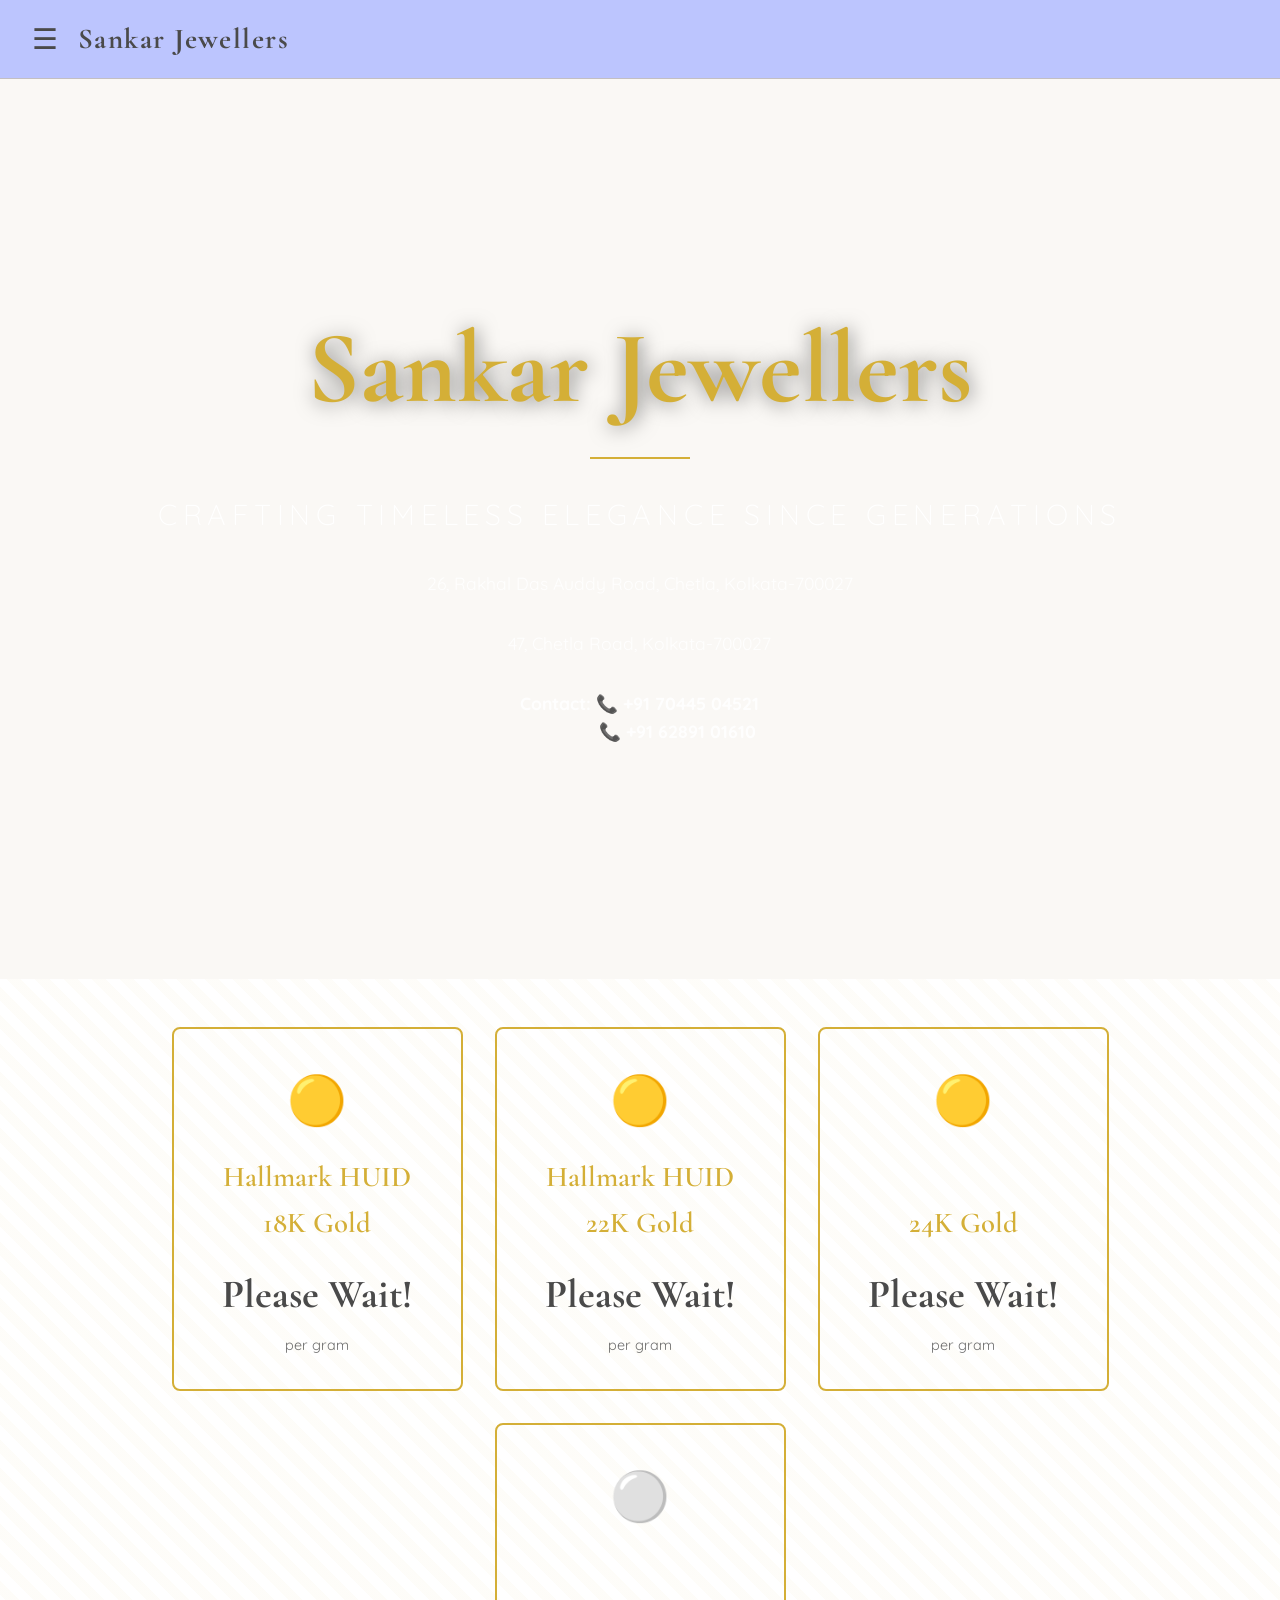
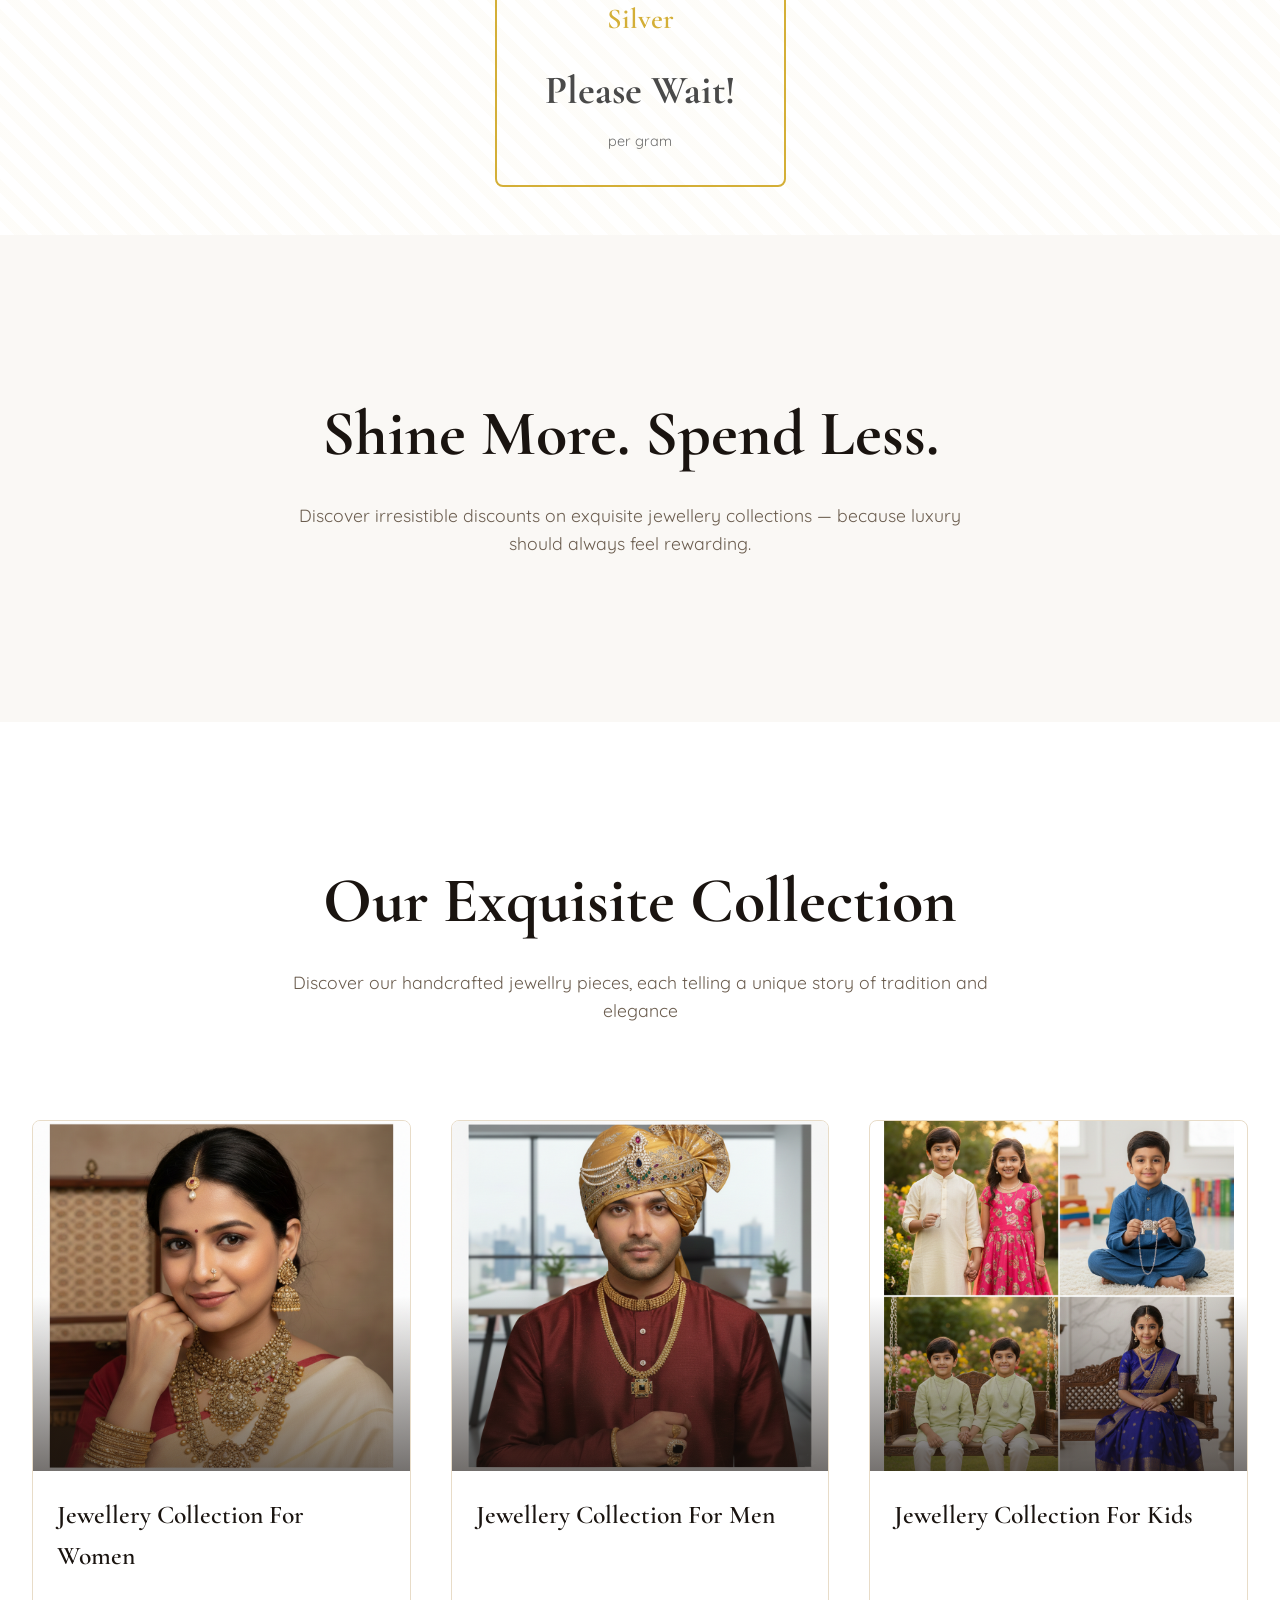
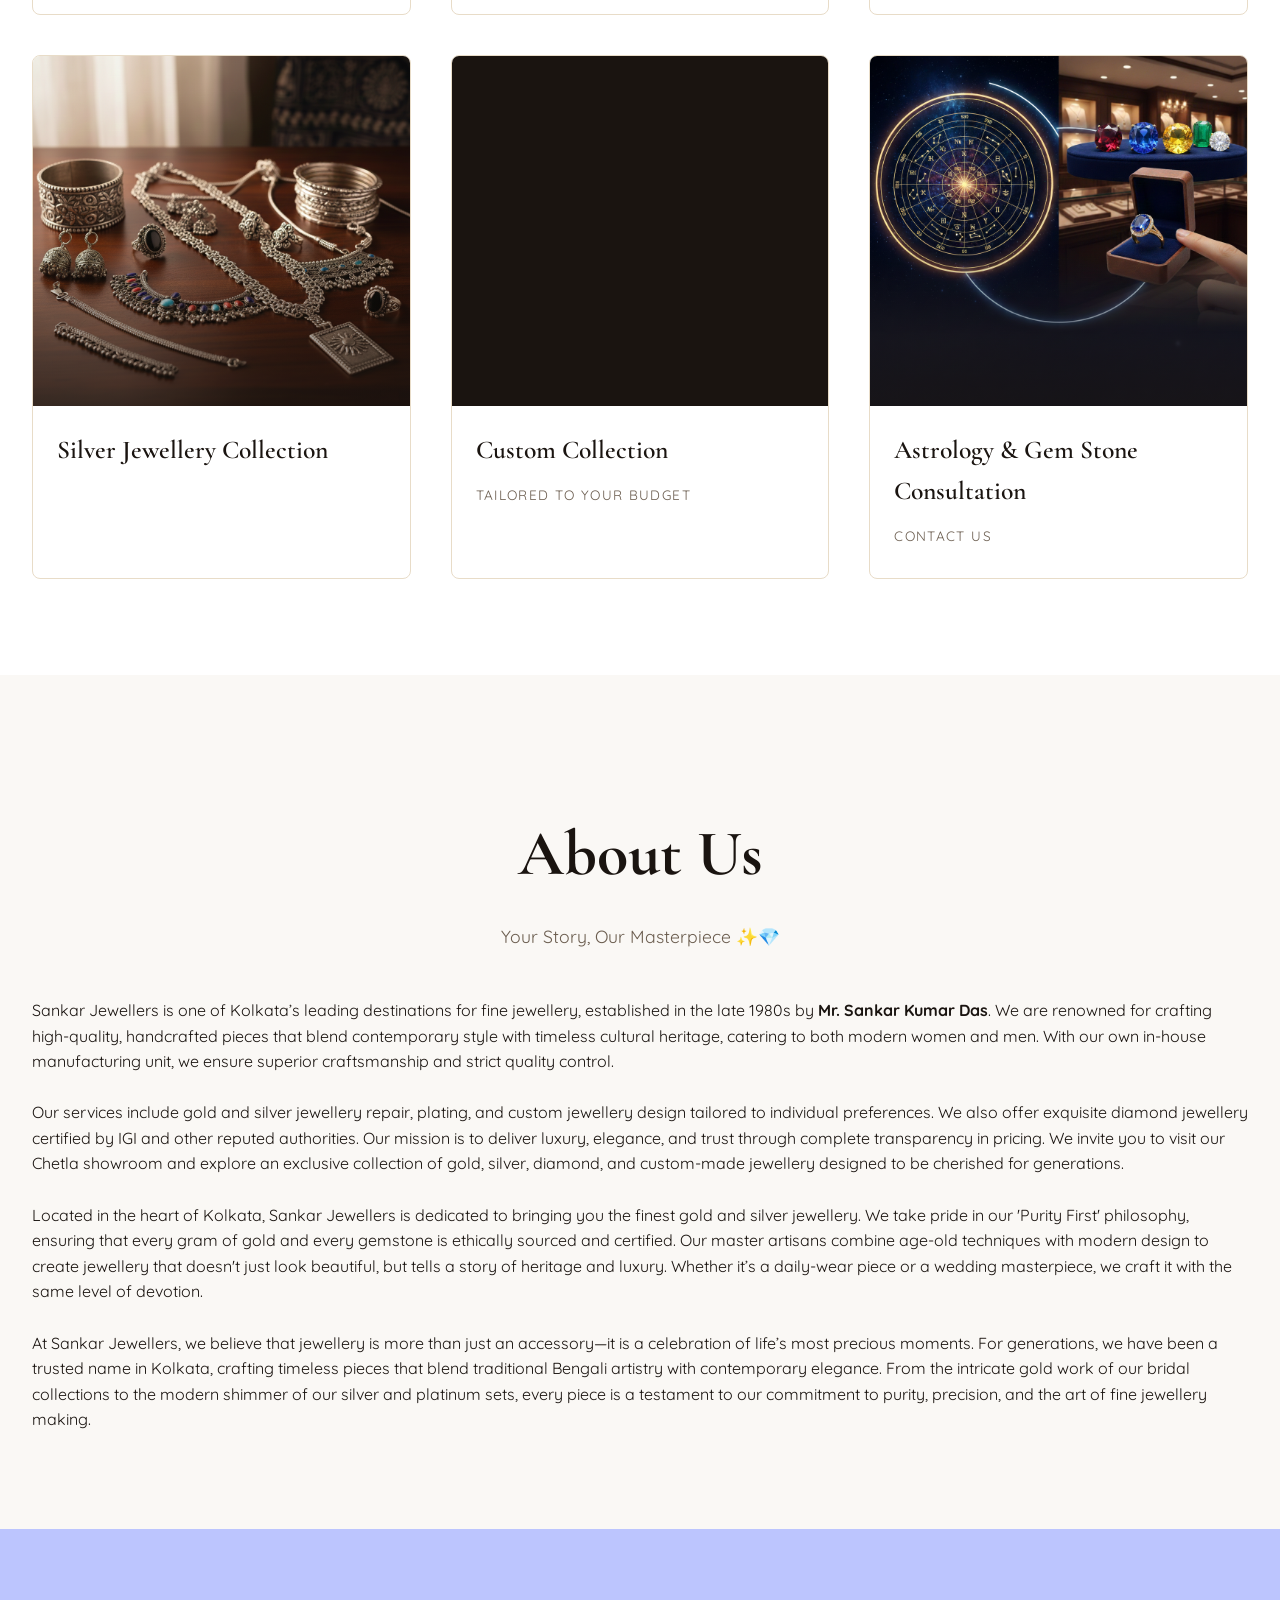
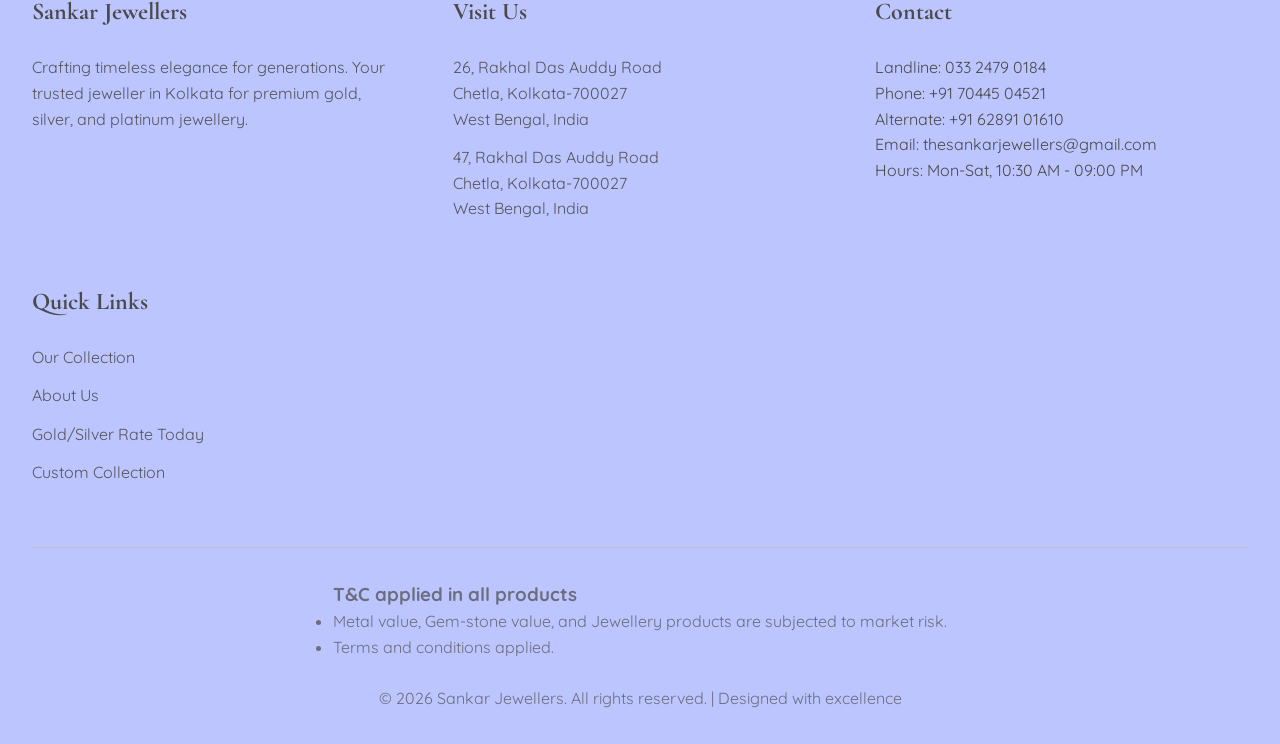
<file: index.html>
<!DOCTYPE html>
<html lang="en">
<head>
    <meta charset="UTF-8">
    <meta name="viewport" content="width=device-width, initial-scale=1.0">
    <title>Sankar Jewellers | Premium Jewellry store in Kolkata</title>
    <link rel="stylesheet" href="style.css" />
    <link href="https://fonts.googleapis.com/css2?family=Cormorant+Garamond:wght@300;400;500;600;700&family=Quicksand:wght@300;400;500;600;700&display=swap" rel="stylesheet">
</head>
<body>
    <!-- Header -->
    <header class="header">
        <nav class="nav-container">
            <button class="mobile-menu-btn" onclick="toggleSideMenu()">☰</button>
            <a href="#" class="logo">Sankar Jewellers</a>
        </nav>
    </header>
    <div id="sideMenu" class="side-menu">
        <div class="side-menu-header">
            <span class="logo">Sankar Jewellers</span>
            <button class="close-menu" onclick="toggleSideMenu()">✕</button>
        </div>

        <div class="side-menu-content">
            <a href="#home" onclick="toggleSideMenu()">Home</a>

            <div class="collapsible-item">
                <button class="collapsible-btn" onclick="toggleAccordion(this)">Women <span>+</span></button>
                <div class="collapsible-content">
                    <a href="./ProductGrid.html?category=Women&metalType=Gold&product=Earrings" onclick="toggleSideMenu()">Earrings</a>
                    <a href="./ProductGrid.html?category=Women&metalType=Gold&product=Pendant" onclick="toggleSideMenu()">Pendant</a>
                    <a href="./ProductGrid.html?category=Women&metalType=Gold&product=Necklace" onclick="toggleSideMenu()">Necklace</a>
                    <a href="./ProductGrid.html?category=Women&metalType=Gold&product=Bangles" onclick="toggleSideMenu()">Bangles</a>
                    <a href="./ProductGrid.html?category=Women&metalType=Gold&product=Ring" onclick="toggleSideMenu()">Ring</a>
                    <a href="./ProductGrid.html?category=Women&metalType=Gold&product=Bracelet" onclick="toggleSideMenu()">Bracelet</a>
                    <a href="./ProductGrid.html?category=Women&metalType=Gold&product=Chain" onclick="toggleSideMenu()">Chain</a>
                    <a href="./ProductGrid.html?category=Women&metalType=Gold&product=Mangalsutra" onclick="toggleSideMenu()">Mangalsutra</a>
                    <a href="./ProductGrid.html?category=Women&metalType=Gold&product=Nosepin" onclick="toggleSideMenu()">Nosepin</a>
                    <a href="./ProductGrid.html?category=Women&metalType=Gold&product=Mang Tikka" onclick="toggleSideMenu()">Mang Tikka</a>
                    <a href="./ProductGrid.html?category=Women&metalType=Gold&product=Anklets" onclick="toggleSideMenu()">Anklets</a>
                    <a href="./ProductGrid.html?category=Women&metalType=Gold&product=OtherProducts" onclick="toggleSideMenu()">Other Products</a>
                    <a href="./ProductGrid.html?category=Women&metalType=Silver&product=All" onclick="toggleSideMenu()">Silver Collection</a>
                </div>
            </div>

            <div class="collapsible-item">
                <button class="collapsible-btn" onclick="toggleAccordion(this)">Men <span>+</span></button>
                <div class="collapsible-content">
                    <a href="./ProductGrid.html?category=Men&metalType=Gold&product=Chain" onclick="toggleSideMenu()">Chain</a>
                    <a href="./ProductGrid.html?category=Men&metalType=Gold&product=Bangles" onclick="toggleSideMenu()">Bangles</a>
                    <a href="./ProductGrid.html?category=Men&metalType=Gold&product=Pendant" onclick="toggleSideMenu()">Pendant</a>
                    <a href="./ProductGrid.html?category=Men&metalType=Gold&product=Tie Pin" onclick="toggleSideMenu()">Tie Pin</a>
                    <a href="./ProductGrid.html?category=Men&metalType=Gold&product=Ring" onclick="toggleSideMenu()">Ring</a>
                    <a href="./ProductGrid.html?category=Men&metalType=Gold&product=Brooch" onclick="toggleSideMenu()">Brooch</a>
                    <a href="./ProductGrid.html?category=Men&metalType=Gold&product=Button" onclick="toggleSideMenu()">Button</a>
                    <a href="./ProductGrid.html?category=Men&metalType=Gold&product=Cufflink" onclick="toggleSideMenu()">Cufflink</a>
                    <a href="./ProductGrid.html?category=Men&metalType=Gold&product=Bracelet" onclick="toggleSideMenu()">Bracelet</a>
                    <a href="./ProductGrid.html?category=Men&metalType=Gold&product=Other Products" onclick="toggleSideMenu()">Other Products</a>
                    <a href="./ProductGrid.html?category=Men&metalType=Silver&product=All" onclick="toggleSideMenu()">Silver Collection</a>
                </div>
            </div>

            <div class="collapsible-item">
                <button class="collapsible-btn" onclick="toggleAccordion(this)">Kids <span>+</span></button>
                <div class="collapsible-content">
                    <a href="./ProductGrid.html?category=Kids&metalType=Gold&product=Earrings" onclick="toggleSideMenu()">Earrings</a>
                    <a href="./ProductGrid.html?category=Kids&metalType=Gold&product=Pendant" onclick="toggleSideMenu()">Pendant</a>
                    <a href="./ProductGrid.html?category=Kids&metalType=Gold&product=Bracelet" onclick="toggleSideMenu()">Bracelet</a>
                    <a href="./ProductGrid.html?category=Kids&metalType=Gold&product=Ring" onclick="toggleSideMenu()">Ring</a>
                    <a href="./ProductGrid.html?category=Kids&metalType=Gold&product=baby bracelet (nazariya)" onclick="toggleSideMenu()">Nazariya (Baby Bracelet)</a>
                    <a href="./ProductGrid.html?category=Kids&metalType=Gold&product=OtherProducts" onclick="toggleSideMenu()">Other Products</a>
                    <a href="./ProductGrid.html?category=Kids&metalType=Silver&product=All" onclick="toggleSideMenu()">Silver Collection</a>
                </div>
            </div>

            <div class="collapsible-item">
                <button class="collapsible-btn" onclick="toggleAccordion(this)">Silver <span>+</span></button>
                <div class="collapsible-content">
                    <a href="./ProductGrid.html?category=All&metalType=Silver&product=Anklets" onclick="toggleSideMenu()">Nupur (Anklets)</a>
                    <a href="./ProductGrid.html?category=All&metalType=Silver&product=Mal (Thick Anklets)" onclick="toggleSideMenu()">Mal (Thick Anklets)</a>
                    <a href="./ProductGrid.html?category=All&metalType=Silver&product=Angat (Toe Rings)" onclick="toggleSideMenu()">Angat (Toe Rings)</a>
                    <a href="./ProductGrid.html?category=All&metalType=Silver&product=Khopar Kata (Hair Pins)" onclick="toggleSideMenu()">Khopar Kata (Hair Pins)</a>
                    <a href="./ProductGrid.html?category=All&metalType=Silver&product=Sindoor Kouto (Sindoor Box)" onclick="toggleSideMenu()">Sindoor Kouto (Sindoor Box)</a>
                    <a href="./ProductGrid.html?category=All&metalType=Silver&product=Pancha Pradip (Lamp)" onclick="toggleSideMenu()">Pancha Pradip (Lamp)</a>
                    <a href="./ProductGrid.html?category=All&metalType=Silver&product=Kosh-Kushi (Spoon)" onclick="toggleSideMenu()">Kosh-Kushi (Spoon)</a>
                    <a href="./ProductGrid.html?category=All&metalType=Silver&product=Thali (Plate)" onclick="toggleSideMenu()">Thali (Plate)</a>
                    <a href="./ProductGrid.html?category=All&metalType=Silver&product=Bati (Bowl)" onclick="toggleSideMenu()">Bati (Bowl)</a>
                    <a href="./ProductGrid.html?category=All&metalType=Silver&product=Goti (Small Tumbler)" onclick="toggleSideMenu()">Goti (Small Tumbler)</a>
                    <a href="./ProductGrid.html?category=All&metalType=Silver&product=Jhunjhuni (Rattle Toy)" onclick="toggleSideMenu()">Jhunjhuni (Rattle Toy)</a>
                    <a href="./ProductGrid.html?category=All&metalType=Silver&product=baby bracelet (nazariya)" onclick="toggleSideMenu()">Nazariya (Baby Bracelet)</a>
                    <a href="./ProductGrid.html?category=All&metalType=Silver&product=Other Products" onclick="toggleSideMenu()">Other Products</a>
                </div>
            </div>
            <a href="./CustomizeYourCollection.html" onclick="toggleSideMenu()">Custom Collection</a>
            <a href="./Offers.html" onclick="toggleSideMenu()">Offers</a>
            <a href="#about_us" onclick="toggleSideMenu()">About Us</a>
            <a href="#contact" onclick="toggleSideMenu()">Contact</a>
            <a href="./Admin.html" target="_blank" onclick="toggleSideMenu()">Admin Login</a>
        </div>
    </div>

    <div id="menuOverlay" class="menu-overlay" onclick="toggleSideMenu()"></div>

    <!-- Hero Section -->
    <section class="hero" id="home">
        <div class="hero-slideshow">
            <div class="hero-slide"></div>
            <div class="hero-slide"></div>
            <div class="hero-slide"></div>
            <div class="hero-slide"></div>
            <div class="hero-slide"></div>
        </div>
        <div class="hero-content">
            <h1>Sankar Jewellers</h1>
            <div class="hero-divider"></div>
            <p class="tagline">Crafting Timeless Elegance Since Generations</p>
            <p class="address">26, Rakhal Das Auddy Road, Chetla, Kolkata-700027</p>
            <p class="address">47, Chetla Road, Kolkata-700027</p>
            <p class="address index-hero-section">
                <a href="tel:+917044504521"><b>Contact: 📞 +91 70445 04521</b></a><br>
                <a href="tel:+916289101610"><b>&nbsp;&nbsp;&nbsp;&nbsp;&nbsp;&nbsp;&nbsp;&nbsp;&nbsp;&nbsp;&nbsp;&nbsp;&nbsp;&nbsp;&nbsp;📞 +91 62891 01610</b></a><br>
            </p>
        </div>
    </section>

    <!-- Live Rates -->
    <section class="live-rates" id="checkMetalPrices">
        <div class="container">
            <div class="rates-container">
                <div class="rate-card">
                    <div class="metal-icon gold-18K" style="color: red;">🟡</div>
                    <h3>Hallmark HUID <br />18K Gold</h3>
                    <div class="price" id="18k-gold-rate">Please Wait!</div>
                    <div class="unit">per gram</div>
                </div>
                <div class="rate-card">
                    <div class="metal-icon gold-22K">🟡</div>
                    <h3>Hallmark HUID <br />22K Gold</h3>
                    <div class="price" id="22k-gold-rate">Please Wait!</div>
                    <div class="unit">per gram</div>
                </div>
                <div class="rate-card gold-24K">
                    <div class="metal-icon">🟡</div>
                    <h3><br />24K Gold</h3>
                    <div class="price" id="24k-gold-rate">Please Wait!</div>
                    <div class="unit">per gram</div>
                </div>
                <div class="rate-card">
                    <div class="metal-icon">⚪</div>
                    <h3><br />Silver</h3>
                    <div class="price" id="silver-rate">Please Wait!</div>
                    <div class="unit">per gram</div>
                </div>
            </div>
        </div>
    </section>
    <section class="offer-section" id="offers_section">
        <div class="offers-container">
            <div class="section-title">
                <h2>Shine More. Spend Less.</h2>
                <p>Discover irresistible discounts on exquisite jewellery collections — because luxury should always feel rewarding.</p>
            </div>
            <div id="index-offer-slider-root" onclick="window.open('./Offers.html', '_blank');" style="cursor:pointer;"></div>
        </div>
    </section>

    <!-- Products Section -->
    <section class="products-section" id="collection">
        <div class="container">
            <div class="section-title">
                <h2>Our Exquisite Collection</h2>
                <p>Discover our handcrafted jewellry pieces, each telling a unique story of tradition and elegance</p>
            </div>

            
            <div class="product-category-grid">
                <!-- Product category: women -->
                <div class="product-card" data-category="women gold necklace">
                    <div class="product-image" style="background-image: url('./sections/1_Female_section.png?w=800&h=800&fit=crop');">
                    </div>
                    <div class="product-info">
                        <h3 class="product-name">Jewellery Collection For Women</h3>
                    </div>

                    <div class="product-actions">
                        <button class="action-btn" onclick="navigateToProductGrid('./ProductGrid.html?category=Women&metalType=Gold&product=Earrings')">Earrings</button>
                        <button class="action-btn" onclick="navigateToProductGrid('./ProductGrid.html?category=Women&metalType=Gold&product=Pendant')">Pendant</button>
                        <button class="action-btn" onclick="navigateToProductGrid('./ProductGrid.html?category=Women&metalType=Gold&product=Necklace')">Necklace</button>
                        <button class="action-btn" onclick="navigateToProductGrid('./ProductGrid.html?category=Women&metalType=Gold&product=Bangles')">Bangles</button>
                        <button class="action-btn" onclick="navigateToProductGrid('./ProductGrid.html?category=Women&metalType=Gold&product=Ring')">Ring</button>
                        <button class="action-btn" onclick="navigateToProductGrid('./ProductGrid.html?category=Women&metalType=Gold&product=Bracelet')">Bracelet</button>
                        <button class="action-btn" onclick="navigateToProductGrid('./ProductGrid.html?category=Women&metalType=Gold&product=Chain')">Chain</button>
                        <button class="action-btn" onclick="navigateToProductGrid('./ProductGrid.html?category=Women&metalType=Gold&product=Mangalsutra')">Mangalsutra</button>
                        <button class="action-btn" onclick="navigateToProductGrid('./ProductGrid.html?category=Women&metalType=Gold&product=Nosepin')">Nosepin</button>
                        <button class="action-btn" onclick="navigateToProductGrid('./ProductGrid.html?category=Women&metalType=Gold&product=Mang Tikka')">Mang Tikka</button>
                        <button class="action-btn" onclick="navigateToProductGrid('./ProductGrid.html?category=Women&metalType=Gold&product=Anklets')">Anklets</button>
                        <button class="action-btn" onclick="navigateToProductGrid('./ProductGrid.html?category=Women&metalType=Gold&product=OtherProducts')">Other Products</button>
                        <button class="action-btn" onclick="navigateToProductGrid('./ProductGrid.html?category=Women&metalType=Silver&product=All')">Silver Collection</button>
                    </div>
                </div>
                <!-- Product category: men -->
                <div class="product-card" data-category="women gold necklace">
                    <div class="product-image" style="background-image: url('./sections/2_Male_section.png?w=600&h=600&fit=crop');">
                    </div>
                    <div class="product-info">
                        <h3 class="product-name">Jewellery Collection For Men</h3>
                    </div>
                    <div class="product-actions">
                        <button class="action-btn" onclick="navigateToProductGrid('./ProductGrid.html?category=Men&metalType=Gold&product=Chain')">Chain</button>
                        <button class="action-btn" onclick="navigateToProductGrid('./ProductGrid.html?category=Men&metalType=Gold&product=Bangles')">Bangles</button>
                        <button class="action-btn" onclick="navigateToProductGrid('./ProductGrid.html?category=Men&metalType=Gold&product=Pendant')">Pendant</button>
                        <button class="action-btn" onclick="navigateToProductGrid('./ProductGrid.html?category=Men&metalType=Gold&product=Tie Pin')">Tie Pin</button>
                        <button class="action-btn" onclick="navigateToProductGrid('./ProductGrid.html?category=Men&metalType=Gold&product=Ring')">Ring</button>
                        <button class="action-btn" onclick="navigateToProductGrid('./ProductGrid.html?category=Men&metalType=Gold&product=Brooch')">Brooch</button>
                        <button class="action-btn" onclick="navigateToProductGrid('./ProductGrid.html?category=Men&metalType=Gold&product=Button')">Button</button>
                        <button class="action-btn" onclick="navigateToProductGrid('./ProductGrid.html?category=Men&metalType=Gold&product=Cufflink')">Cufflink</button>
                        <button class="action-btn" onclick="navigateToProductGrid('./ProductGrid.html?category=Men&metalType=Gold&product=Bracelet')">Bracelet</button>
                        <button class="action-btn" onclick="navigateToProductGrid('./ProductGrid.html?category=Men&metalType=Gold&product=Other Products')">Other Products</button>
                        <button class="action-btn" onclick="navigateToProductGrid('./ProductGrid.html?category=Men&metalType=Silver&product=All')">Silver Collection</button>
                    </div>
                </div>
                <!-- Product category: kids -->
                <div class="product-card" data-category="women gold necklace">
                    <div class="product-image" style="background-image: url('./sections/3_Children_section.png?w=600&h=600'); background-size: contain; background-repeat: no-repeat;">
                    </div>
                    <div class="product-info">
                        <h3 class="product-name">Jewellery Collection For Kids</h3>
                    </div>
                    <div class="product-actions">
                        <button class="action-btn" onclick="navigateToProductGrid('./ProductGrid.html?category=Kids&metalType=Gold&product=Earrings')">Earrings</button>
                        <button class="action-btn" onclick="navigateToProductGrid('./ProductGrid.html?category=Kids&metalType=Gold&product=Pendant')">Pendant</button>
                        <button class="action-btn" onclick="navigateToProductGrid('./ProductGrid.html?category=Kids&metalType=Gold&product=Bracelet')">Bracelet</button>
                        <button class="action-btn" onclick="navigateToProductGrid('./ProductGrid.html?category=Kids&metalType=Gold&product=Ring')">Ring</button>
                        <button class="action-btn" onclick="navigateToProductGrid('./ProductGrid.html?category=Kids&metalType=Gold&product=baby bracelet (nazariya)')">Nazariya (Baby Bracelet)</button>
                        <button class="action-btn" onclick="navigateToProductGrid('./ProductGrid.html?category=Kids&metalType=Gold&product=OtherProducts')">Other Products</button>
                        <button class="action-btn" onclick="navigateToProductGrid('./ProductGrid.html?category=Kids&metalType=Silver&product=All')">Silver Collection</button>
                    </div>
                </div>
                <!-- Product category: silver -->
                <div class="product-card" data-category="women gold necklace">
                    <div class="product-image" style="background-image: url('./sections/4_Silver_Section.png?w=600&h=800&fit=crop');">
                    </div>
                    <div class="product-info">
                        <h3 class="product-name">Silver Jewellery Collection</h3>
                    </div>
                    <div class="product-actions">
                        <button class="action-btn" onclick="navigateToProductGrid('./ProductGrid.html?category=All&metalType=Silver&product=Anklets')">Nupur (Anklets)</button>
                        <button class="action-btn" onclick="navigateToProductGrid('./ProductGrid.html?category=All&metalType=Silver&product=Mal (Thick Anklets)')">Mal (Thick Anklets)</button>
                        <button class="action-btn" onclick="navigateToProductGrid('./ProductGrid.html?category=All&metalType=Silver&product=Angat (Toe Rings)')">Angat (Toe Rings)</button>
                        <button class="action-btn" onclick="navigateToProductGrid('./ProductGrid.html?category=All&metalType=Silver&product=Khopar Kata (Hair Pins)')">Khopar Kata (Hair Pins)</button>
                        <button class="action-btn" onclick="navigateToProductGrid('./ProductGrid.html?category=All&metalType=Silver&product=Sindoor Kouto (Sindoor Box)')">Sindoor Kouto (Sindoor Box)</button>
                        <button class="action-btn" onclick="navigateToProductGrid('./ProductGrid.html?category=All&metalType=Silver&product=Pancha Pradip (Lamp)')">Pancha Pradip (Lamp)</button>
                        <button class="action-btn" onclick="navigateToProductGrid('./ProductGrid.html?category=All&metalType=Silver&product=Kosh-Kushi (Spoon)')">Kosh-Kushi (Spoon)</button>
                        <button class="action-btn" onclick="navigateToProductGrid('./ProductGrid.html?category=All&metalType=Silver&product=Thali (Plate)')">Thali (Plate)</button>
                        <button class="action-btn" onclick="navigateToProductGrid('./ProductGrid.html?category=All&metalType=Silver&product=Bati (Bowl)')">Bati (Bowl)</button>
                        <button class="action-btn" onclick="navigateToProductGrid('./ProductGrid.html?category=All&metalType=Silver&product=Goti (Small Tumbler)')">Goti (Small Tumbler)</button>
                        <button class="action-btn" onclick="navigateToProductGrid('./ProductGrid.html?category=All&metalType=Silver&product=Jhunjhuni (Rattle Toy)')">Jhunjhuni (Rattle Toy)</button>
                        <button class="action-btn" onclick="navigateToProductGrid('./ProductGrid.html?category=All&metalType=Silver&product=baby bracelet (nazariya)')">Nazariya (Baby Bracelet)</button>
                        <button class="action-btn" onclick="navigateToProductGrid('./ProductGrid.html?category=All&metalType=Silver&product=Other Products')">Other Products</button>
                    </div>
                </div>

                <!-- Make your own collection-->
                <div class="product-card custom-slideshow-card">
                    <div class="slideshow-container">
                        <div class="slide-item fade" style="background-image: url('https://www.thesankarjewellers.com/sections/Gold_set.png?w=600&h=600'); "></div>
                        <div class="slide-item fade" style="background-image: url('https://www.thesankarjewellers.com/sections/Silver_set.png?w=600&h=600'); "></div>
                        <div class="slide-item fade" style="background-image: url('https://www.thesankarjewellers.com/sections/Mixed_set.png?w=600&h=600'); "></div>
                    </div>
                    <div class="product-info">
                        <h3 class="product-name">Custom Collection</h3>
                        <p class="product-category">Tailored to Your Budget</p>
                    </div>
                    <div class="product-actions">
                        <button class="action-btn" onclick="navigateToProductGrid('./CustomizeYourCollection.html')">Consult Our Designer</button>
                    </div>
                </div>

                <!-- Astrology and Stones-->
                <div class="product-card custom-slideshow-card">
                    <div class="product-image" style="background-image: url('./sections/Astrology_GemStone_consultation.png?w=600&h=800&fit=crop');">
                    </div>
                    <div class="product-info">
                        <h3 class="product-name">Astrology & Gem Stone Consultation</h3>
                        <p class="product-category">Contact Us</p>
                    </div>
                    <div class="product-actions">
                        <button class="action-btn" onclick="navigateToProductGrid('./AstrologyGemStonesConsultation.html')">Consult Us</button>
                    </div>
                </div>

            </div>
        </div>
    </section>
    <section class="about-us" id="about_us">
        <div class="container">
            <div class="section-title">
                <h2>About Us</h2>
                <p>
                    Your Story, Our Masterpiece ✨💎
                </p>
            </div>
            <p>
                Sankar Jewellers is one of Kolkata’s leading destinations for fine jewellery, established in the late 1980s by <b>Mr. Sankar Kumar Das</b>. We are renowned for crafting high-quality, handcrafted pieces that blend contemporary style with timeless cultural heritage, catering to both modern women and men. With our own in-house manufacturing unit, we ensure superior craftsmanship and strict quality control.
            </p>
            <br />
            <p>
                Our services include gold and silver jewellery repair, plating, and custom jewellery design tailored to individual preferences. We also offer exquisite diamond jewellery certified by IGI and other reputed authorities. Our mission is to deliver luxury, elegance, and trust through complete transparency in pricing. We invite you to visit our Chetla showroom and explore an exclusive collection of gold, silver, diamond, and custom-made jewellery designed to be cherished for generations.
            </p>
            <br />
            <p>
                Located in the heart of Kolkata, Sankar Jewellers is dedicated to bringing you the finest gold and silver jewellery. We take pride in our 'Purity First' philosophy, ensuring that every gram of gold and every gemstone is ethically sourced and certified. Our master artisans combine age-old techniques with modern design to create jewellery that doesn't just look beautiful, but tells a story of heritage and luxury. Whether it’s a daily-wear piece or a wedding masterpiece, we craft it with the same level of devotion.
            </p>
            <br />
            <p>
                At Sankar Jewellers, we believe that jewellery is more than just an accessory—it is a celebration of life’s most precious moments. For generations, we have been a trusted name in Kolkata, crafting timeless pieces that blend traditional Bengali artistry with contemporary elegance. From the intricate gold work of our bridal collections to the modern shimmer of our silver and platinum sets, every piece is a testament to our commitment to purity, precision, and the art of fine jewellery making.
            </p>
        </div>
    </section>

    
    <!-- Footer -->
    <footer class="footer" id="contact">
        <div class="footer-content">
            <div class="footer-section">
                <h3>Sankar Jewellers</h3>
                <p>Crafting timeless elegance for generations. Your trusted jeweller in Kolkata for premium gold, silver, and platinum jewellery.</p>
            </div>
            <div class="footer-section">
                <h3>Visit Us</h3>
                <p><a href="https://www.google.com/maps/place/26,+Rakhaldas+Addy+Rd,+Chetla,+Kolkata,+West+Bengal+700027/data=!4m2!3m1!1s0x3a02774c7e3013ad:0x825783f89eb7cc5b?sa=X&ved=1t:242&ictx=111">26, Rakhal Das Auddy Road<br>Chetla, Kolkata-700027<br>West Bengal, India</a></p>
                <p><a href="https://www.google.com/maps/place/47,+Rakhaldas+Addy+Rd,+Chetla,+Kolkata,+West+Bengal+700027/@22.5193161,88.3386338,17z/data=!3m1!4b1!4m5!3m4!1s0x3a02774c7f128c29:0x2614c93f0252f210!8m2!3d22.5193161!4d88.3386338?entry=ttu&g_ep=EgoyMDI2MDMxMS4wIKXMDSoASAFQAw%3D%3D">47, Rakhal Das Auddy Road<br>Chetla, Kolkata-700027<br>West Bengal, India</a></p>
            </div>
            <div class="footer-section">
                <h3>Contact</h3>
                <a href="tel:+913324790184">Landline: 033 2479 0184</a><br />
                <a href="tel:+917044504521">Phone: +91 70445 04521</a><br />
                <a href="tel:+916289101610">Alternate: +91 62891 01610</a><br />
                <a href="mailto:thesankarjewellers@gmail.com">Email: thesankarjewellers@gmail.com</a><br>
                Hours: Mon-Sat, 10:30 AM - 09:00 PM
            </div>
            <div class="footer-section">
                <h3>Quick Links</h3>
                <ul>
                    <li><a href="#collection">Our Collection</a></li>
                    <li><a href="#about_us">About Us</a></li>
                    <li><a href="#checkMetalPrices">Gold/Silver Rate Today</a></li>
                    <li><a href="./CustomizeYourCollection.html">Custom Collection</a></li>
                </ul>
            </div>
        </div>
        <div class="footer-bottom">
            <div class="container footer_disclaimer_container">
                <div class="footer_text_inside">
                    <h3>T&C applied in all products</h3>
                    <ul>
                        <li>Metal value, Gem-stone value, and Jewellery products are subjected to market risk.</li>
                        <li>Terms and conditions applied.</li>
                    </ul>
                </div>
            </div>
            <br />
            <p>&copy; 2026 Sankar Jewellers. All rights reserved. | Designed with excellence</p>
        </div>
    </footer>
    <script type="text/javascript" src="./script.js"></script>
    <script type="text/javascript" src="./index.js"></script>
</body>
</html>
</file>
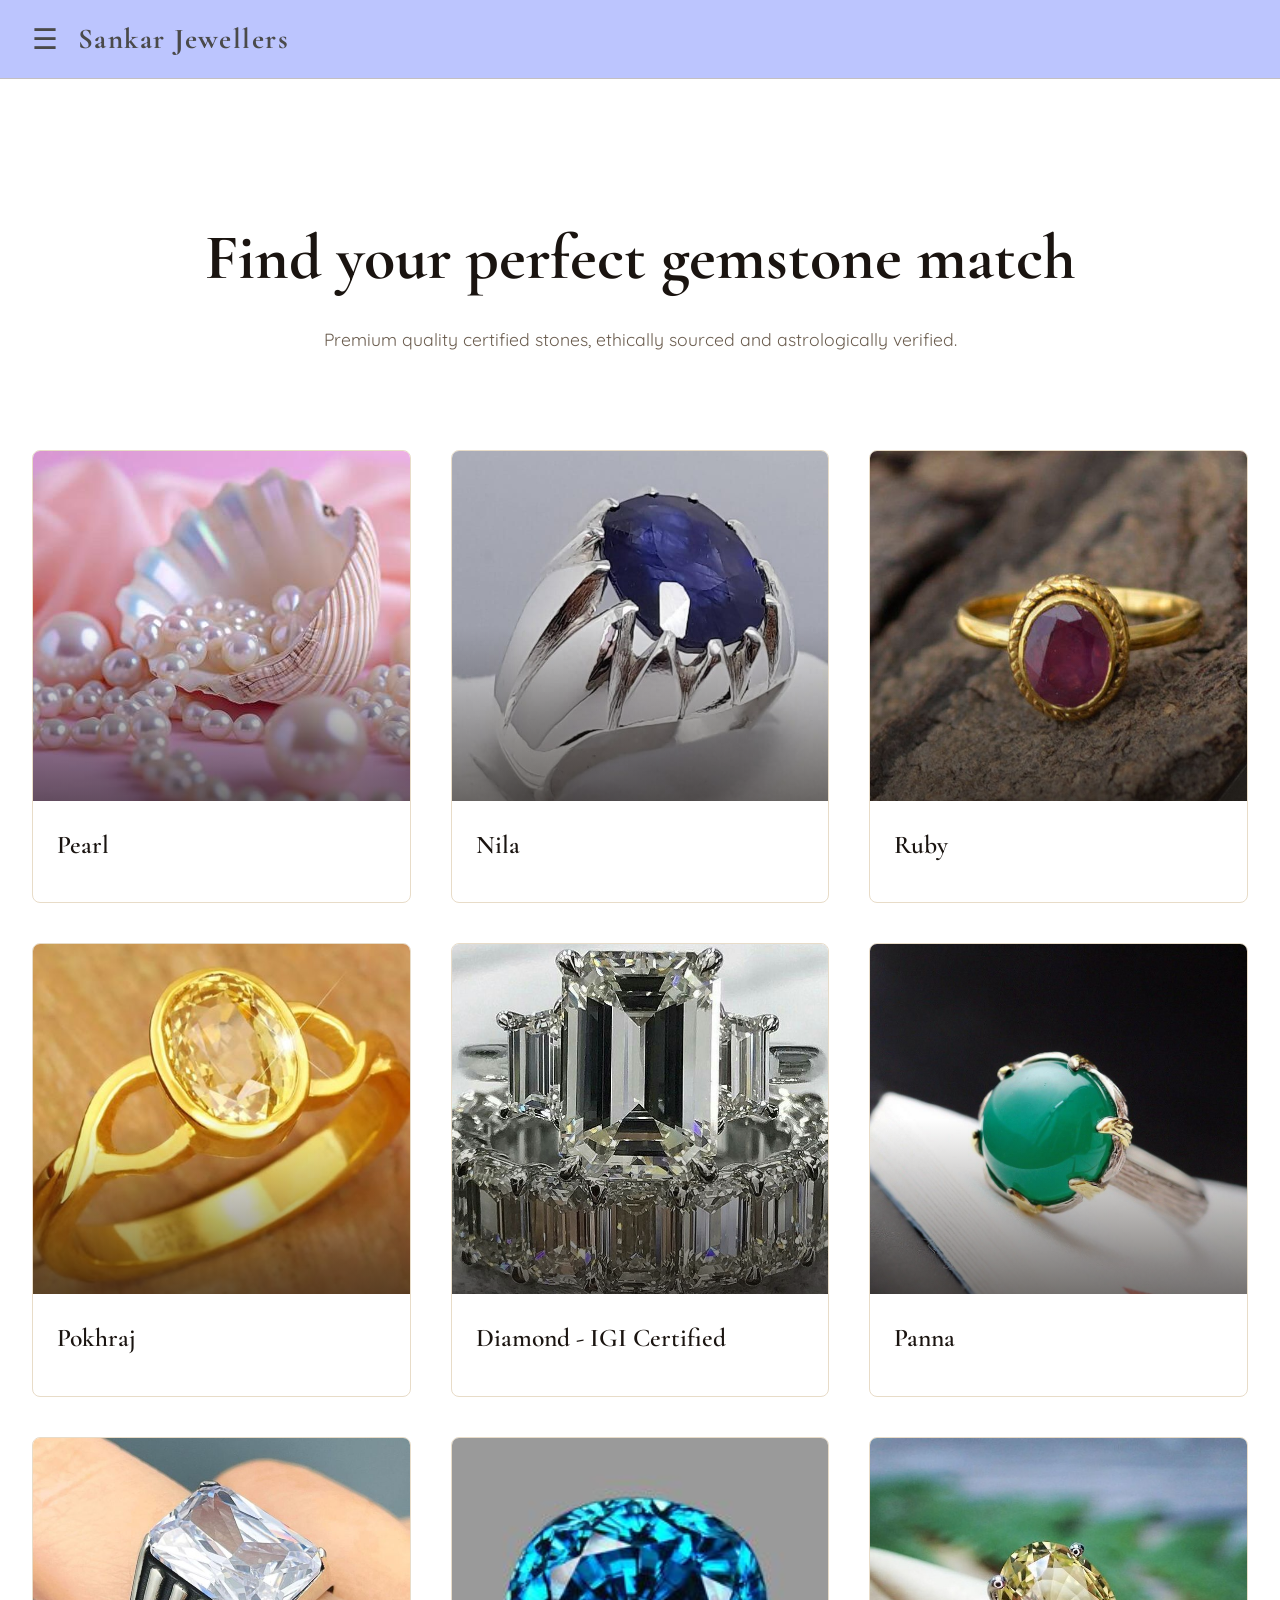
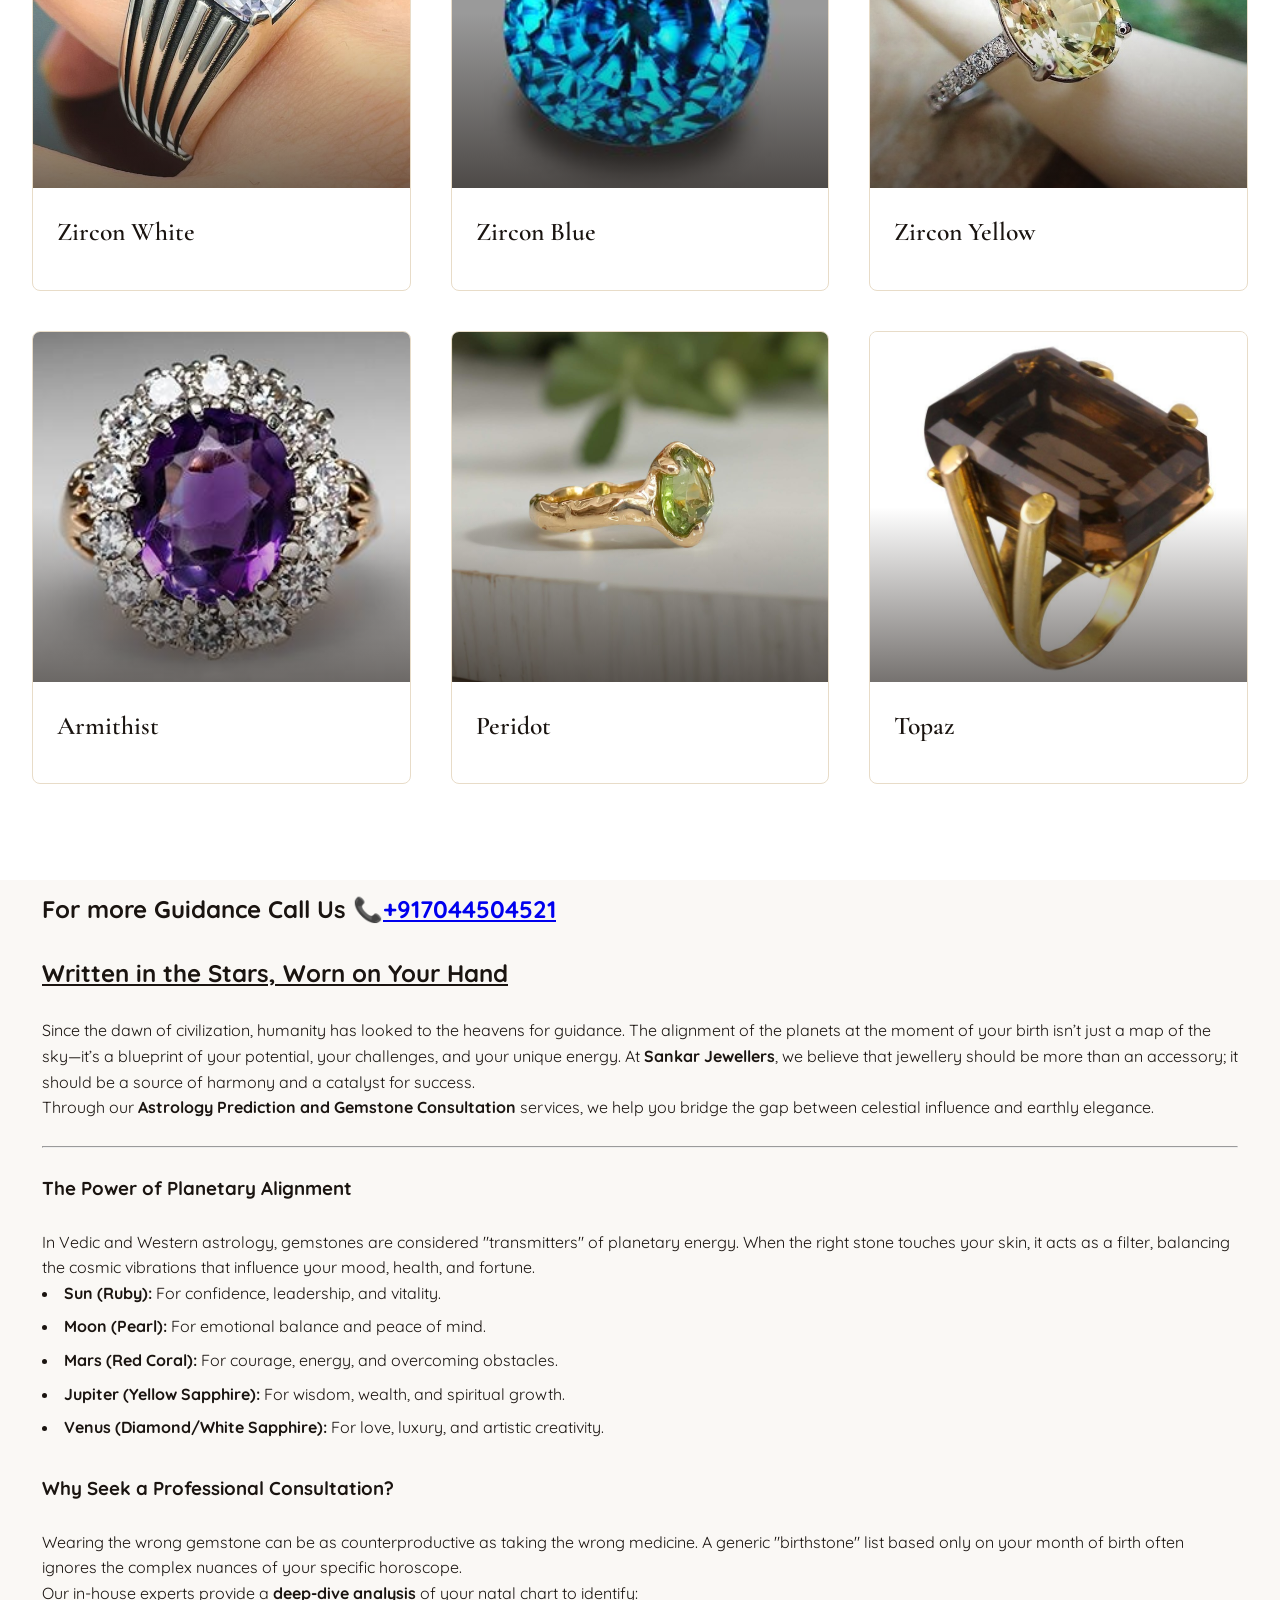
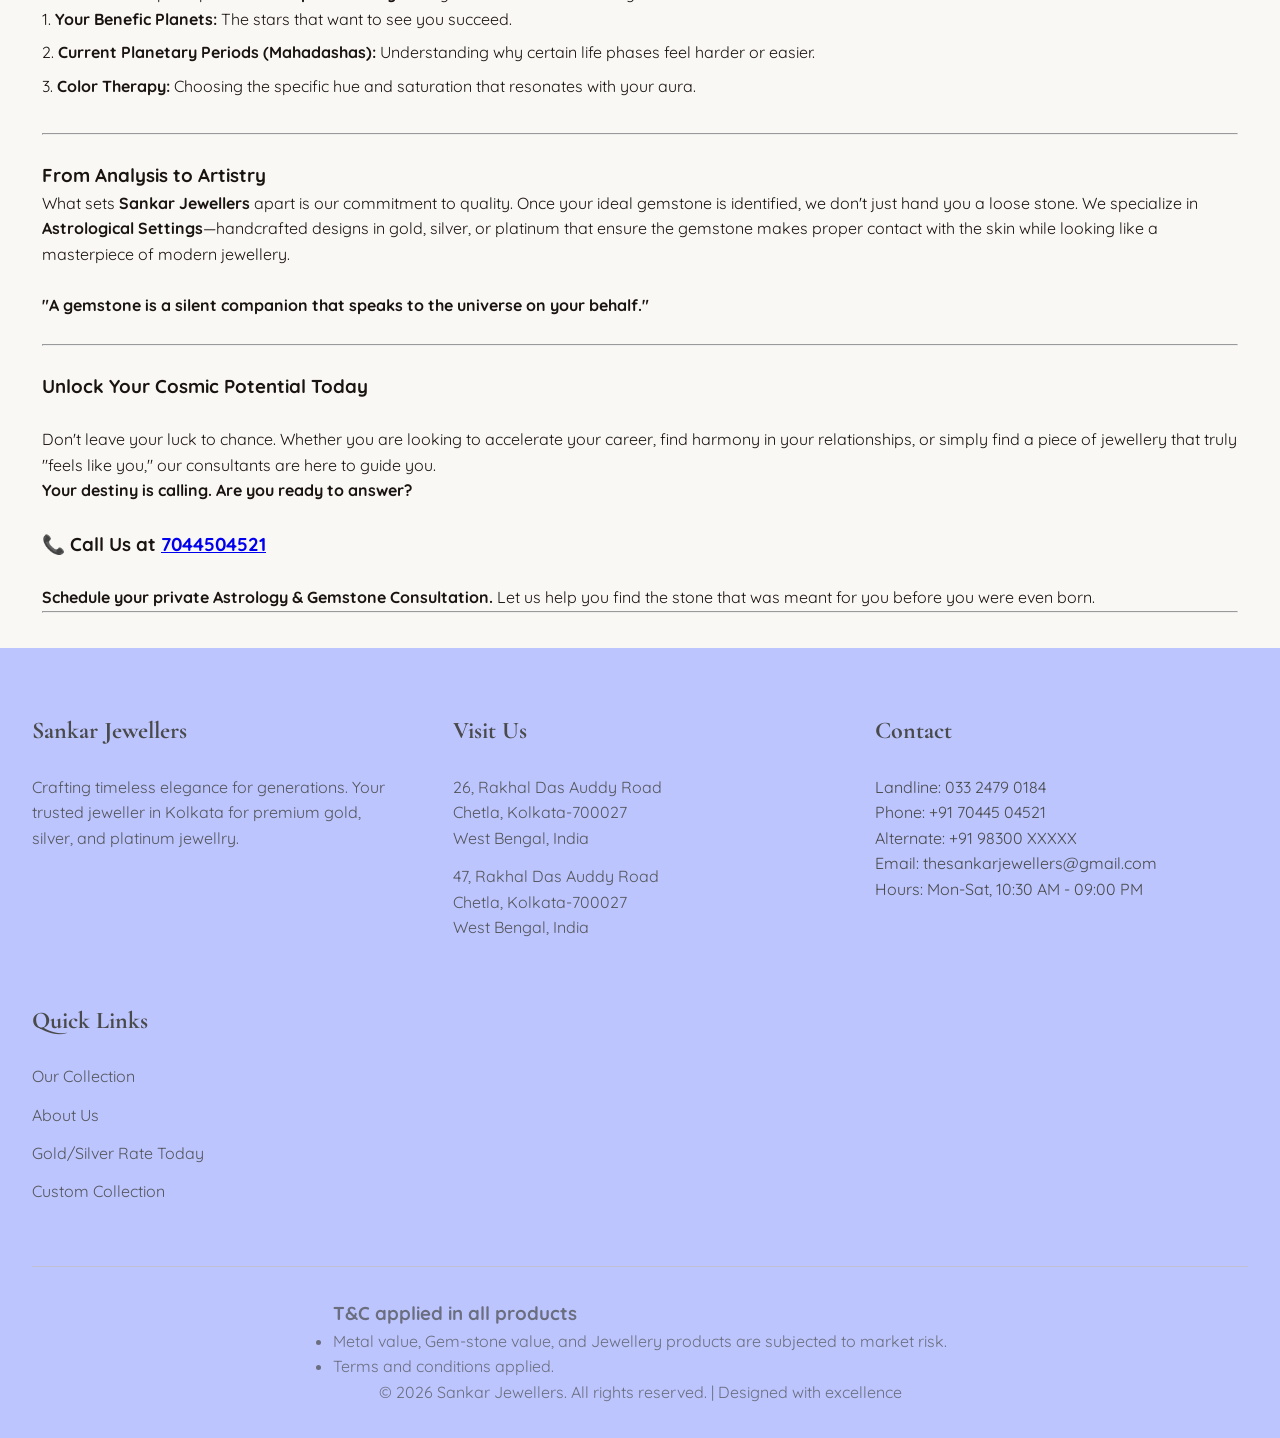
<file: AstrologyGemStonesConsultation.html>
<!DOCTYPE html>
<html lang="en">
<head>
    <meta charset="UTF-8">
    <meta name="viewport" content="width=device-width, initial-scale=1.0">
    <title>Sankar Jewellers | Premium Jewellry store in Kolkata</title>
    <link rel="stylesheet" href="style.css" />
    <link rel="stylesheet" href="AstrologyGemStonesConsultation.css" />

    <link href="https://fonts.googleapis.com/css2?family=Cormorant+Garamond:wght@300;400;500;600;700&family=Quicksand:wght@300;400;500;600;700&display=swap" rel="stylesheet">
</head>
<body>
    <!-- Header -->
    <header class="header">
        <nav class="nav-container">
            <button class="mobile-menu-btn" onclick="toggleSideMenu()">☰</button>
            <a href="./index.html#home" class="logo">Sankar Jewellers</a>
        </nav>
    </header>
    <div id="sideMenu" class="side-menu">
        <div class="side-menu-header">
            <span class="logo">Sankar Jewellers</span>
            <button class="close-menu" onclick="toggleSideMenu()">✕</button>
        </div>

        <div class="side-menu-content">
            <a href="./index.html#home" onclick="toggleSideMenu()">Home</a>

            <div class="collapsible-item">
                <button class="collapsible-btn" onclick="toggleAccordion(this)">Women <span>+</span></button>
                <div class="collapsible-content">
                    <a href="./ProductGrid.html?category=Women&metalType=Gold&product=Earrings" onclick="toggleSideMenu()">Earrings</a>
                    <a href="./ProductGrid.html?category=Women&metalType=Gold&product=Pendant" onclick="toggleSideMenu()">Pendant</a>
                    <a href="./ProductGrid.html?category=Women&metalType=Gold&product=Necklace" onclick="toggleSideMenu()">Necklace</a>
                    <a href="./ProductGrid.html?category=Women&metalType=Gold&product=Bangles" onclick="toggleSideMenu()">Bangles</a>
                    <a href="./ProductGrid.html?category=Women&metalType=Gold&product=Ring" onclick="toggleSideMenu()">Ring</a>
                    <a href="./ProductGrid.html?category=Women&metalType=Gold&product=Bracelet" onclick="toggleSideMenu()">Bracelet</a>
                    <a href="./ProductGrid.html?category=Women&metalType=Gold&product=Chain" onclick="toggleSideMenu()">Chain</a>
                    <a href="./ProductGrid.html?category=Women&metalType=Gold&product=Mangalsutra" onclick="toggleSideMenu()">Mangalsutra</a>
                    <a href="./ProductGrid.html?category=Women&metalType=Gold&product=Nosepin" onclick="toggleSideMenu()">Nosepin</a>
                    <a href="./ProductGrid.html?category=Women&metalType=Gold&product=Mang Tikka" onclick="toggleSideMenu()">Mang Tikka</a>
                    <a href="./ProductGrid.html?category=Women&metalType=Gold&product=Anklets" onclick="toggleSideMenu()">Anklets</a>
                    <a href="./ProductGrid.html?category=Women&metalType=Gold&product=OtherProducts" onclick="toggleSideMenu()">Other Products</a>
                    <a href="./ProductGrid.html?category=Women&metalType=Silver&product=All" onclick="toggleSideMenu()">Silver Collection</a>
                </div>
            </div>

            <div class="collapsible-item">
                <button class="collapsible-btn" onclick="toggleAccordion(this)">Men <span>+</span></button>
                <div class="collapsible-content">
                    <a href="./ProductGrid.html?category=Men&metalType=Gold&product=Chain" onclick="toggleSideMenu()">Chain</a>
                    <a href="./ProductGrid.html?category=Men&metalType=Gold&product=Bangles" onclick="toggleSideMenu()">Bangles</a>
                    <a href="./ProductGrid.html?category=Men&metalType=Gold&product=Pendant" onclick="toggleSideMenu()">Pendant</a>
                    <a href="./ProductGrid.html?category=Men&metalType=Gold&product=Tie Pin" onclick="toggleSideMenu()">Tie Pin</a>
                    <a href="./ProductGrid.html?category=Men&metalType=Gold&product=Ring" onclick="toggleSideMenu()">Ring</a>
                    <a href="./ProductGrid.html?category=Men&metalType=Gold&product=Brooch" onclick="toggleSideMenu()">Brooch</a>
                    <a href="./ProductGrid.html?category=Men&metalType=Gold&product=Button" onclick="toggleSideMenu()">Button</a>
                    <a href="./ProductGrid.html?category=Men&metalType=Gold&product=Cufflink" onclick="toggleSideMenu()">Cufflink</a>
                    <a href="./ProductGrid.html?category=Men&metalType=Gold&product=Bracelet" onclick="toggleSideMenu()">Bracelet</a>
                    <a href="./ProductGrid.html?category=Men&metalType=Gold&product=Other Products" onclick="toggleSideMenu()">Other Products</a>
                    <a href="./ProductGrid.html?category=Men&metalType=Silver&product=All" onclick="toggleSideMenu()">Silver Collection</a>
                </div>
            </div>

            <div class="collapsible-item">
                <button class="collapsible-btn" onclick="toggleAccordion(this)">Kids <span>+</span></button>
                <div class="collapsible-content">
                    <a href="./ProductGrid.html?category=Kids&metalType=Gold&product=Earrings" onclick="toggleSideMenu()">Earrings</a>
                    <a href="./ProductGrid.html?category=Kids&metalType=Gold&product=Pendant" onclick="toggleSideMenu()">Pendant</a>
                    <a href="./ProductGrid.html?category=Kids&metalType=Gold&product=Bracelet" onclick="toggleSideMenu()">Bracelet</a>
                    <a href="./ProductGrid.html?category=Kids&metalType=Gold&product=Ring" onclick="toggleSideMenu()">Ring</a>
                    <a href="./ProductGrid.html?category=Kids&metalType=Gold&product=baby bracelet (nazariya)" onclick="toggleSideMenu()">Nazariya (Baby Bracelet)</a>
                    <a href="./ProductGrid.html?category=Kids&metalType=Gold&product=OtherProducts" onclick="toggleSideMenu()">Other Products</a>
                    <a href="./ProductGrid.html?category=Kids&metalType=Silver&product=All" onclick="toggleSideMenu()">Silver Collection</a>
                </div>
            </div>

            <div class="collapsible-item">
                <button class="collapsible-btn" onclick="toggleAccordion(this)">Silver <span>+</span></button>
                <div class="collapsible-content">
                    <a href="./ProductGrid.html?category=All&metalType=Silver&product=Anklets" onclick="toggleSideMenu()">Nupur (Anklets)</a>
                    <a href="./ProductGrid.html?category=All&metalType=Silver&product=Mal (Thick Anklets)" onclick="toggleSideMenu()">Mal (Thick Anklets)</a>
                    <a href="./ProductGrid.html?category=All&metalType=Silver&product=Angat (Toe Rings)" onclick="toggleSideMenu()">Angat (Toe Rings)</a>
                    <a href="./ProductGrid.html?category=All&metalType=Silver&product=Khopar Kata (Hair Pins)" onclick="toggleSideMenu()">Khopar Kata (Hair Pins)</a>
                    <a href="./ProductGrid.html?category=All&metalType=Silver&product=Sindoor Kouto (Sindoor Box)" onclick="toggleSideMenu()">Sindoor Kouto (Sindoor Box)</a>
                    <a href="./ProductGrid.html?category=All&metalType=Silver&product=Pancha Pradip (Lamp)" onclick="toggleSideMenu()">Pancha Pradip (Lamp)</a>
                    <a href="./ProductGrid.html?category=All&metalType=Silver&product=Kosh-Kushi (Spoon)" onclick="toggleSideMenu()">Kosh-Kushi (Spoon)</a>
                    <a href="./ProductGrid.html?category=All&metalType=Silver&product=Thali (Plate)" onclick="toggleSideMenu()">Thali (Plate)</a>
                    <a href="./ProductGrid.html?category=All&metalType=Silver&product=Bati (Bowl)" onclick="toggleSideMenu()">Bati (Bowl)</a>
                    <a href="./ProductGrid.html?category=All&metalType=Silver&product=Goti (Small Tumbler)" onclick="toggleSideMenu()">Goti (Small Tumbler)</a>
                    <a href="./ProductGrid.html?category=All&metalType=Silver&product=Jhunjhuni (Rattle Toy)" onclick="toggleSideMenu()">Jhunjhuni (Rattle Toy)</a>
                    <a href="./ProductGrid.html?category=All&metalType=Silver&product=baby bracelet (nazariya)" onclick="toggleSideMenu()">Nazariya (Baby Bracelet)</a>
                    <a href="./ProductGrid.html?category=All&metalType=Silver&product=Other Products" onclick="toggleSideMenu()">Other Products</a>
                </div>
            </div>

            <a href="./CustomizeYourCollection.html" onclick="toggleSideMenu()">Custom Collection</a>
            <a href="./Offers.html" onclick="toggleSideMenu()">Offers</a>
            <a href="./index.html#about_us" onclick="toggleSideMenu()">About Us</a>
            <a href="./index.html#contact" onclick="toggleSideMenu()">Contact</a>
        </div>
    </div>

    <div id="menuOverlay" class="menu-overlay" onclick="toggleSideMenu()"></div>
    
    <!-- Gemstones Section -->
    <section class="products-section">
        <div class="container">
            <div class="section-title">
                <h2>Find your perfect gemstone match</h2>
                <p id="section_title">Premium quality certified stones, ethically sourced and astrologically verified.</p>
            </div>
            <!-- Products Grid -->
            <div class="product-category-grid">

                <div class="product-card" onclick="document.getElementById('custom-orders').scrollIntoView({ behavior: 'smooth' })">
                    <div class="product-image" style="background-image: url('./sections/pearl_image.jpg?w=800&h=800&fit=crop');">
                    </div>
                    <div class="product-info">
                        <h3 class="product-name">Pearl</h3>
                    </div>
                </div>

                <div class="product-card" onclick="document.getElementById('custom-orders').scrollIntoView({ behavior: 'smooth' })">
                    <div class="product-image" style="background-image: url('./sections/Nila_image.jpg?w=800&h=800&fit=crop');">
                    </div>
                    <div class="product-info">
                        <h3 class="product-name">Nila</h3>
                    </div>
                </div>

                <div class="product-card" onclick="document.getElementById('custom-orders').scrollIntoView({ behavior: 'smooth' })">
                    <div class="product-image" style="background-image: url('./sections/Ruby_image.jpg?w=800&h=800&fit=crop');">
                    </div>
                    <div class="product-info">
                        <h3 class="product-name">Ruby</h3>
                    </div>
                </div>

                <div class="product-card" onclick="document.getElementById('custom-orders').scrollIntoView({ behavior: 'smooth' })">
                    <div class="product-image" style="background-image: url('./sections/Pokhraj_image.jpg?w=800&h=800&fit=crop');">
                    </div>
                    <div class="product-info">
                        <h3 class="product-name">Pokhraj</h3>
                    </div>
                </div>

                <div class="product-card" onclick="document.getElementById('custom-orders').scrollIntoView({ behavior: 'smooth' })">
                    <div class="product-image" style="background-image: url('./sections/Diamond_image.jpg?w=800&h=800&fit=crop');">
                    </div>
                    <div class="product-info">
                        <h3 class="product-name">Diamond - IGI Certified</h3>
                    </div>
                </div>

                <div class="product-card" onclick="document.getElementById('custom-orders').scrollIntoView({ behavior: 'smooth' })">
                    <div class="product-image" style="background-image: url('./sections/Panna_image.jpg?w=800&h=800&fit=crop');">
                    </div>
                    <div class="product-info">
                        <h3 class="product-name">Panna</h3>
                    </div>
                </div>

                <div class="product-card" onclick="document.getElementById('custom-orders').scrollIntoView({ behavior: 'smooth' })">
                    <div class="product-image" style="background-image: url('./sections/zircon_white_image.jpg?w=800&h=800&fit=crop');">
                    </div>
                    <div class="product-info">
                        <h3 class="product-name">Zircon White</h3>
                    </div>
                </div>
                <div class="product-card" onclick="document.getElementById('custom-orders').scrollIntoView({ behavior: 'smooth' })">
                    <div class="product-image" style="background-image: url('./sections/zircon_blue_image.jpg?w=800&h=800&fit=crop');">
                    </div>
                    <div class="product-info">
                        <h3 class="product-name">Zircon Blue</h3>
                    </div>
                </div>
                <div class="product-card" onclick="document.getElementById('custom-orders').scrollIntoView({ behavior: 'smooth' })">
                    <div class="product-image" style="background-image: url('./sections/zircon_yellow_image.jpg?w=800&h=800&fit=crop');">
                    </div>
                    <div class="product-info">
                        <h3 class="product-name">Zircon Yellow</h3>
                    </div>
                </div>
                <div class="product-card" onclick="document.getElementById('custom-orders').scrollIntoView({ behavior: 'smooth' })">
                    <div class="product-image" style="background-image: url('./sections/Armithist_image.jpg?w=800&h=800&fit=crop');">
                    </div>
                    <div class="product-info">
                        <h3 class="product-name">Armithist</h3>
                    </div>
                </div>
                <div class="product-card" onclick="document.getElementById('custom-orders').scrollIntoView({ behavior: 'smooth' })">
                    <div class="product-image" style="background-image: url('./sections/Peridot_image.jpg?w=800&h=800&fit=crop');">
                    </div>
                    <div class="product-info">
                        <h3 class="product-name">Peridot</h3>
                    </div>
                </div>
                <div class="product-card" onclick="document.getElementById('custom-orders').scrollIntoView({ behavior: 'smooth' })">
                    <div class="product-image" style="background-image: url('./sections/Topaz_image.jpg?w=800&h=800&fit=crop');">
                    </div>
                    <div class="product-info">
                        <h3 class="product-name">Topaz</h3>
                    </div>
                </div>
            </div>
        </div>
    </section>
    <section id="custom-orders">
        <div class="container">
            <h2>For more Guidance Call Us 📞<a href="tel:+917044504521">+917044504521</a></h2>
            <br />
            <h2><u><b>Written in the Stars, Worn on Your Hand</b></u></h2>
            <br />
            Since the dawn of civilization, humanity has looked to the heavens for guidance. The alignment of the planets at the moment of your birth isn’t just a map of the sky—it’s a blueprint of your potential, your challenges, and your unique energy. At <b>Sankar Jewellers</b>, we believe that jewellery should be more than an accessory; it should be a source of harmony and a catalyst for success.
            <br />
            Through our <b>Astrology Prediction and Gemstone Consultation</b> services, we help you bridge the gap between celestial influence and earthly elegance.
            <br />
            <br />
            <hr />
            <br />
            <h3>The Power of Planetary Alignment</h3>
            <br />
            <div>
                In Vedic and Western astrology, gemstones are considered "transmitters" of planetary energy. When the right stone touches your skin, it acts as a filter, balancing the cosmic vibrations that influence your mood, health, and fortune.
                <br />
                <ul class="format_text">
                    <li>
                        <b>Sun (Ruby):</b> For confidence, leadership, and vitality.
                    </li>
                    <li>
                        <b>Moon (Pearl):</b> For emotional balance and peace of mind.
                    </li>
                    <li>
                        <b>Mars (Red Coral):</b> For courage, energy, and overcoming obstacles.
                    </li>
                    <li>
                        <b>Jupiter (Yellow Sapphire):</b> For wisdom, wealth, and spiritual growth.
                    </li>
                    <li>
                        <b>Venus (Diamond/White Sapphire):</b> For love, luxury, and artistic creativity.
                    </li>
                </ul>
            </div>
            <br />
            <h3>Why Seek a Professional Consultation?</h3>
            <br />
            Wearing the wrong gemstone can be as counterproductive as taking the wrong medicine. A generic "birthstone" list based only on your month of birth often ignores the complex nuances of your specific horoscope.
            <br />
            Our in-house experts provide a <b>deep-dive analysis</b> of your natal chart to identify:
            <ol class="format_text">
                <li>
                    <b>Your Benefic Planets: </b>The stars that want to see you succeed.
                </li>
                <li>
                    <b>Current Planetary Periods (Mahadashas): </b>Understanding why certain life phases feel harder or easier.
                </li>
                <li>
                    <b>Color Therapy: </b>Choosing the specific hue and saturation that resonates with your aura.
                </li>
            </ol>
            <br />
            <hr />
            <br />
            <h3>From Analysis to Artistry</h3>

            What sets <b>Sankar Jewellers</b> apart is our commitment to quality. Once your ideal gemstone is identified, we don't just hand you a loose stone. We specialize in <b>Astrological Settings</b>—handcrafted designs in gold, silver, or platinum that ensure the gemstone makes proper contact with the skin while looking like a masterpiece of modern jewellery.
            <br />
            <br />
            <p class="format_text"><b>"A gemstone is a silent companion that speaks to the universe on your behalf."</b></p>
            <br />
            <hr />
            <br />
            <h3>Unlock Your Cosmic Potential Today</h3>
            <br />
            Don't leave your luck to chance. Whether you are looking to accelerate your career, find harmony in your relationships, or simply find a piece of jewellery that truly "feels like you," our consultants are here to guide you.
            <br />
            <b>Your destiny is calling. Are you ready to answer?</b>
            <br />
            <br />
            <h3>📞 Call Us at <a href="tel:+917044504521">7044504521</a></h3>
            <br />
            <b>Schedule your private Astrology & Gemstone Consultation.</b> Let us help you find the stone that was meant for you before you were even born.
            <hr />
            <br />
        </div>
    </section>
    
    <!-- Footer -->
    <footer class="footer" id="contact">
        <div class="footer-content">
            <div class="footer-section">
                <h3>Sankar Jewellers</h3>
                <p>Crafting timeless elegance for generations. Your trusted jeweller in Kolkata for premium gold, silver, and platinum jewellry.</p>
            </div>
            <div class="footer-section">
                <h3>Visit Us</h3>
                <p><a href="https://www.google.com/maps/place/26,+Rakhaldas+Addy+Rd,+Chetla,+Kolkata,+West+Bengal+700027/data=!4m2!3m1!1s0x3a02774c7e3013ad:0x825783f89eb7cc5b?sa=X&ved=1t:242&ictx=111">26, Rakhal Das Auddy Road<br>Chetla, Kolkata-700027<br>West Bengal, India</a></p>
                <p><a href="https://www.google.com/maps/place/47,+Rakhaldas+Addy+Rd,+Chetla,+Kolkata,+West+Bengal+700027/@22.5193161,88.3386338,17z/data=!3m1!4b1!4m5!3m4!1s0x3a02774c7f128c29:0x2614c93f0252f210!8m2!3d22.5193161!4d88.3386338?entry=ttu&g_ep=EgoyMDI2MDMxMS4wIKXMDSoASAFQAw%3D%3D">47, Rakhal Das Auddy Road<br>Chetla, Kolkata-700027<br>West Bengal, India</a></p>
            </div>
            <div class="footer-section">
                <h3>Contact</h3>
                <a href="tel:+913324790184">Landline: 033 2479 0184</a><br />
                <a href="tel:+917044504521">Phone: +91 70445 04521</a><br />
                <a href="tel:+91XXXXXXXXXX">Alternate: +91 98300 XXXXX</a><br />
                <a href="mailto:thesankarjewellers@gmail.com">Email: thesankarjewellers@gmail.com</a><br>
                Hours: Mon-Sat, 10:30 AM - 09:00 PM
            </div>
            <div class="footer-section">
                <h3>Quick Links</h3>
                <ul>
                    <li><a href="./index.html#collection">Our Collection</a></li>
                    <li><a href="./index.html#about_us">About Us</a></li>
                    <li><a href="./index.html#checkMetalPrices">Gold/Silver Rate Today</a></li>
                    <li><a href="./CustomizeYourCollection.html">Custom Collection</a></li>
                </ul>
            </div>
        </div>
        <div class="footer-bottom">
            <div class="container footer_disclaimer_container">
                <div class="footer_text_inside">
                    <h3>T&C applied in all products</h3>
                    <ul>
                        <li>Metal value, Gem-stone value, and Jewellery products are subjected to market risk.</li>
                        <li>Terms and conditions applied.</li>
                    </ul>
                </div>
            </div>
            <p>&copy; 2026 Sankar Jewellers. All rights reserved. | Designed with excellence</p>
        </div>
    </footer>
    <script type="text/javascript" src="./script.js"></script>
</body>
</html>
</file>
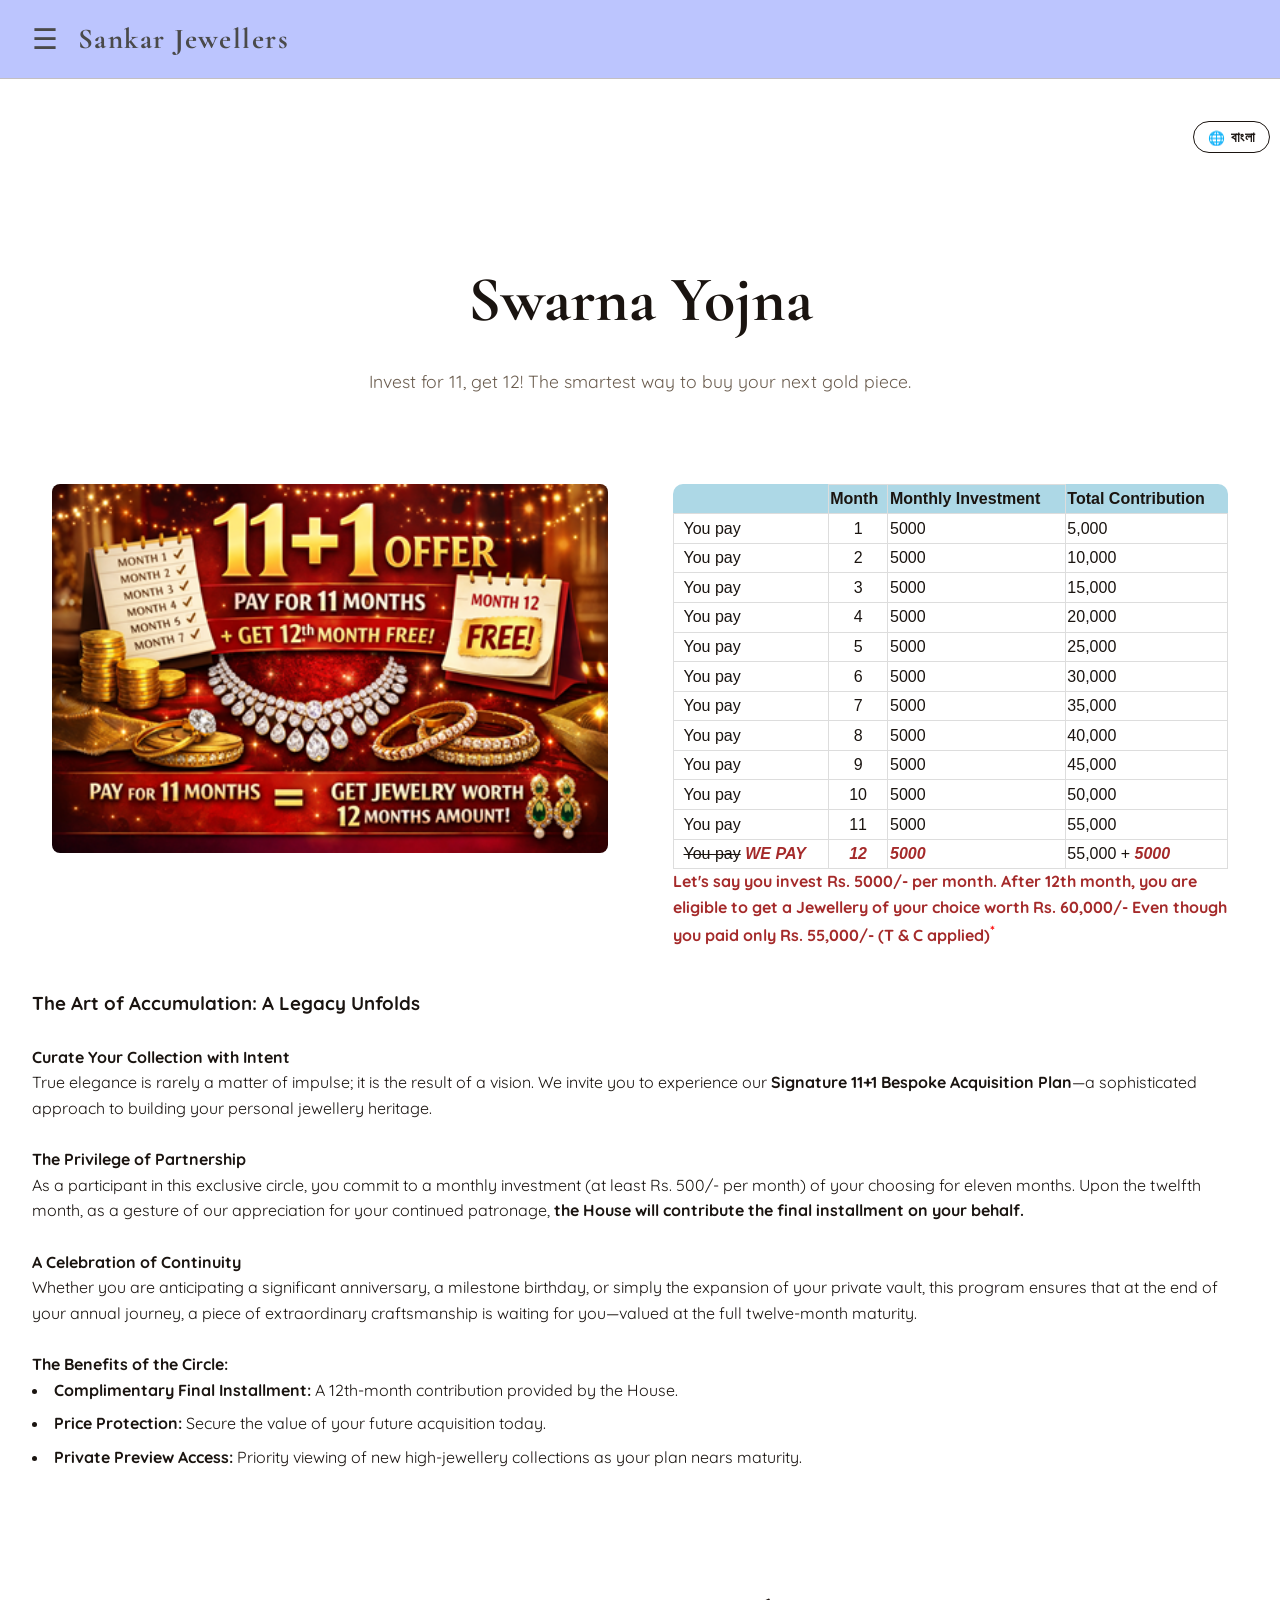
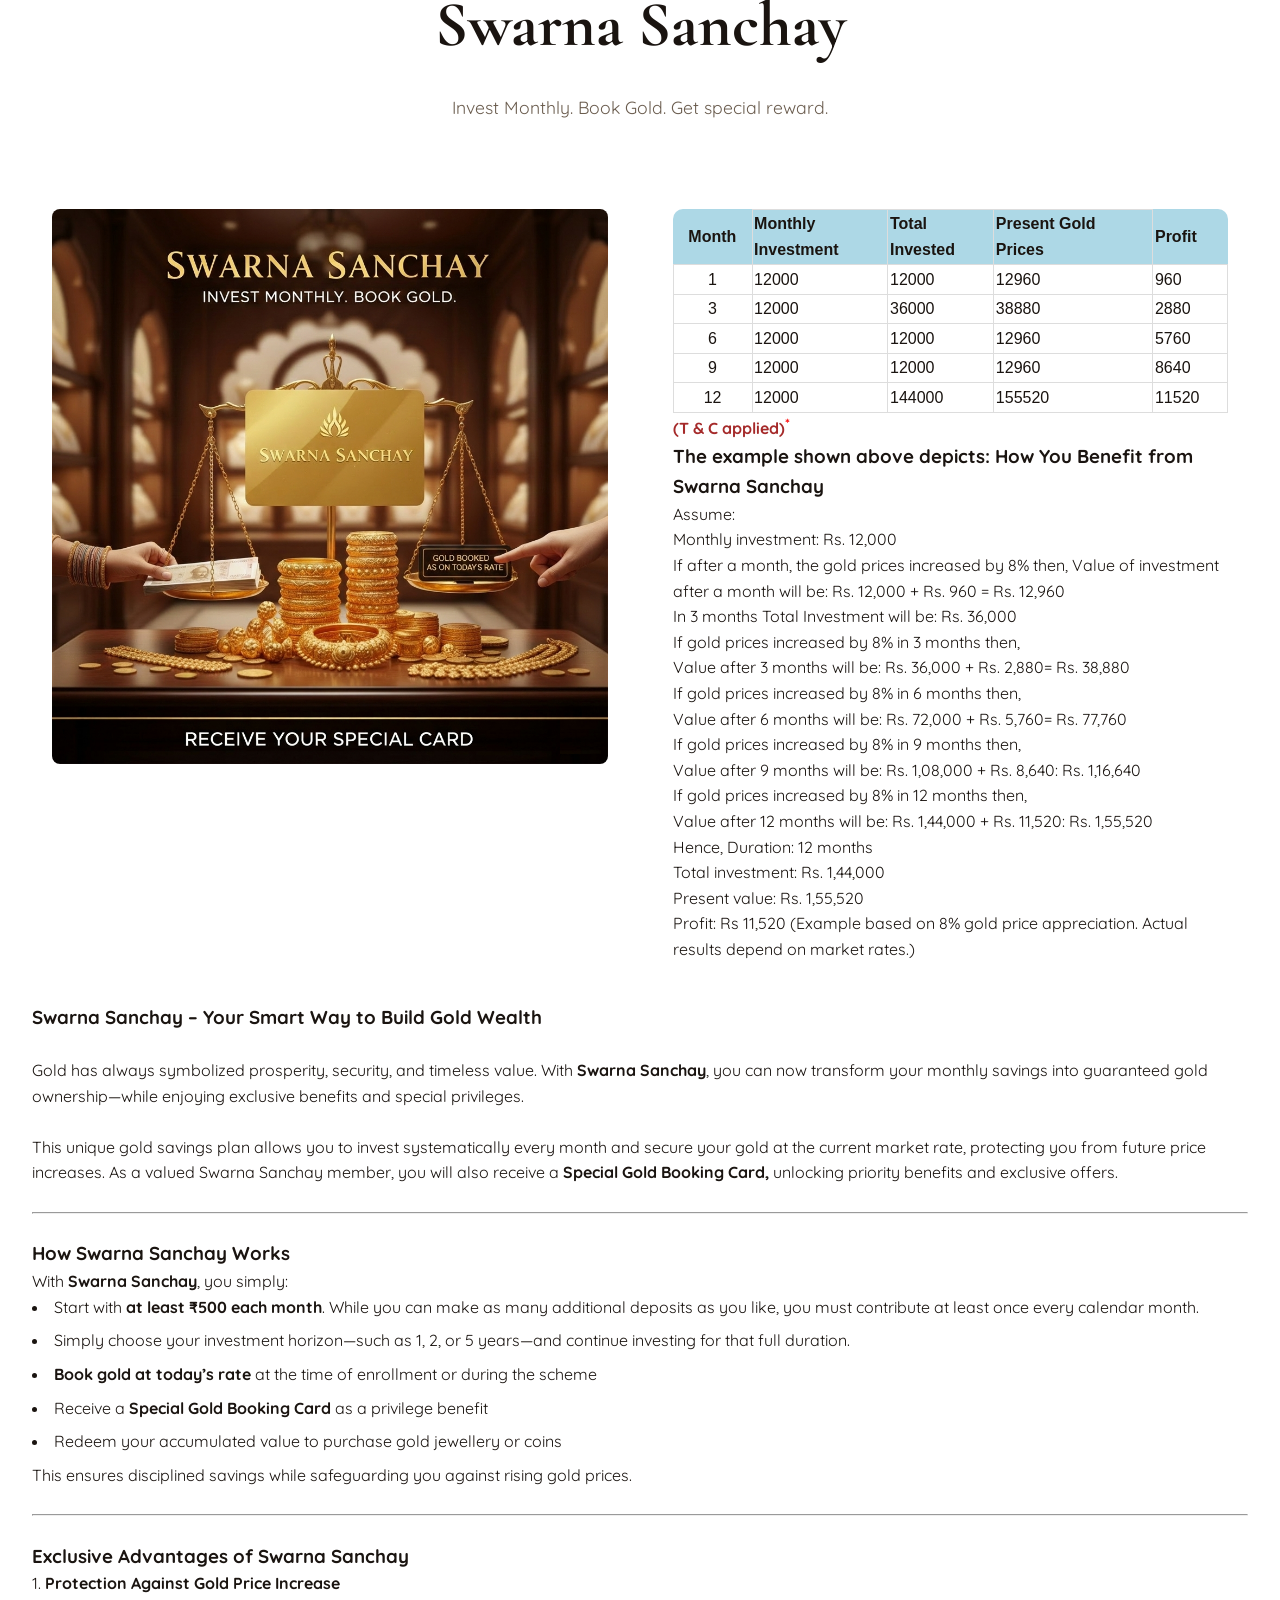
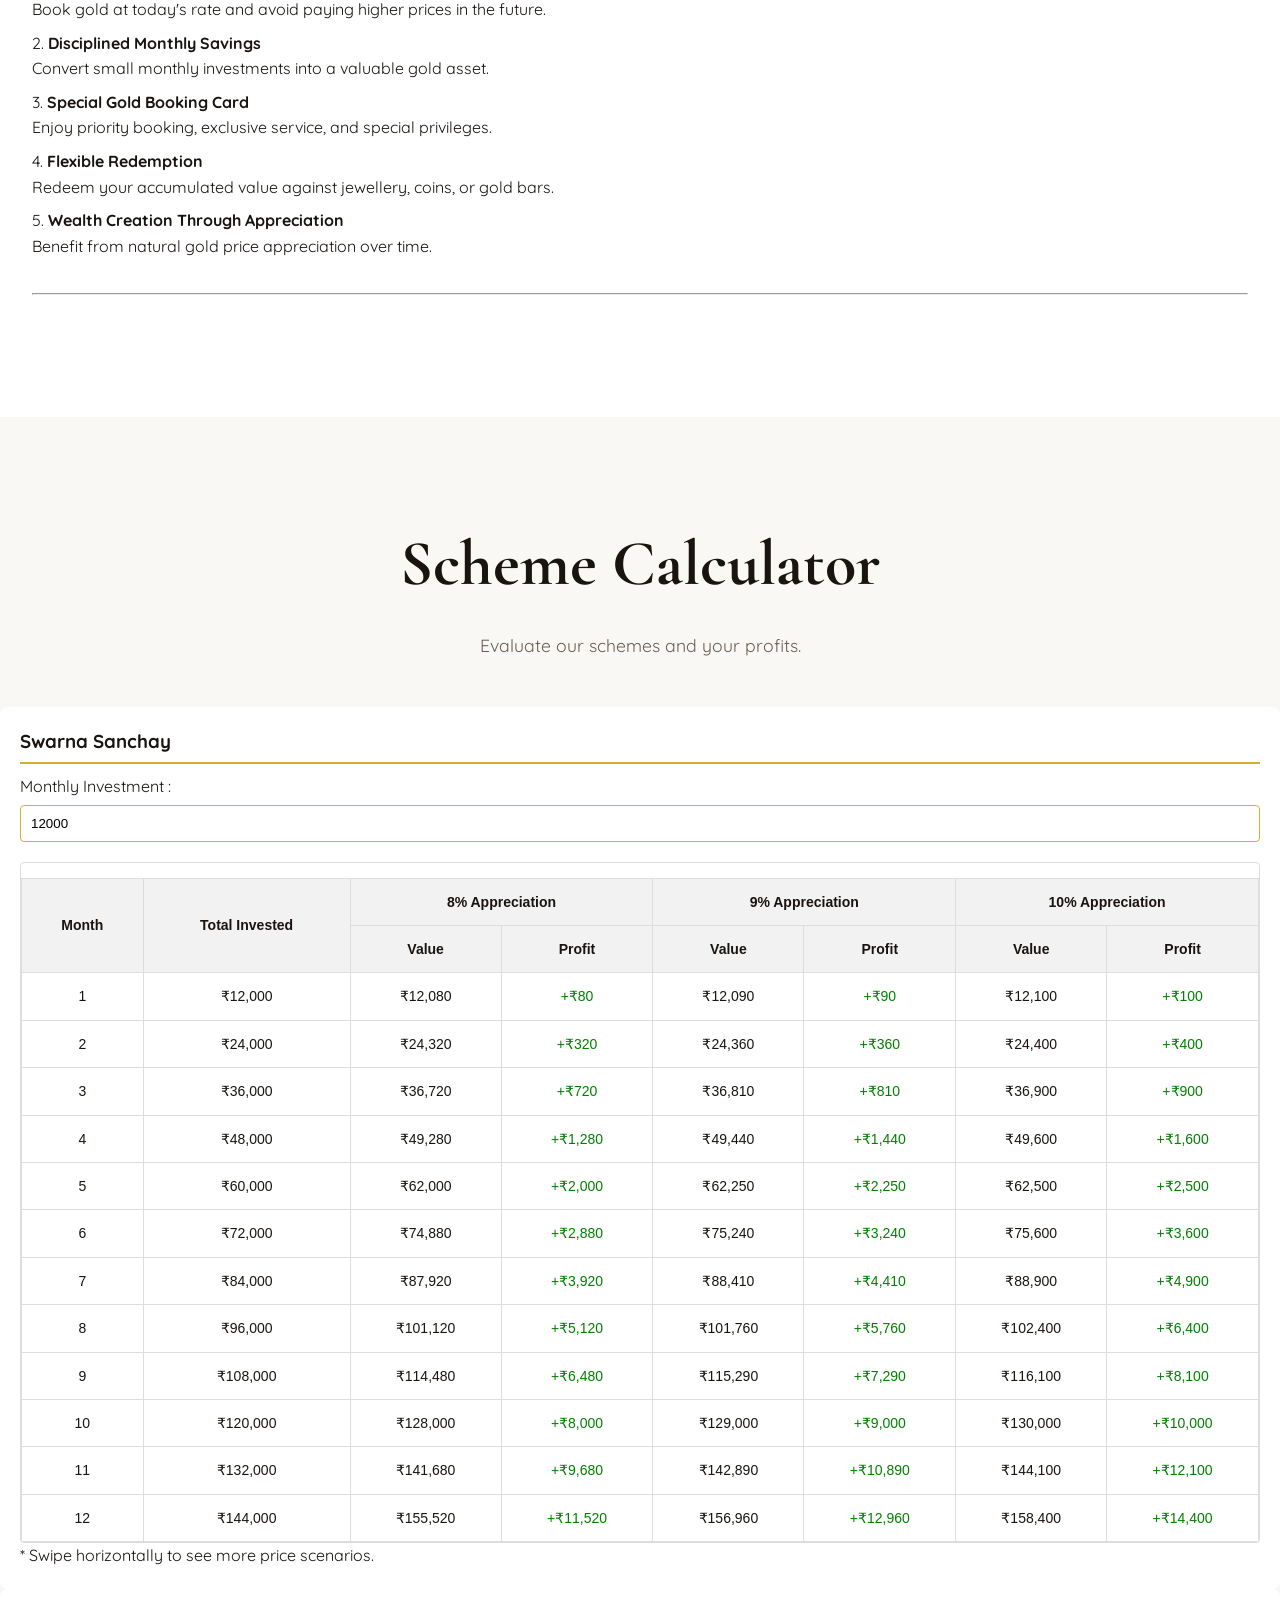
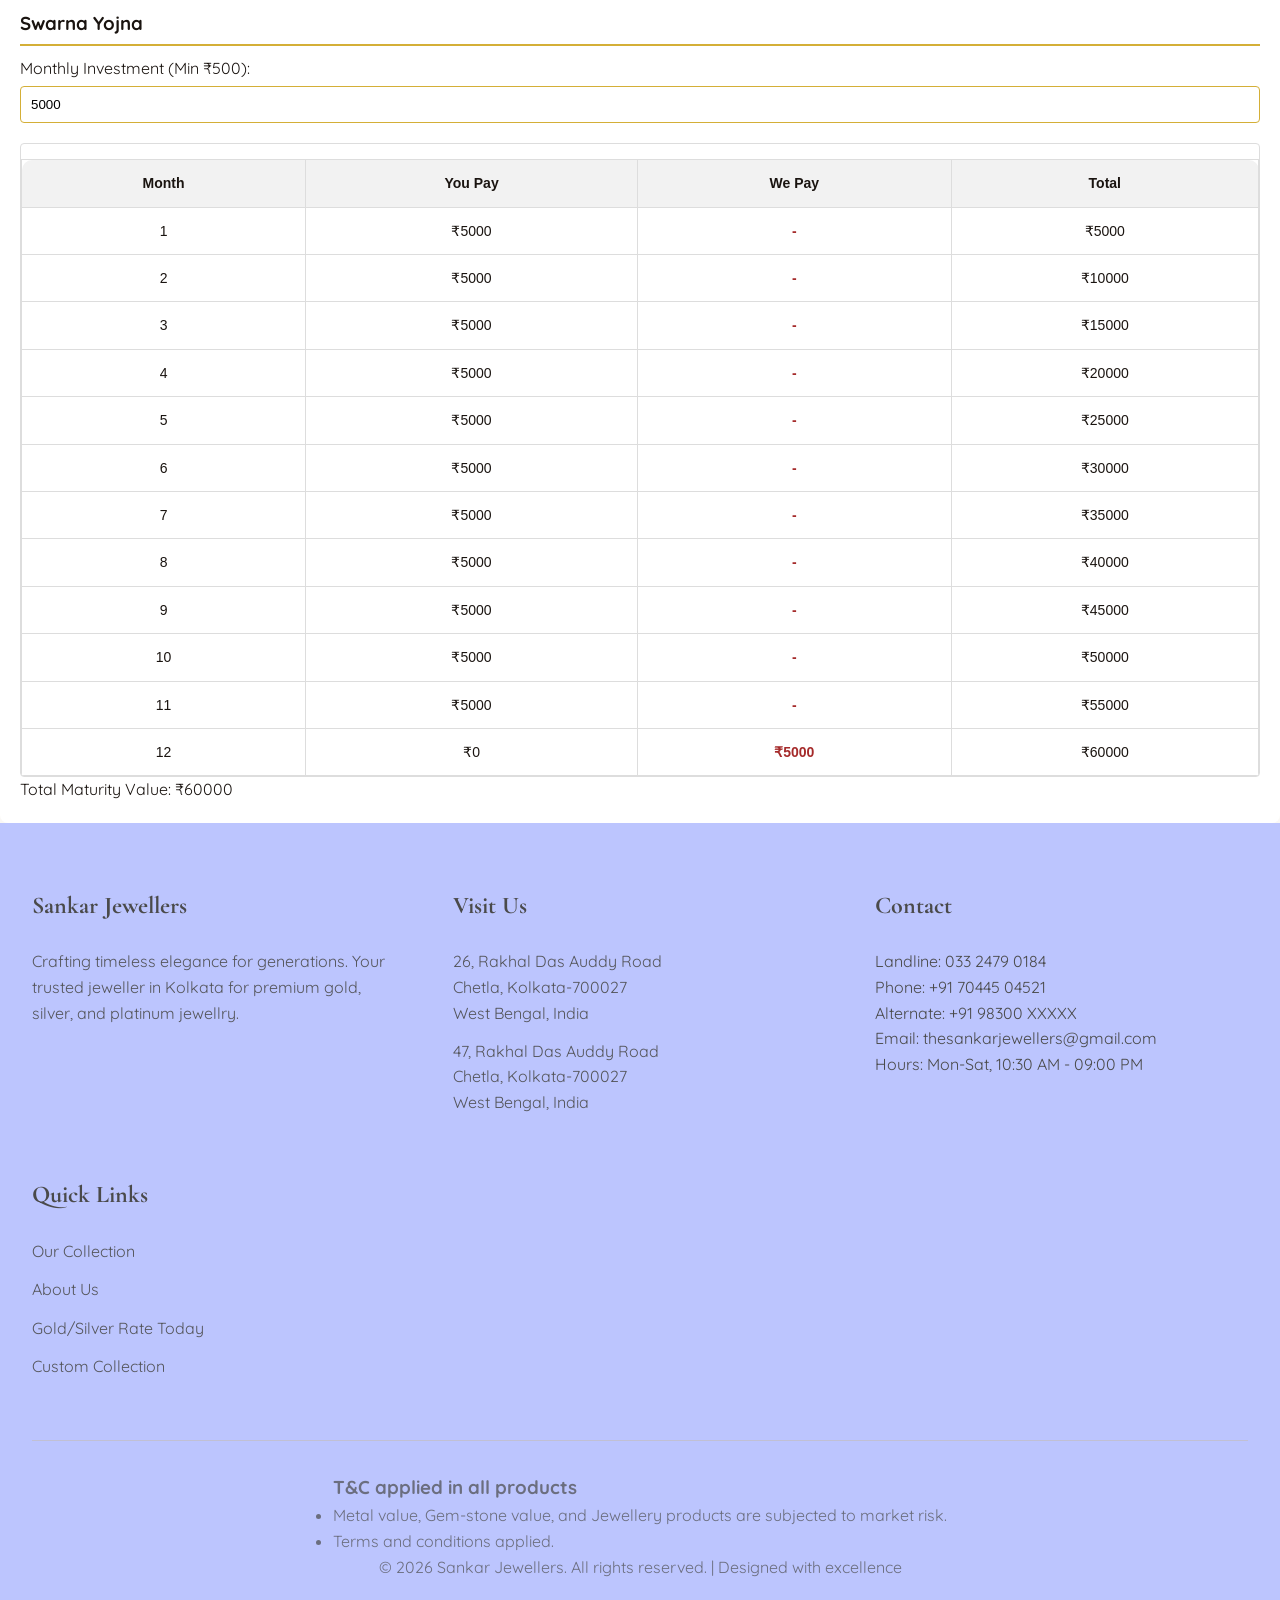
<file: Offers.html>
<!DOCTYPE html>
<html lang="en">
<head>
    <meta charset="UTF-8">
    <meta name="viewport" content="width=device-width, initial-scale=1.0">
    <title>Sankar Jewellers | Premium Jewellry store in Kolkata</title>
    <link rel="stylesheet" href="style.css" />
    <link rel="stylesheet" href="Offers.css" />

    <link href="https://fonts.googleapis.com/css2?family=Cormorant+Garamond:wght@300;400;500;600;700&family=Quicksand:wght@300;400;500;600;700&display=swap" rel="stylesheet">
</head>
<body>
    <!-- Header -->
    <header class="header">
        <nav class="nav-container">
            <button class="mobile-menu-btn" onclick="toggleSideMenu()">☰</button>
            <a href="./index.html#home" class="logo">Sankar Jewellers</a>
        </nav>
    </header>
    <div id="sideMenu" class="side-menu">
        <div class="side-menu-header">
            <span class="logo">Sankar Jewellers</span>
            <button class="close-menu" onclick="toggleSideMenu()">✕</button>
        </div>

        <div class="side-menu-content">
            <a href="./index.html#home" onclick="toggleSideMenu()">Home</a>

            <div class="collapsible-item">
                <button class="collapsible-btn" onclick="toggleAccordion(this)">Women <span>+</span></button>
                <div class="collapsible-content">
                    <a href="./ProductGrid.html?category=Women&metalType=Gold&product=Earrings" onclick="toggleSideMenu()">Earrings</a>
                    <a href="./ProductGrid.html?category=Women&metalType=Gold&product=Pendant" onclick="toggleSideMenu()">Pendant</a>
                    <a href="./ProductGrid.html?category=Women&metalType=Gold&product=Necklace" onclick="toggleSideMenu()">Necklace</a>
                    <a href="./ProductGrid.html?category=Women&metalType=Gold&product=Bangles" onclick="toggleSideMenu()">Bangles</a>
                    <a href="./ProductGrid.html?category=Women&metalType=Gold&product=Ring" onclick="toggleSideMenu()">Ring</a>
                    <a href="./ProductGrid.html?category=Women&metalType=Gold&product=Bracelet" onclick="toggleSideMenu()">Bracelet</a>
                    <a href="./ProductGrid.html?category=Women&metalType=Gold&product=Chain" onclick="toggleSideMenu()">Chain</a>
                    <a href="./ProductGrid.html?category=Women&metalType=Gold&product=Mangalsutra" onclick="toggleSideMenu()">Mangalsutra</a>
                    <a href="./ProductGrid.html?category=Women&metalType=Gold&product=Nosepin" onclick="toggleSideMenu()">Nosepin</a>
                    <a href="./ProductGrid.html?category=Women&metalType=Gold&product=Mang Tikka" onclick="toggleSideMenu()">Mang Tikka</a>
                    <a href="./ProductGrid.html?category=Women&metalType=Gold&product=Anklets" onclick="toggleSideMenu()">Anklets</a>
                    <a href="./ProductGrid.html?category=Women&metalType=Gold&product=OtherProducts" onclick="toggleSideMenu()">Other Products</a>
                    <a href="./ProductGrid.html?category=Women&metalType=Silver&product=All" onclick="toggleSideMenu()">Silver Collection</a>
                </div>
            </div>

            <div class="collapsible-item">
                <button class="collapsible-btn" onclick="toggleAccordion(this)">Men <span>+</span></button>
                <div class="collapsible-content">
                    <a href="./ProductGrid.html?category=Men&metalType=Gold&product=Chain" onclick="toggleSideMenu()">Chain</a>
                    <a href="./ProductGrid.html?category=Men&metalType=Gold&product=Bangles" onclick="toggleSideMenu()">Bangles</a>
                    <a href="./ProductGrid.html?category=Men&metalType=Gold&product=Pendant" onclick="toggleSideMenu()">Pendant</a>
                    <a href="./ProductGrid.html?category=Men&metalType=Gold&product=Tie Pin" onclick="toggleSideMenu()">Tie Pin</a>
                    <a href="./ProductGrid.html?category=Men&metalType=Gold&product=Ring" onclick="toggleSideMenu()">Ring</a>
                    <a href="./ProductGrid.html?category=Men&metalType=Gold&product=Brooch" onclick="toggleSideMenu()">Brooch</a>
                    <a href="./ProductGrid.html?category=Men&metalType=Gold&product=Button" onclick="toggleSideMenu()">Button</a>
                    <a href="./ProductGrid.html?category=Men&metalType=Gold&product=Cufflink" onclick="toggleSideMenu()">Cufflink</a>
                    <a href="./ProductGrid.html?category=Men&metalType=Gold&product=Bracelet" onclick="toggleSideMenu()">Bracelet</a>
                    <a href="./ProductGrid.html?category=Men&metalType=Gold&product=Other Products" onclick="toggleSideMenu()">Other Products</a>
                    <a href="./ProductGrid.html?category=Men&metalType=Silver&product=All" onclick="toggleSideMenu()">Silver Collection</a>
                </div>
            </div>

            <div class="collapsible-item">
                <button class="collapsible-btn" onclick="toggleAccordion(this)">Kids <span>+</span></button>
                <div class="collapsible-content">
                    <a href="./ProductGrid.html?category=Kids&metalType=Gold&product=Earrings" onclick="toggleSideMenu()">Earrings</a>
                    <a href="./ProductGrid.html?category=Kids&metalType=Gold&product=Pendant" onclick="toggleSideMenu()">Pendant</a>
                    <a href="./ProductGrid.html?category=Kids&metalType=Gold&product=Bracelet" onclick="toggleSideMenu()">Bracelet</a>
                    <a href="./ProductGrid.html?category=Kids&metalType=Gold&product=Ring" onclick="toggleSideMenu()">Ring</a>
                    <a href="./ProductGrid.html?category=Kids&metalType=Gold&product=baby bracelet (nazariya)" onclick="toggleSideMenu()">Nazariya (Baby Bracelet)</a>
                    <a href="./ProductGrid.html?category=Kids&metalType=Gold&product=OtherProducts" onclick="toggleSideMenu()">Other Products</a>
                    <a href="./ProductGrid.html?category=Kids&metalType=Silver&product=All" onclick="toggleSideMenu()">Silver Collection</a>
                </div>
            </div>

            <div class="collapsible-item">
                <button class="collapsible-btn" onclick="toggleAccordion(this)">Silver <span>+</span></button>
                <div class="collapsible-content">
                    <a href="./ProductGrid.html?category=All&metalType=Silver&product=Anklets" onclick="toggleSideMenu()">Nupur (Anklets)</a>
                    <a href="./ProductGrid.html?category=All&metalType=Silver&product=Mal (Thick Anklets)" onclick="toggleSideMenu()">Mal (Thick Anklets)</a>
                    <a href="./ProductGrid.html?category=All&metalType=Silver&product=Angat (Toe Rings)" onclick="toggleSideMenu()">Angat (Toe Rings)</a>
                    <a href="./ProductGrid.html?category=All&metalType=Silver&product=Khopar Kata (Hair Pins)" onclick="toggleSideMenu()">Khopar Kata (Hair Pins)</a>
                    <a href="./ProductGrid.html?category=All&metalType=Silver&product=Sindoor Kouto (Sindoor Box)" onclick="toggleSideMenu()">Sindoor Kouto (Sindoor Box)</a>
                    <a href="./ProductGrid.html?category=All&metalType=Silver&product=Pancha Pradip (Lamp)" onclick="toggleSideMenu()">Pancha Pradip (Lamp)</a>
                    <a href="./ProductGrid.html?category=All&metalType=Silver&product=Kosh-Kushi (Spoon)" onclick="toggleSideMenu()">Kosh-Kushi (Spoon)</a>
                    <a href="./ProductGrid.html?category=All&metalType=Silver&product=Thali (Plate)" onclick="toggleSideMenu()">Thali (Plate)</a>
                    <a href="./ProductGrid.html?category=All&metalType=Silver&product=Bati (Bowl)" onclick="toggleSideMenu()">Bati (Bowl)</a>
                    <a href="./ProductGrid.html?category=All&metalType=Silver&product=Goti (Small Tumbler)" onclick="toggleSideMenu()">Goti (Small Tumbler)</a>
                    <a href="./ProductGrid.html?category=All&metalType=Silver&product=Jhunjhuni (Rattle Toy)" onclick="toggleSideMenu()">Jhunjhuni (Rattle Toy)</a>
                    <a href="./ProductGrid.html?category=All&metalType=Silver&product=baby bracelet (nazariya)" onclick="toggleSideMenu()">Nazariya (Baby Bracelet)</a>
                    <a href="./ProductGrid.html?category=All&metalType=Silver&product=Other Products" onclick="toggleSideMenu()">Other Products</a>
                </div>
            </div>

            <a href="./CustomizeYourCollection.html" onclick="toggleSideMenu()">Custom Collection</a>
            <a href="./Offers.html" onclick="toggleSideMenu()">Offers</a>
            <a href="./index.html#about_us" onclick="toggleSideMenu()">About Us</a>
            <a href="./index.html#contact" onclick="toggleSideMenu()">Contact</a>
        </div>
    </div>

    <div id="menuOverlay" class="menu-overlay" onclick="toggleSideMenu()"></div>

    <!-- Gemstones Section -->
    <section class="products-section">
        <button class="lang-toggle-btn" id="langToggleBtn" onclick="window.location.href='./Offers_Bengali.html'" title="Switch Language">
            <span class="lang-icon">🌐</span>
            <span id="langLabel">বাংলা</span>
        </button>
        <div class="container">
            <div class="section-title">
                <h2>Swarna Yojna</h2>
                <p id="section_title">Invest for 11, get 12! The smartest way to buy your next gold piece.</p>
            </div>

            <div class="responsive-container">

                <div class="content-box">
                    <img src="./Offer_templates/Eleven_plus_one_scheme.png" alt="Sample Product Image">
                </div>

                <div class="content-box">
                    <table>
                        <thead>
                            <tr>
                                <th class="table_top_left"></th>
                                <th>Month</th>
                                <th>Monthly Investment</th>
                                <th class="table_top_right">Total Contribution</th>
                            </tr>
                        </thead>
                        <tbody>
                            <tr>
                                <td class="payment">You pay</td>
                                <td class="month_count">1</td>
                                <td>5000</td>
                                <td>5,000</td>
                            </tr>
                            <tr>
                                <td class="payment">You pay</td>
                                <td class="month_count">2</td>
                                <td>5000</td>
                                <td>10,000</td>
                            </tr>
                            <tr>
                                <td class="payment">You pay</td>
                                <td class="month_count">3</td>
                                <td>5000</td>
                                <td>15,000</td>
                            </tr>
                            <tr>
                                <td class="payment">You pay</td>
                                <td class="month_count">4</td>
                                <td>5000</td>
                                <td>20,000</td>
                            </tr>
                            <tr>
                                <td class="payment">You pay</td>
                                <td class="month_count">5</td>
                                <td>5000</td>
                                <td>25,000</td>
                            </tr>
                            <tr>
                                <td class="payment">You pay</td>
                                <td class="month_count">6</td>
                                <td>5000</td>
                                <td>30,000</td>
                            </tr>
                            <tr>
                                <td class="payment">You pay</td>
                                <td class="month_count">7</td>
                                <td>5000</td>
                                <td>35,000</td>
                            </tr>
                            <tr>
                                <td class="payment">You pay</td>
                                <td class="month_count">8</td>
                                <td>5000</td>
                                <td>40,000</td>
                            </tr>
                            <tr>
                                <td class="payment">You pay</td>
                                <td class="month_count">9</td>
                                <td>5000</td>
                                <td>45,000</td>
                            </tr>
                            <tr>
                                <td class="payment">You pay</td>
                                <td class="month_count">10</td>
                                <td>5000</td>
                                <td>50,000</td>
                            </tr>
                            <tr>
                                <td class="payment">You pay</td>
                                <td class="month_count">11</td>
                                <td>5000</td>
                                <td>55,000</td>
                            </tr>
                            <tr>
                                <td class="payment"><s class="reduced_font_size">You pay</s>&nbsp;<i class="our_contribution">WE PAY</i></td>
                                <td class="our_contribution month_count"><i>12</i></td>
                                <td><i class="our_contribution">5000</i></td>
                                <td>55,000 + <i class="our_contribution">5000</i></td>
                            </tr>
                        </tbody>
                    </table>
                    <p class="our_contribution">
                        Let's say you invest Rs. 5000/- per month. After 12th month, you are eligible to get a Jewellery of your choice worth Rs. 60,000/-
                        Even though you paid only Rs. 55,000/- (T & C applied)<sup class="t_c_applied">*</sup>
                    </p>
                </div>

            </div>

            <h3>The Art of Accumulation: A Legacy Unfolds</h3>
            <br />
            <b>Curate Your Collection with Intent</b><br />
            True elegance is rarely a matter of impulse; it is the result of a vision. We invite you to experience our <b>Signature 11+1 Bespoke Acquisition Plan</b>—a sophisticated approach to building your personal jewellery heritage.
            <br /><br />
            <b>The Privilege of Partnership</b><br />
            As a participant in this exclusive circle, you commit to a monthly investment (at least Rs. 500/- per month) of your choosing for eleven months. Upon the twelfth month, as a gesture of our appreciation for your continued patronage, <b>the House will contribute the final installment on your behalf.</b>
            <br /><br />
            <b>A Celebration of Continuity</b><br />
            Whether you are anticipating a significant anniversary, a milestone birthday, or simply the expansion of your private vault, this program ensures that at the end of your annual journey, a piece of extraordinary craftsmanship is waiting for you—valued at the full twelve-month maturity.
            <br /><br />
            <b>The Benefits of the Circle:</b>
            <br />
            <ul class="format_text">
                <li>
                    <b>Complimentary Final Installment:</b> A 12th-month contribution provided by the House.
                </li>
                <li>
                    <b>Price Protection:</b> Secure the value of your future acquisition today.
                </li>
                <li>
                    <b>Private Preview Access:</b> Priority viewing of new high-jewellery collections as your plan nears maturity.
                </li>
            </ul>
        </div>
        <div class="container">
            <div class="section-title">
                <h2>Swarna Sanchay</h2>
                <p id="section_title">Invest Monthly. Book Gold. Get special reward.</p>
            </div>
            <div class="responsive-container">
                <div class="content-box">
                    <img src="./Offer_templates/Swarna_sanchay_scheme.png" alt="Sample Product Image">
                </div>

                <div class="content-box">
                    <table>
                        <thead>
                            <tr>
                                <th class="table_top_left month_count">Month</th>
                                <th>Monthly <br />Investment</th>
                                <th>Total <br />Invested</th>
                                <th>Present Gold <br />Prices</th>
                                <th class="table_top_right">Profit</th>
                            </tr>
                        </thead>
                        <tbody>
                            <tr>
                                <td class="month_count">1</td>
                                <td>12000</td>
                                <td>12000</td>
                                <td>12960</td>
                                <td>960</td>
                            </tr>
                            <tr>
                                <td class="month_count">3</td>
                                <td>12000</td>
                                <td>36000</td>
                                <td>38880</td>
                                <td>2880</td>
                            </tr>
                            <tr>
                                <td class="month_count">6</td>
                                <td>12000</td>
                                <td>12000</td>
                                <td>12960</td>
                                <td>5760</td>
                            </tr>
                            <tr>
                                <td class="month_count">9</td>
                                <td>12000</td>
                                <td>12000</td>
                                <td>12960</td>
                                <td>8640</td>
                            </tr>
                            <tr>
                                <td class="month_count">12</td>
                                <td>12000</td>
                                <td>144000</td>
                                <td>155520</td>
                                <td>11520</td>
                            </tr>

                        </tbody>
                    </table>
                    <p class="our_contribution">
                        (T & C applied)<sup class="t_c_applied">*</sup>
                    </p>
                    <h3>The example shown above depicts: How You Benefit from Swarna Sanchay</h3>
                    Assume:
                    <br />
                    Monthly investment: Rs. 12,000
                    <br />
                    If after a month, the gold prices increased by 8% then,
                    Value of investment after a month will be: Rs. 12,000 + Rs. 960 = Rs. 12,960
                    <br />
                    In 3 months Total Investment will be: Rs. 36,000
                    <br />If gold prices increased by 8% in 3 months then,<br />
                    Value after 3 months will be: Rs. 36,000 + Rs. 2,880= Rs. 38,880
                    <br />If gold prices increased by 8% in 6 months then,<br />
                    Value after 6 months will be: Rs. 72,000 + Rs. 5,760= Rs. 77,760
                    <br />If gold prices increased by 8% in 9 months then,<br />
                    Value after 9 months will be: Rs. 1,08,000 + Rs. 8,640: Rs. 1,16,640
                    <br />If gold prices increased by 8% in 12 months then,<br />
                    Value after 12 months will be: Rs. 1,44,000 + Rs. 11,520: Rs. 1,55,520
                    <br />
                    Hence, Duration: 12 months
                    <br />
                    Total investment: Rs. 1,44,000
                    <br />
                    Present value: Rs. 1,55,520
                    <br />
                    Profit: Rs 11,520

                    (Example based on 8% gold price appreciation. Actual results depend on market rates.)
                </div>

            </div>
            <h3>Swarna Sanchay – Your Smart Way to Build Gold Wealth</h3>
            <br />
            Gold has always symbolized prosperity, security, and timeless value. With <b>Swarna Sanchay</b>, you can now transform your monthly savings into guaranteed gold ownership—while enjoying exclusive benefits and special privileges.
            <br /><br />
            This unique gold savings plan allows you to invest systematically every month and secure your gold at the current market rate, protecting you from future price increases. As a valued Swarna Sanchay member, you will also receive a <b>Special Gold Booking Card,</b> unlocking priority benefits and exclusive offers.
            <br /><br />
            <hr />
            <br />
            <h3>How Swarna Sanchay Works</h3>

            With <b>Swarna Sanchay</b>, you simply:
            <ul class="format_text">
                <li>
                    Start with <b>at least ₹500 each month</b>. While you can make as many additional deposits as you like, you must contribute at least once every calendar month.
                </li>
                <li>
                    Simply choose your investment horizon—such as 1, 2, or 5 years—and continue investing for that full duration.
                </li>
                <li>
                    <b>Book gold at today’s rate</b> at the time of enrollment or during the scheme
                </li>
                <li>
                    Receive a <b>Special Gold Booking Card</b> as a privilege benefit
                </li>
                <li>
                    Redeem your accumulated value to purchase gold jewellery or coins
                </li>
            </ul>
            This ensures disciplined savings while safeguarding you against rising gold prices.
            <br /><br />
            <hr />
            <br />
            <h3>Exclusive Advantages of Swarna Sanchay</h3>
            <ol class="format_text">
                <li>
                    <b>Protection Against Gold Price Increase</b><br />
                    Book gold at today's rate and avoid paying higher prices in the future.
                </li>
                <li>
                    <b>Disciplined Monthly Savings</b><br />
                    Convert small monthly investments into a valuable gold asset.
                </li>
                <li>
                    <b>Special Gold Booking Card</b><br />
                    Enjoy priority booking, exclusive service, and special privileges.
                </li>
                <li>
                    <b>Flexible Redemption</b><br />
                    Redeem your accumulated value against jewellery, coins, or gold bars.
                </li>
                <li>
                    <b>Wealth Creation Through Appreciation</b><br />
                    Benefit from natural gold price appreciation over time.
                </li>
            </ol>
            <br />
            <hr />
            <br />

        </div>
    </section>
    <section id="scheme-calculator">
        <div class="section-title">
            <h2>Scheme Calculator</h2>
            <p>Evaluate our schemes and your profits.</p>
        </div>

        <div class="content-box">
            <h3 class="scheme-card-title">Swarna Sanchay</h3>
            <div class="scheme-input-wrapper">
                <label class="scheme-label">Monthly Investment :</label>
                <input type="number" id="sanchayAmount" class="scheme-field" value="12000" min="12000" oninput="updateCalculators()">
            </div>

            <div class="scheme-scroll-area">
                <table class="scheme-table">
                    <thead>
                        <tr>
                            <th class="scheme-th" rowspan="2">Month</th>
                            <th class="scheme-th" rowspan="2">Total Invested</th>
                            <th class="scheme-th" colspan="2">8% Appreciation</th>
                            <th class="scheme-th" colspan="2">9% Appreciation</th>
                            <th class="scheme-th" colspan="2">10% Appreciation</th>
                        </tr>
                        <tr>
                            <th class="scheme-th">Value</th>
                            <th class="scheme-th">Profit</th>
                            <th class="scheme-th">Value</th>
                            <th class="scheme-th">Profit</th>
                            <th class="scheme-th">Value</th>
                            <th class="scheme-th">Profit</th>
                        </tr>
                    </thead>
                    <tbody id="sanchayBody"></tbody>
                </table>
            </div>
            <p class="scheme-note">* Swipe horizontally to see more price scenarios.</p>
        </div>

        <div class="content-box">
            <h3 class="scheme-card-title">Swarna Yojna</h3>
            <div class="scheme-input-wrapper">
                <label class="scheme-label">Monthly Investment (Min ₹500):</label>
                <input type="number" id="yojnaAmount" class="scheme-field" value="5000" min="500" oninput="updateCalculators()">
            </div>

            <div class="scheme-scroll-area">
                <table class="scheme-table">
                    <thead>
                        <tr>
                            <th class="scheme-th table_top_left">Month</th>
                            <th class="scheme-th">You Pay</th>
                            <th class="scheme-th">We Pay</th>
                            <th class="scheme-th table_top_right">Total</th>
                        </tr>
                    </thead>
                    <tbody id="yojnaBody"></tbody>
                </table>
            </div>
            <p class="scheme-result-text" id="yojnaResult">Total Maturity Value: ₹60,000</p>
        </div>

        <script type="text/javascript">

            function calculateSanchay() {
                const amount = parseFloat(document.getElementById('sanchayAmount').value) || 0;
                const tbody = document.getElementById('sanchayBody');
                tbody.innerHTML = '';

                for (let i = 1; i <= 12; i++) {
                    const invested = amount * i;

                    // Calculation Helper
                    const getStats = (rate) => {
                        const annualRate = rate / 100;
                        const value = invested * (1 + (annualRate * i / 12));
                        const profit = value - invested;
                        return { val: Math.round(value), prof: Math.round(profit) };
                    };

                    const scenario8 = getStats(8);
                    const scenario9 = getStats(9);
                    const scenario10 = getStats(10);

                    tbody.innerHTML += `<tr>
            <td class="scheme-td">${i}</td>
            <td class="scheme-td">₹${invested.toLocaleString()}</td>
            <td class="scheme-td">₹${scenario8.val.toLocaleString()}</td>
            <td class="scheme-td" style="color:green">+₹${scenario8.prof.toLocaleString()}</td>
            <td class="scheme-td">₹${scenario9.val.toLocaleString()}</td>
            <td class="scheme-td" style="color:green">+₹${scenario9.prof.toLocaleString()}</td>
            <td class="scheme-td">₹${scenario10.val.toLocaleString()}</td>
            <td class="scheme-td" style="color:green">+₹${scenario10.prof.toLocaleString()}</td>
        </tr>`;
                }
            }

            function updateCalculators() {
                calculateSanchay();
                calculateYojna();
            }

            function calculateYojna() {
                const amount = parseFloat(document.getElementById('yojnaAmount').value) || 0;
                const tbody = document.getElementById('yojnaBody');
                tbody.innerHTML = '';

                for (let i = 1; i <= 12; i++) {
                    const userPays = i <= 11 ? amount : 0;
                    const storePays = i === 12 ? amount : 0;
                    tbody.innerHTML += `<tr>
            <td class="scheme-td">${i}</td>
            <td class="scheme-td">₹${userPays}</td>
            <td class="scheme-td" style="color:brown; font-weight:bold;">${storePays ? '₹' + storePays : '-'}</td>
            <td class="scheme-td">₹${amount * i}</td>
        </tr>`;
                }
                document.getElementById('yojnaResult').innerText = `Total Maturity Value: ₹${amount * 12}`;
            }

            document.addEventListener('DOMContentLoaded', updateCalculators);
        </script>
    </section>
    <!-- Footer -->
    <footer class="footer" id="contact">
        <div class="footer-content">
            <div class="footer-section">
                <h3>Sankar Jewellers</h3>
                <p>Crafting timeless elegance for generations. Your trusted jeweller in Kolkata for premium gold, silver, and platinum jewellry.</p>
            </div>
            <div class="footer-section">
                <h3>Visit Us</h3>
                <p><a href="https://www.google.com/maps/place/26,+Rakhaldas+Addy+Rd,+Chetla,+Kolkata,+West+Bengal+700027/data=!4m2!3m1!1s0x3a02774c7e3013ad:0x825783f89eb7cc5b?sa=X&ved=1t:242&ictx=111">26, Rakhal Das Auddy Road<br>Chetla, Kolkata-700027<br>West Bengal, India</a></p>
                <p><a href="https://www.google.com/maps/place/47,+Rakhaldas+Addy+Rd,+Chetla,+Kolkata,+West+Bengal+700027/@22.5193161,88.3386338,17z/data=!3m1!4b1!4m5!3m4!1s0x3a02774c7f128c29:0x2614c93f0252f210!8m2!3d22.5193161!4d88.3386338?entry=ttu&g_ep=EgoyMDI2MDMxMS4wIKXMDSoASAFQAw%3D%3D">47, Rakhal Das Auddy Road<br>Chetla, Kolkata-700027<br>West Bengal, India</a></p>
            </div>
            <div class="footer-section">
                <h3>Contact</h3>
                <a href="tel:+913324790184">Landline: 033 2479 0184</a><br />
                <a href="tel:+917044504521">Phone: +91 70445 04521</a><br />
                <a href="tel:+91XXXXXXXXXX">Alternate: +91 98300 XXXXX</a><br />
                <a href="mailto:thesankarjewellers@gmail.com">Email: thesankarjewellers@gmail.com</a><br>
                Hours: Mon-Sat, 10:30 AM - 09:00 PM
            </div>
            <div class="footer-section">
                <h3>Quick Links</h3>
                <ul>
                    <li><a href="./index.html#collection">Our Collection</a></li>
                    <li><a href="./index.html#about_us">About Us</a></li>
                    <li><a href="./index.html#checkMetalPrices">Gold/Silver Rate Today</a></li>
                    <li><a href="./CustomizeYourCollection.html">Custom Collection</a></li>
                </ul>
            </div>
        </div>
        <div class="footer-bottom">
            <div class="container footer_disclaimer_container">
                <div class="footer_text_inside">
                    <h3>T&C applied in all products</h3>
                    <ul>
                        <li>Metal value, Gem-stone value, and Jewellery products are subjected to market risk.</li>
                        <li>Terms and conditions applied.</li>
                    </ul>
                </div>
            </div>
            <p>&copy; 2026 Sankar Jewellers. All rights reserved. | Designed with excellence</p>
        </div>
    </footer>
    <script type="text/javascript" src="./script.js"></script>
</body>
</html>
</file>
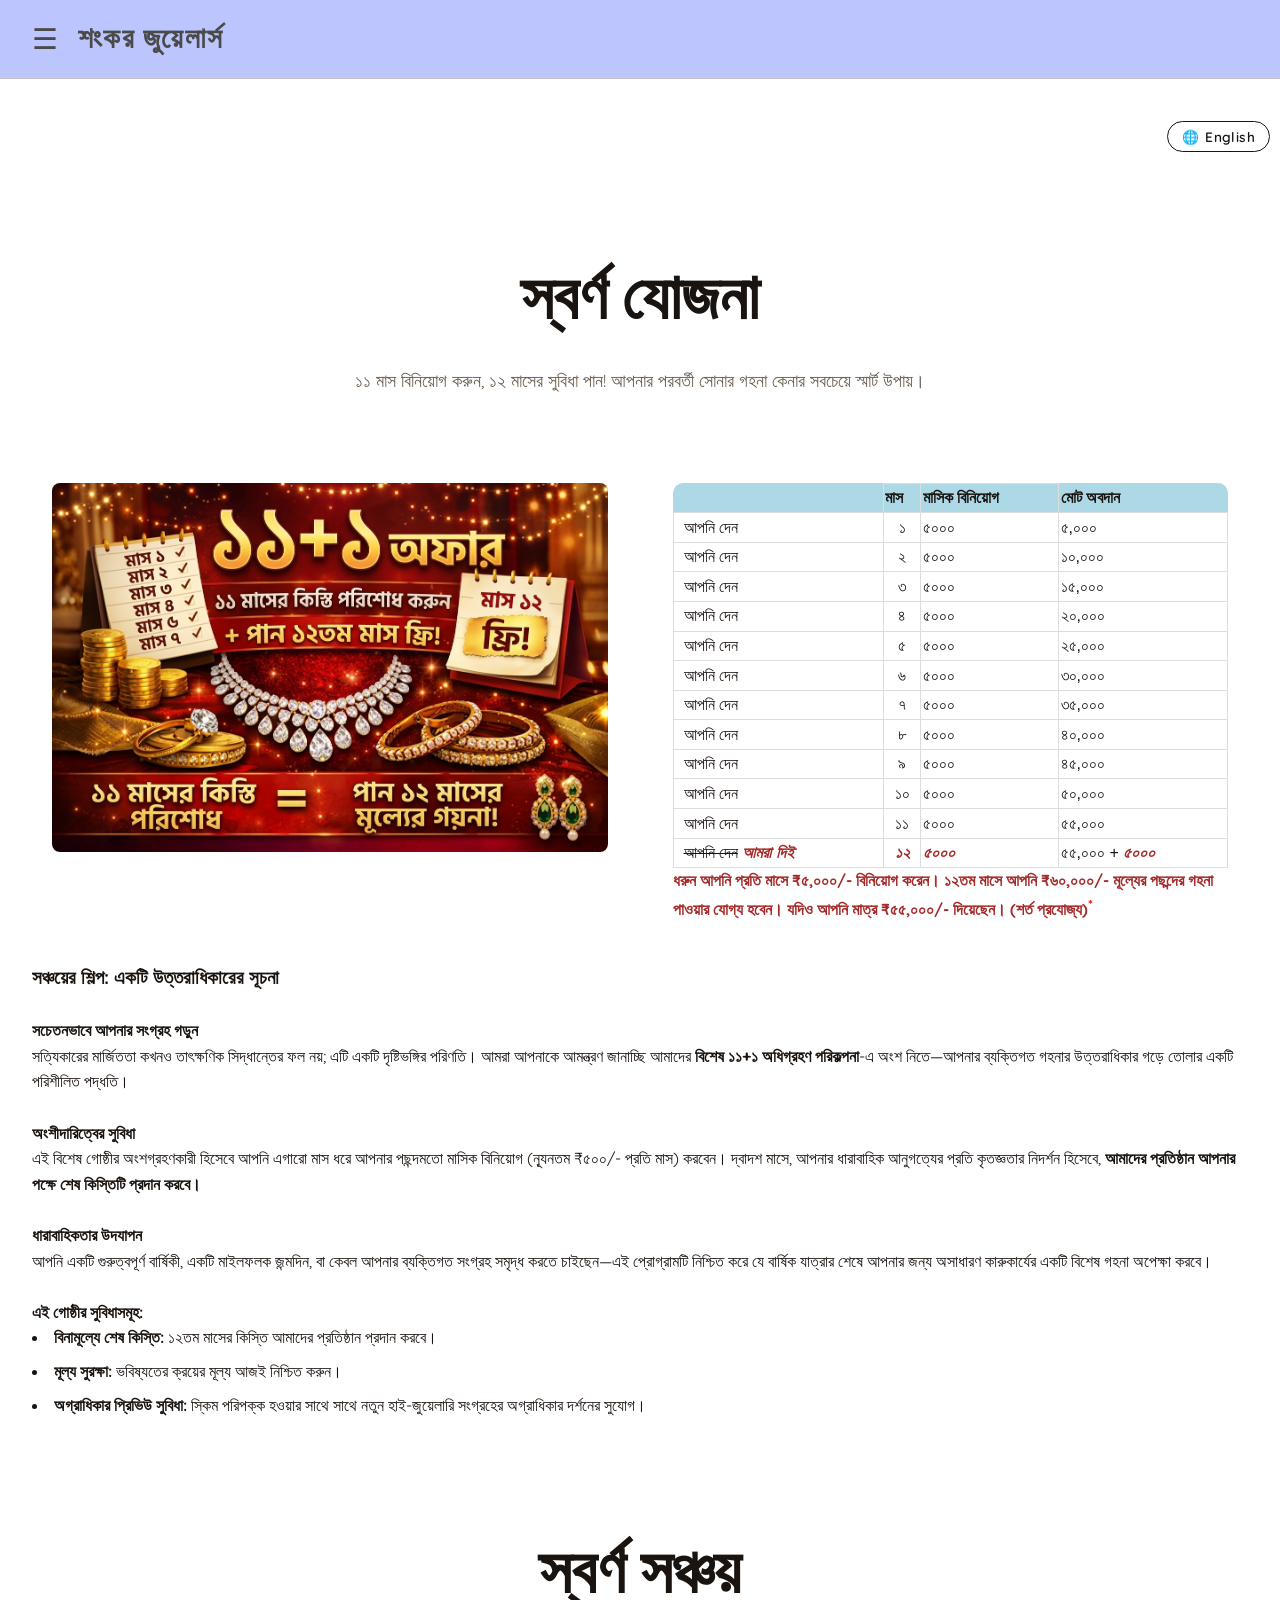
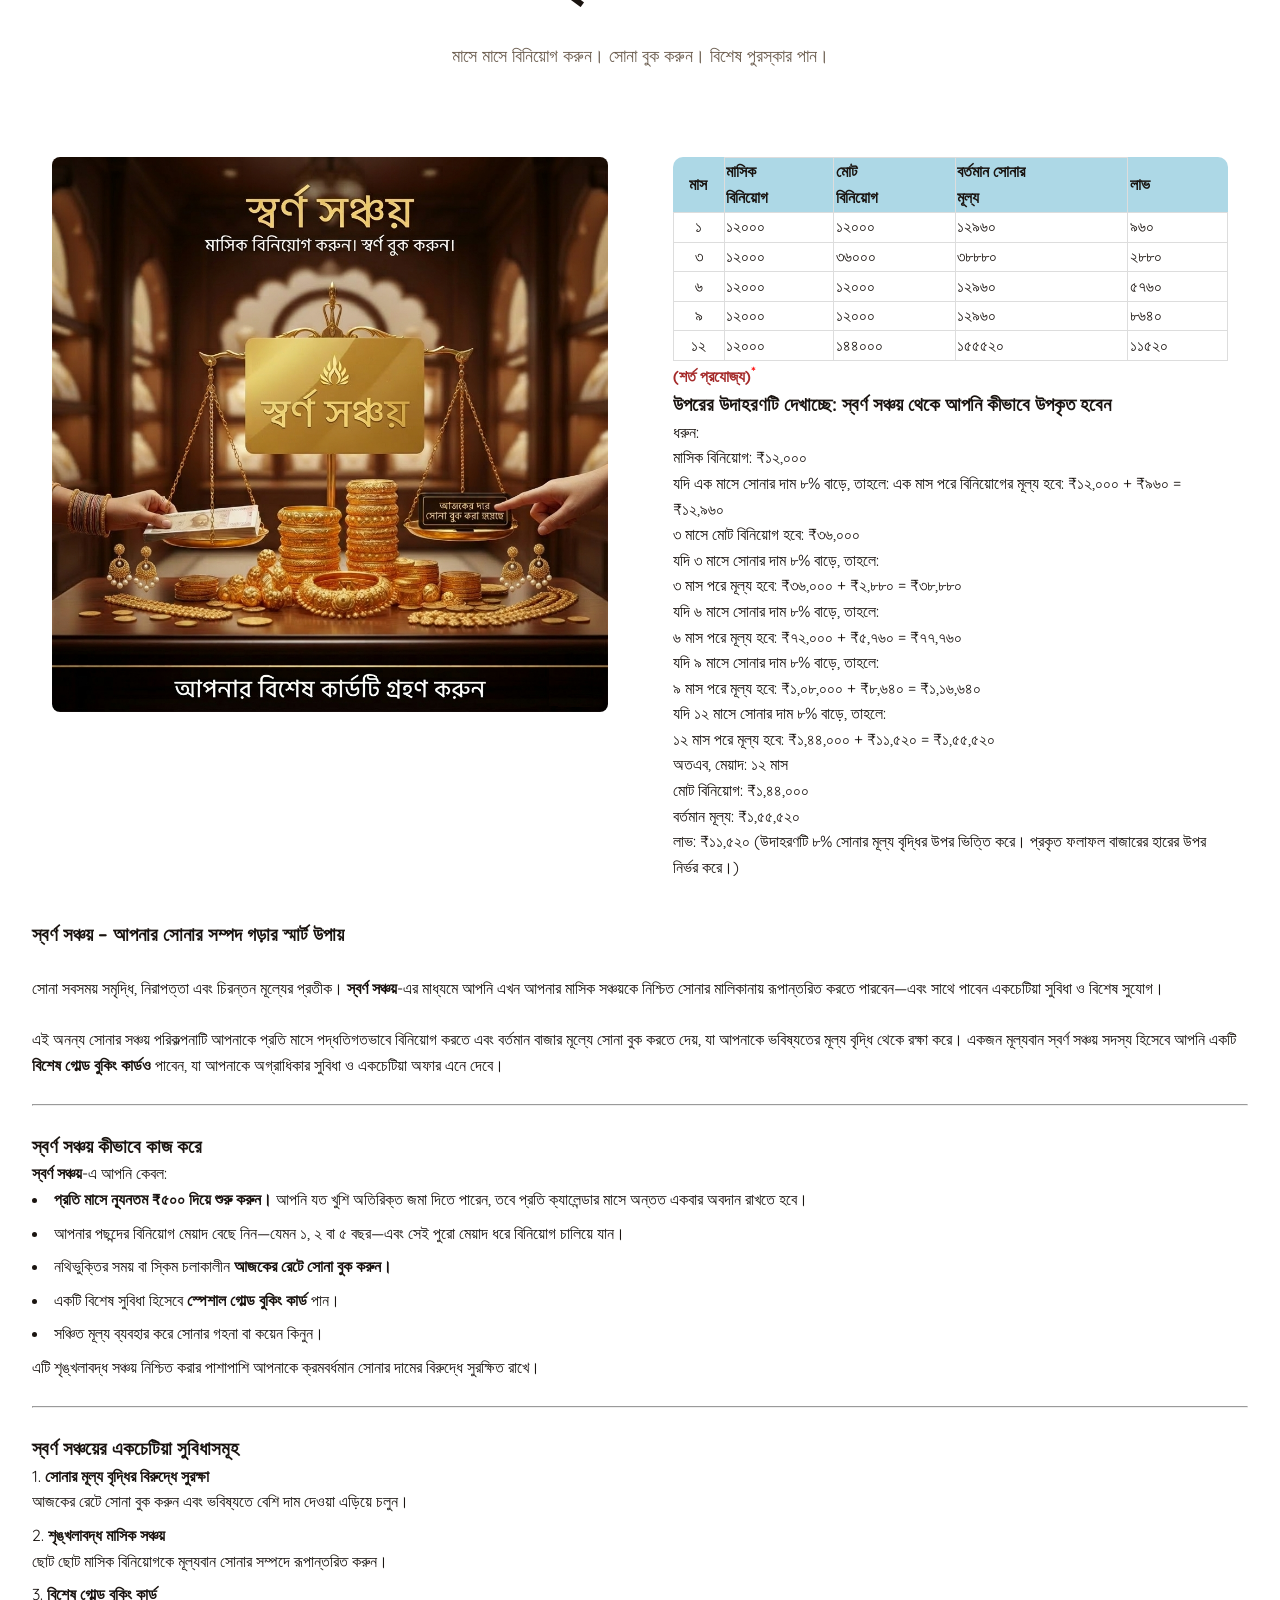
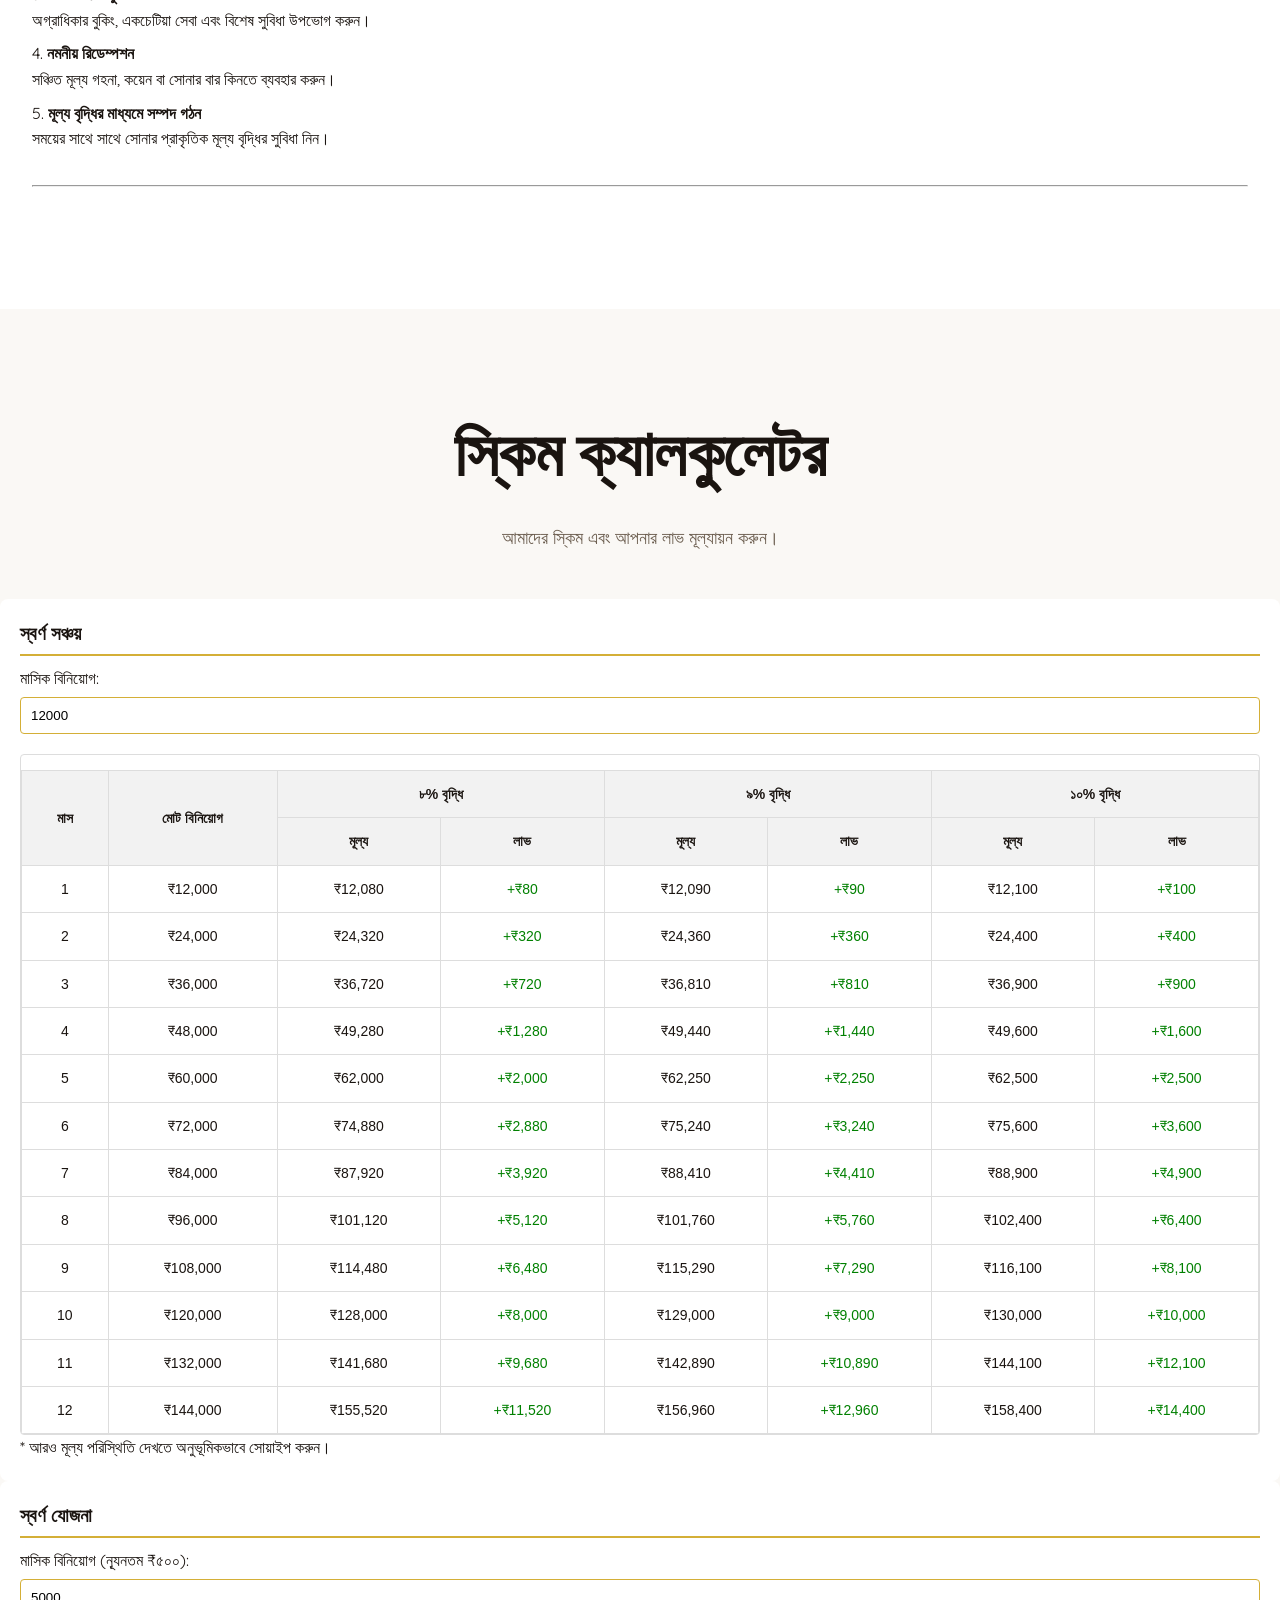
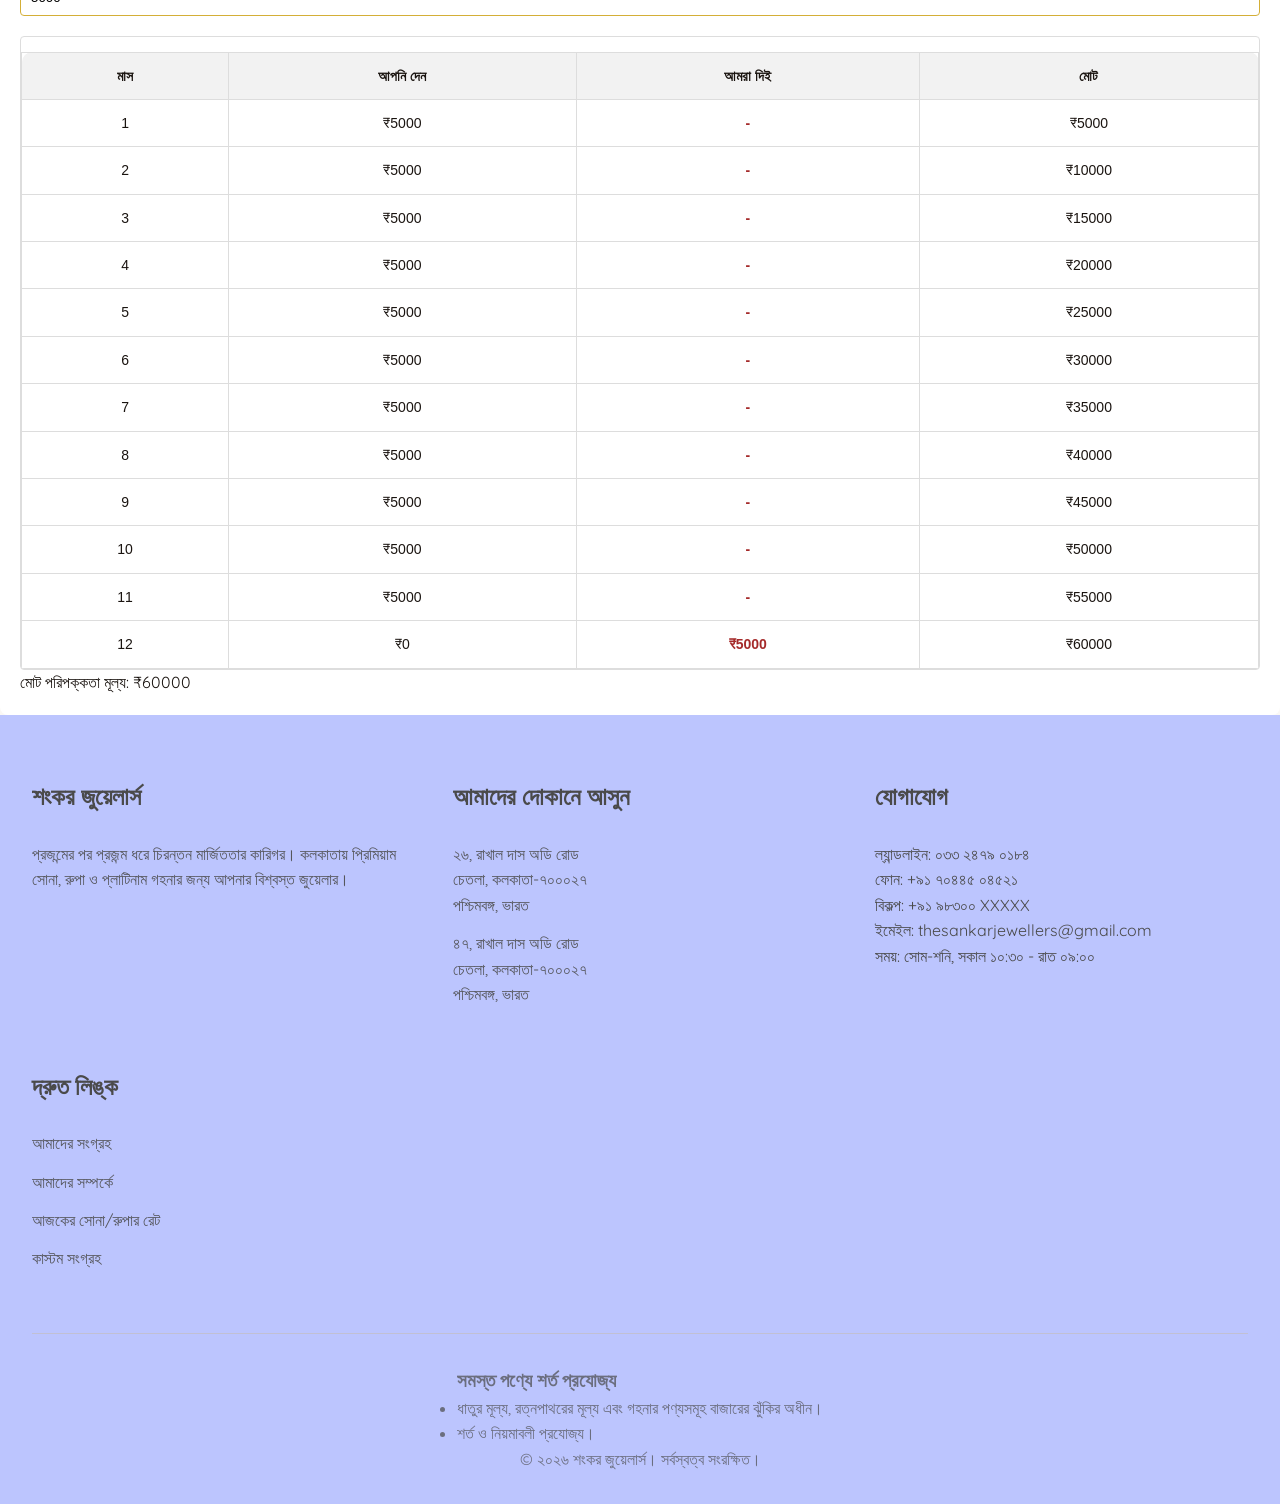
<file: Offers_Bengali.html>
<!DOCTYPE html>
<html lang="bn">
<head>
    <meta charset="UTF-8">
    <meta name="viewport" content="width=device-width, initial-scale=1.0">
    <title>শংকর জুয়েলার্স | কলকাতার প্রিমিয়াম গহনার দোকান</title>
    <link rel="stylesheet" href="style.css" />
    <link rel="stylesheet" href="Offers.css" />

    <link href="https://fonts.googleapis.com/css2?family=Cormorant+Garamond:wght@300;400;500;600;700&family=Quicksand:wght@300;400;500;600;700&display=swap" rel="stylesheet">
</head>
<body>
    <!-- Header -->
    <header class="header">
        <nav class="nav-container">
            <button class="mobile-menu-btn" onclick="toggleSideMenu()">☰</button>
            <a href="./index.html#home" class="logo">শংকর জুয়েলার্স</a>
        </nav>
    </header>
    <div id="sideMenu" class="side-menu">
        <div class="side-menu-header">
            <span class="logo">শংকর জুয়েলার্স</span>
            <button class="close-menu" onclick="toggleSideMenu()">✕</button>
        </div>

        <div class="side-menu-content">
            <a href="./index.html#home" onclick="toggleSideMenu()">হোম</a>

            <div class="collapsible-item">
                <button class="collapsible-btn" onclick="toggleAccordion(this)">মহিলা <span>+</span></button>
                <div class="collapsible-content">
                    <a href="./ProductGrid.html?category=Women&metalType=Gold&product=Earrings" onclick="toggleSideMenu()">কানের দুল</a>
                    <a href="./ProductGrid.html?category=Women&metalType=Gold&product=Pendant" onclick="toggleSideMenu()">পেন্ডেন্ট</a>
                    <a href="./ProductGrid.html?category=Women&metalType=Gold&product=Necklace" onclick="toggleSideMenu()">নেকলেস</a>
                    <a href="./ProductGrid.html?category=Women&metalType=Gold&product=Bangles" onclick="toggleSideMenu()">চুড়ি</a>
                    <a href="./ProductGrid.html?category=Women&metalType=Gold&product=Ring" onclick="toggleSideMenu()">আংটি</a>
                    <a href="./ProductGrid.html?category=Women&metalType=Gold&product=Bracelet" onclick="toggleSideMenu()">ব্রেসলেট</a>
                    <a href="./ProductGrid.html?category=Women&metalType=Gold&product=Chain" onclick="toggleSideMenu()">চেইন</a>
                    <a href="./ProductGrid.html?category=Women&metalType=Gold&product=Mangalsutra" onclick="toggleSideMenu()">মঙ্গলসূত্র</a>
                    <a href="./ProductGrid.html?category=Women&metalType=Gold&product=Nosepin" onclick="toggleSideMenu()">নাকছাবি</a>
                    <a href="./ProductGrid.html?category=Women&metalType=Gold&product=Mang Tikka" onclick="toggleSideMenu()">মাং টিক্কা</a>
                    <a href="./ProductGrid.html?category=Women&metalType=Gold&product=Anklets" onclick="toggleSideMenu()">পায়েল</a>
                    <a href="./ProductGrid.html?category=Women&metalType=Gold&product=OtherProducts" onclick="toggleSideMenu()">অন্যান্য পণ্য</a>
                    <a href="./ProductGrid.html?category=Women&metalType=Silver&product=All" onclick="toggleSideMenu()">রুপার সংগ্রহ</a>
                </div>
            </div>

            <div class="collapsible-item">
                <button class="collapsible-btn" onclick="toggleAccordion(this)">পুরুষ <span>+</span></button>
                <div class="collapsible-content">
                    <a href="./ProductGrid.html?category=Men&metalType=Gold&product=Chain" onclick="toggleSideMenu()">চেইন</a>
                    <a href="./ProductGrid.html?category=Men&metalType=Gold&product=Bangles" onclick="toggleSideMenu()">চুড়ি</a>
                    <a href="./ProductGrid.html?category=Men&metalType=Gold&product=Pendant" onclick="toggleSideMenu()">পেন্ডেন্ট</a>
                    <a href="./ProductGrid.html?category=Men&metalType=Gold&product=Tie Pin" onclick="toggleSideMenu()">টাই পিন</a>
                    <a href="./ProductGrid.html?category=Men&metalType=Gold&product=Ring" onclick="toggleSideMenu()">আংটি</a>
                    <a href="./ProductGrid.html?category=Men&metalType=Gold&product=Brooch" onclick="toggleSideMenu()">ব্রোচ</a>
                    <a href="./ProductGrid.html?category=Men&metalType=Gold&product=Button" onclick="toggleSideMenu()">বোতাম</a>
                    <a href="./ProductGrid.html?category=Men&metalType=Gold&product=Cufflink" onclick="toggleSideMenu()">কাফলিংক</a>
                    <a href="./ProductGrid.html?category=Men&metalType=Gold&product=Bracelet" onclick="toggleSideMenu()">ব্রেসলেট</a>
                    <a href="./ProductGrid.html?category=Men&metalType=Gold&product=Other Products" onclick="toggleSideMenu()">অন্যান্য পণ্য</a>
                    <a href="./ProductGrid.html?category=Men&metalType=Silver&product=All" onclick="toggleSideMenu()">রুপার সংগ্রহ</a>
                </div>
            </div>

            <div class="collapsible-item">
                <button class="collapsible-btn" onclick="toggleAccordion(this)">শিশু <span>+</span></button>
                <div class="collapsible-content">
                    <a href="./ProductGrid.html?category=Kids&metalType=Gold&product=Earrings" onclick="toggleSideMenu()">কানের দুল</a>
                    <a href="./ProductGrid.html?category=Kids&metalType=Gold&product=Pendant" onclick="toggleSideMenu()">পেন্ডেন্ট</a>
                    <a href="./ProductGrid.html?category=Kids&metalType=Gold&product=Bracelet" onclick="toggleSideMenu()">ব্রেসলেট</a>
                    <a href="./ProductGrid.html?category=Kids&metalType=Gold&product=Ring" onclick="toggleSideMenu()">আংটি</a>
                    <a href="./ProductGrid.html?category=Kids&metalType=Gold&product=baby bracelet (nazariya)" onclick="toggleSideMenu()">নজরিয়া (শিশু ব্রেসলেট)</a>
                    <a href="./ProductGrid.html?category=Kids&metalType=Gold&product=OtherProducts" onclick="toggleSideMenu()">অন্যান্য পণ্য</a>
                    <a href="./ProductGrid.html?category=Kids&metalType=Silver&product=All" onclick="toggleSideMenu()">রুপার সংগ্রহ</a>
                </div>
            </div>

            <div class="collapsible-item">
                <button class="collapsible-btn" onclick="toggleAccordion(this)">রুপা <span>+</span></button>
                <div class="collapsible-content">
                    <a href="./ProductGrid.html?category=All&metalType=Silver&product=Anklets" onclick="toggleSideMenu()">নূপুর (পায়েল)</a>
                    <a href="./ProductGrid.html?category=All&metalType=Silver&product=Mal (Thick Anklets)" onclick="toggleSideMenu()">মল (মোটা পায়েল)</a>
                    <a href="./ProductGrid.html?category=All&metalType=Silver&product=Angat (Toe Rings)" onclick="toggleSideMenu()">আংটি (পায়ের আঙুলের আংটি)</a>
                    <a href="./ProductGrid.html?category=All&metalType=Silver&product=Khopar Kata (Hair Pins)" onclick="toggleSideMenu()">খোঁপার কাঁটা (চুলের কাঁটা)</a>
                    <a href="./ProductGrid.html?category=All&metalType=Silver&product=Sindoor Kouto (Sindoor Box)" onclick="toggleSideMenu()">সিঁদুর কৌটো</a>
                    <a href="./ProductGrid.html?category=All&metalType=Silver&product=Pancha Pradip (Lamp)" onclick="toggleSideMenu()">পঞ্চপ্রদীপ (প্রদীপ)</a>
                    <a href="./ProductGrid.html?category=All&metalType=Silver&product=Kosh-Kushi (Spoon)" onclick="toggleSideMenu()">কোষ-কুশি (চামচ)</a>
                    <a href="./ProductGrid.html?category=All&metalType=Silver&product=Thali (Plate)" onclick="toggleSideMenu()">থালি (থালা)</a>
                    <a href="./ProductGrid.html?category=All&metalType=Silver&product=Bati (Bowl)" onclick="toggleSideMenu()">বাটি</a>
                    <a href="./ProductGrid.html?category=All&metalType=Silver&product=Goti (Small Tumbler)" onclick="toggleSideMenu()">গোটি (ছোট গ্লাস)</a>
                    <a href="./ProductGrid.html?category=All&metalType=Silver&product=Jhunjhuni (Rattle Toy)" onclick="toggleSideMenu()">ঝুনঝুনি (খেলনা)</a>
                    <a href="./ProductGrid.html?category=All&metalType=Silver&product=baby bracelet (nazariya)" onclick="toggleSideMenu()">নজরিয়া (শিশু ব্রেসলেট)</a>
                    <a href="./ProductGrid.html?category=All&metalType=Silver&product=Other Products" onclick="toggleSideMenu()">অন্যান্য পণ্য</a>
                </div>
            </div>

            <a href="./CustomizeYourCollection.html" onclick="toggleSideMenu()">কাস্টম সংগ্রহ</a>
            <a href="./Offers.html" onclick="toggleSideMenu()">অফার</a>
            <a href="./index.html#about_us" onclick="toggleSideMenu()">আমাদের সম্পর্কে</a>
            <a href="./index.html#contact" onclick="toggleSideMenu()">যোগাযোগ</a>
        </div>
    </div>

    <div id="menuOverlay" class="menu-overlay" onclick="toggleSideMenu()"></div>

    <!-- Swarna Yojna Section -->
    <section class="products-section">
        <button class="lang-toggle-btn" id="langToggleBtn" onclick="window.location.href='./Offers.html'" title="Switch Language">
            <span class="lang-icon">🌐</span>
            <span id="langLabel">English</span>
        </button>
        <div class="container">
            <div class="section-title">
                <h2>স্বর্ণ যোজনা</h2>
                <p id="section_title">১১ মাস বিনিয়োগ করুন, ১২ মাসের সুবিধা পান! আপনার পরবর্তী সোনার গহনা কেনার সবচেয়ে স্মার্ট উপায়।</p>
            </div>

            <div class="responsive-container">

                <div class="content-box">
                    <img src="./Offer_templates/Eleven_plus_one_scheme_Bengali.png" alt="স্বর্ণ যোজনা স্কিম">
                </div>

                <div class="content-box">
                    <table>
                        <thead>
                            <tr>
                                <th class="table_top_left"></th>
                                <th>মাস</th>
                                <th>মাসিক বিনিয়োগ</th>
                                <th class="table_top_right">মোট অবদান</th>
                            </tr>
                        </thead>
                        <tbody>
                            <tr>
                                <td class="payment">আপনি দেন</td>
                                <td class="month_count">১</td>
                                <td>৫০০০</td>
                                <td>৫,০০০</td>
                            </tr>
                            <tr>
                                <td class="payment">আপনি দেন</td>
                                <td class="month_count">২</td>
                                <td>৫০০০</td>
                                <td>১০,০০০</td>
                            </tr>
                            <tr>
                                <td class="payment">আপনি দেন</td>
                                <td class="month_count">৩</td>
                                <td>৫০০০</td>
                                <td>১৫,০০০</td>
                            </tr>
                            <tr>
                                <td class="payment">আপনি দেন</td>
                                <td class="month_count">৪</td>
                                <td>৫০০০</td>
                                <td>২০,০০০</td>
                            </tr>
                            <tr>
                                <td class="payment">আপনি দেন</td>
                                <td class="month_count">৫</td>
                                <td>৫০০০</td>
                                <td>২৫,০০০</td>
                            </tr>
                            <tr>
                                <td class="payment">আপনি দেন</td>
                                <td class="month_count">৬</td>
                                <td>৫০০০</td>
                                <td>৩০,০০০</td>
                            </tr>
                            <tr>
                                <td class="payment">আপনি দেন</td>
                                <td class="month_count">৭</td>
                                <td>৫০০০</td>
                                <td>৩৫,০০০</td>
                            </tr>
                            <tr>
                                <td class="payment">আপনি দেন</td>
                                <td class="month_count">৮</td>
                                <td>৫০০০</td>
                                <td>৪০,০০০</td>
                            </tr>
                            <tr>
                                <td class="payment">আপনি দেন</td>
                                <td class="month_count">৯</td>
                                <td>৫০০০</td>
                                <td>৪৫,০০০</td>
                            </tr>
                            <tr>
                                <td class="payment">আপনি দেন</td>
                                <td class="month_count">১০</td>
                                <td>৫০০০</td>
                                <td>৫০,০০০</td>
                            </tr>
                            <tr>
                                <td class="payment">আপনি দেন</td>
                                <td class="month_count">১১</td>
                                <td>৫০০০</td>
                                <td>৫৫,০০০</td>
                            </tr>
                            <tr>
                                <td class="payment"><s class="reduced_font_size">আপনি দেন</s>&nbsp;<i class="our_contribution">আমরা দিই</i></td>
                                <td class="our_contribution month_count"><i>১২</i></td>
                                <td><i class="our_contribution">৫০০০</i></td>
                                <td>৫৫,০০০ + <i class="our_contribution">৫০০০</i></td>
                            </tr>
                        </tbody>
                    </table>
                    <p class="our_contribution">
                        ধরুন আপনি প্রতি মাসে ₹৫,০০০/- বিনিয়োগ করেন। ১২তম মাসে আপনি ₹৬০,০০০/- মূল্যের পছন্দের গহনা পাওয়ার যোগ্য হবেন।
                        যদিও আপনি মাত্র ₹৫৫,০০০/- দিয়েছেন। (শর্ত প্রযোজ্য)<sup class="t_c_applied">*</sup>
                    </p>
                </div>

            </div>

            <h3>সঞ্চয়ের শিল্প: একটি উত্তরাধিকারের সূচনা</h3>
            <br />
            <b>সচেতনভাবে আপনার সংগ্রহ গড়ুন</b><br />
            সত্যিকারের মার্জিততা কখনও তাৎক্ষণিক সিদ্ধান্তের ফল নয়; এটি একটি দৃষ্টিভঙ্গির পরিণতি। আমরা আপনাকে আমন্ত্রণ জানাচ্ছি আমাদের <b>বিশেষ ১১+১ অধিগ্রহণ পরিকল্পনা</b>-এ অংশ নিতে—আপনার ব্যক্তিগত গহনার উত্তরাধিকার গড়ে তোলার একটি পরিশীলিত পদ্ধতি।
            <br /><br />
            <b>অংশীদারিত্বের সুবিধা</b><br />
            এই বিশেষ গোষ্ঠীর অংশগ্রহণকারী হিসেবে আপনি এগারো মাস ধরে আপনার পছন্দমতো মাসিক বিনিয়োগ (ন্যূনতম ₹৫০০/- প্রতি মাস) করবেন। দ্বাদশ মাসে, আপনার ধারাবাহিক আনুগত্যের প্রতি কৃতজ্ঞতার নিদর্শন হিসেবে, <b>আমাদের প্রতিষ্ঠান আপনার পক্ষে শেষ কিস্তিটি প্রদান করবে।</b>
            <br /><br />
            <b>ধারাবাহিকতার উদযাপন</b><br />
            আপনি একটি গুরুত্বপূর্ণ বার্ষিকী, একটি মাইলফলক জন্মদিন, বা কেবল আপনার ব্যক্তিগত সংগ্রহ সমৃদ্ধ করতে চাইছেন—এই প্রোগ্রামটি নিশ্চিত করে যে বার্ষিক যাত্রার শেষে আপনার জন্য অসাধারণ কারুকার্যের একটি বিশেষ গহনা অপেক্ষা করবে।
            <br /><br />
            <b>এই গোষ্ঠীর সুবিধাসমূহ:</b>
            <br />
            <ul class="format_text">
                <li>
                    <b>বিনামূল্যে শেষ কিস্তি:</b> ১২তম মাসের কিস্তি আমাদের প্রতিষ্ঠান প্রদান করবে।
                </li>
                <li>
                    <b>মূল্য সুরক্ষা:</b> ভবিষ্যতের ক্রয়ের মূল্য আজই নিশ্চিত করুন।
                </li>
                <li>
                    <b>অগ্রাধিকার প্রিভিউ সুবিধা:</b> স্কিম পরিপক্ক হওয়ার সাথে সাথে নতুন হাই-জুয়েলারি সংগ্রহের অগ্রাধিকার দর্শনের সুযোগ।
                </li>
            </ul>
        </div>
        <div class="container">
            <div class="section-title">
                <h2>স্বর্ণ সঞ্চয়</h2>
                <p id="section_title">মাসে মাসে বিনিয়োগ করুন। সোনা বুক করুন। বিশেষ পুরস্কার পান।</p>
            </div>
            <div class="responsive-container">
                <div class="content-box">
                    <img src="./Offer_templates/Swarna_sanchay_scheme_Bengali.png" alt="স্বর্ণ সঞ্চয় স্কিম">
                </div>

                <div class="content-box">
                    <table>
                        <thead>
                            <tr>
                                <th class="table_top_left month_count">মাস</th>
                                <th>মাসিক <br />বিনিয়োগ</th>
                                <th>মোট <br />বিনিয়োগ</th>
                                <th>বর্তমান সোনার <br />মূল্য</th>
                                <th class="table_top_right">লাভ</th>
                            </tr>
                        </thead>
                        <tbody>
                            <tr>
                                <td class="month_count">১</td>
                                <td>১২০০০</td>
                                <td>১২০০০</td>
                                <td>১২৯৬০</td>
                                <td>৯৬০</td>
                            </tr>
                            <tr>
                                <td class="month_count">৩</td>
                                <td>১২০০০</td>
                                <td>৩৬০০০</td>
                                <td>৩৮৮৮০</td>
                                <td>২৮৮০</td>
                            </tr>
                            <tr>
                                <td class="month_count">৬</td>
                                <td>১২০০০</td>
                                <td>১২০০০</td>
                                <td>১২৯৬০</td>
                                <td>৫৭৬০</td>
                            </tr>
                            <tr>
                                <td class="month_count">৯</td>
                                <td>১২০০০</td>
                                <td>১২০০০</td>
                                <td>১২৯৬০</td>
                                <td>৮৬৪০</td>
                            </tr>
                            <tr>
                                <td class="month_count">১২</td>
                                <td>১২০০০</td>
                                <td>১৪৪০০০</td>
                                <td>১৫৫৫২০</td>
                                <td>১১৫২০</td>
                            </tr>
                        </tbody>
                    </table>
                    <p class="our_contribution">
                        (শর্ত প্রযোজ্য)<sup class="t_c_applied">*</sup>
                    </p>
                    <h3>উপরের উদাহরণটি দেখাচ্ছে: স্বর্ণ সঞ্চয় থেকে আপনি কীভাবে উপকৃত হবেন</h3>
                    ধরুন:
                    <br />
                    মাসিক বিনিয়োগ: ₹১২,০০০
                    <br />
                    যদি এক মাসে সোনার দাম ৮% বাড়ে, তাহলে:
                    এক মাস পরে বিনিয়োগের মূল্য হবে: ₹১২,০০০ + ₹৯৬০ = ₹১২,৯৬০
                    <br />
                    ৩ মাসে মোট বিনিয়োগ হবে: ₹৩৬,০০০
                    <br />যদি ৩ মাসে সোনার দাম ৮% বাড়ে, তাহলে:<br />
                    ৩ মাস পরে মূল্য হবে: ₹৩৬,০০০ + ₹২,৮৮০ = ₹৩৮,৮৮০
                    <br />যদি ৬ মাসে সোনার দাম ৮% বাড়ে, তাহলে:<br />
                    ৬ মাস পরে মূল্য হবে: ₹৭২,০০০ + ₹৫,৭৬০ = ₹৭৭,৭৬০
                    <br />যদি ৯ মাসে সোনার দাম ৮% বাড়ে, তাহলে:<br />
                    ৯ মাস পরে মূল্য হবে: ₹১,০৮,০০০ + ₹৮,৬৪০ = ₹১,১৬,৬৪০
                    <br />যদি ১২ মাসে সোনার দাম ৮% বাড়ে, তাহলে:<br />
                    ১২ মাস পরে মূল্য হবে: ₹১,৪৪,০০০ + ₹১১,৫২০ = ₹১,৫৫,৫২০
                    <br />
                    অতএব, মেয়াদ: ১২ মাস
                    <br />
                    মোট বিনিয়োগ: ₹১,৪৪,০০০
                    <br />
                    বর্তমান মূল্য: ₹১,৫৫,৫২০
                    <br />
                    লাভ: ₹১১,৫২০

                    (উদাহরণটি ৮% সোনার মূল্য বৃদ্ধির উপর ভিত্তি করে। প্রকৃত ফলাফল বাজারের হারের উপর নির্ভর করে।)
                </div>

            </div>
            <h3>স্বর্ণ সঞ্চয় – আপনার সোনার সম্পদ গড়ার স্মার্ট উপায়</h3>
            <br />
            সোনা সবসময় সমৃদ্ধি, নিরাপত্তা এবং চিরন্তন মূল্যের প্রতীক। <b>স্বর্ণ সঞ্চয়</b>-এর মাধ্যমে আপনি এখন আপনার মাসিক সঞ্চয়কে নিশ্চিত সোনার মালিকানায় রূপান্তরিত করতে পারবেন—এবং সাথে পাবেন একচেটিয়া সুবিধা ও বিশেষ সুযোগ।
            <br /><br />
            এই অনন্য সোনার সঞ্চয় পরিকল্পনাটি আপনাকে প্রতি মাসে পদ্ধতিগতভাবে বিনিয়োগ করতে এবং বর্তমান বাজার মূল্যে সোনা বুক করতে দেয়, যা আপনাকে ভবিষ্যতের মূল্য বৃদ্ধি থেকে রক্ষা করে। একজন মূল্যবান স্বর্ণ সঞ্চয় সদস্য হিসেবে আপনি একটি <b>বিশেষ গোল্ড বুকিং কার্ডও</b> পাবেন, যা আপনাকে অগ্রাধিকার সুবিধা ও একচেটিয়া অফার এনে দেবে।
            <br /><br />
            <hr />
            <br />
            <h3>স্বর্ণ সঞ্চয় কীভাবে কাজ করে</h3>

            <b>স্বর্ণ সঞ্চয়</b>-এ আপনি কেবল:
            <ul class="format_text">
                <li>
                    <b>প্রতি মাসে ন্যূনতম ₹৫০০ দিয়ে শুরু করুন।</b> আপনি যত খুশি অতিরিক্ত জমা দিতে পারেন, তবে প্রতি ক্যালেন্ডার মাসে অন্তত একবার অবদান রাখতে হবে।
                </li>
                <li>
                    আপনার পছন্দের বিনিয়োগ মেয়াদ বেছে নিন—যেমন ১, ২ বা ৫ বছর—এবং সেই পুরো মেয়াদ ধরে বিনিয়োগ চালিয়ে যান।
                </li>
                <li>
                    নথিভুক্তির সময় বা স্কিম চলাকালীন <b>আজকের রেটে সোনা বুক করুন।</b>
                </li>
                <li>
                    একটি বিশেষ সুবিধা হিসেবে <b>স্পেশাল গোল্ড বুকিং কার্ড</b> পান।
                </li>
                <li>
                    সঞ্চিত মূল্য ব্যবহার করে সোনার গহনা বা কয়েন কিনুন।
                </li>
            </ul>
            এটি শৃঙ্খলাবদ্ধ সঞ্চয় নিশ্চিত করার পাশাপাশি আপনাকে ক্রমবর্ধমান সোনার দামের বিরুদ্ধে সুরক্ষিত রাখে।
            <br /><br />
            <hr />
            <br />
            <h3>স্বর্ণ সঞ্চয়ের একচেটিয়া সুবিধাসমূহ</h3>
            <ol class="format_text">
                <li>
                    <b>সোনার মূল্য বৃদ্ধির বিরুদ্ধে সুরক্ষা</b><br />
                    আজকের রেটে সোনা বুক করুন এবং ভবিষ্যতে বেশি দাম দেওয়া এড়িয়ে চলুন।
                </li>
                <li>
                    <b>শৃঙ্খলাবদ্ধ মাসিক সঞ্চয়</b><br />
                    ছোট ছোট মাসিক বিনিয়োগকে মূল্যবান সোনার সম্পদে রূপান্তরিত করুন।
                </li>
                <li>
                    <b>বিশেষ গোল্ড বুকিং কার্ড</b><br />
                    অগ্রাধিকার বুকিং, একচেটিয়া সেবা এবং বিশেষ সুবিধা উপভোগ করুন।
                </li>
                <li>
                    <b>নমনীয় রিডেম্পশন</b><br />
                    সঞ্চিত মূল্য গহনা, কয়েন বা সোনার বার কিনতে ব্যবহার করুন।
                </li>
                <li>
                    <b>মূল্য বৃদ্ধির মাধ্যমে সম্পদ গঠন</b><br />
                    সময়ের সাথে সাথে সোনার প্রাকৃতিক মূল্য বৃদ্ধির সুবিধা নিন।
                </li>
            </ol>
            <br />
            <hr />
            <br />

        </div>
    </section>
    <section id="scheme-calculator">
        <div class="section-title">
            <h2>স্কিম ক্যালকুলেটর</h2>
            <p>আমাদের স্কিম এবং আপনার লাভ মূল্যায়ন করুন।</p>
        </div>

        <div class="content-box">
            <h3 class="scheme-card-title">স্বর্ণ সঞ্চয়</h3>
            <div class="scheme-input-wrapper">
                <label class="scheme-label">মাসিক বিনিয়োগ:</label>
                <input type="number" id="sanchayAmount" class="scheme-field" value="12000" min="12000" oninput="updateCalculators()">
            </div>

            <div class="scheme-scroll-area">
                <table class="scheme-table">
                    <thead>
                        <tr>
                            <th class="scheme-th" rowspan="2">মাস</th>
                            <th class="scheme-th" rowspan="2">মোট বিনিয়োগ</th>
                            <th class="scheme-th" colspan="2">৮% বৃদ্ধি</th>
                            <th class="scheme-th" colspan="2">৯% বৃদ্ধি</th>
                            <th class="scheme-th" colspan="2">১০% বৃদ্ধি</th>
                        </tr>
                        <tr>
                            <th class="scheme-th">মূল্য</th>
                            <th class="scheme-th">লাভ</th>
                            <th class="scheme-th">মূল্য</th>
                            <th class="scheme-th">লাভ</th>
                            <th class="scheme-th">মূল্য</th>
                            <th class="scheme-th">লাভ</th>
                        </tr>
                    </thead>
                    <tbody id="sanchayBody"></tbody>
                </table>
            </div>
            <p class="scheme-note">* আরও মূল্য পরিস্থিতি দেখতে অনুভূমিকভাবে সোয়াইপ করুন।</p>
        </div>

        <div class="content-box">
            <h3 class="scheme-card-title">স্বর্ণ যোজনা</h3>
            <div class="scheme-input-wrapper">
                <label class="scheme-label">মাসিক বিনিয়োগ (ন্যূনতম ₹৫০০):</label>
                <input type="number" id="yojnaAmount" class="scheme-field" value="5000" min="500" oninput="updateCalculators()">
            </div>

            <div class="scheme-scroll-area">
                <table class="scheme-table">
                    <thead>
                        <tr>
                            <th class="scheme-th table_top_left">মাস</th>
                            <th class="scheme-th">আপনি দেন</th>
                            <th class="scheme-th">আমরা দিই</th>
                            <th class="scheme-th table_top_right">মোট</th>
                        </tr>
                    </thead>
                    <tbody id="yojnaBody"></tbody>
                </table>
            </div>
            <p class="scheme-result-text" id="yojnaResult">মোট পরিপক্কতা মূল্য: ₹৬০,০০০</p>
        </div>

        <script type="text/javascript">

            function calculateSanchay() {
                const amount = parseFloat(document.getElementById('sanchayAmount').value) || 0;
                const tbody = document.getElementById('sanchayBody');
                tbody.innerHTML = '';

                for (let i = 1; i <= 12; i++) {
                    const invested = amount * i;

                    // Calculation Helper
                    const getStats = (rate) => {
                        const annualRate = rate / 100;
                        const value = invested * (1 + (annualRate * i / 12));
                        const profit = value - invested;
                        return { val: Math.round(value), prof: Math.round(profit) };
                    };

                    const scenario8 = getStats(8);
                    const scenario9 = getStats(9);
                    const scenario10 = getStats(10);

                    tbody.innerHTML += `<tr>
            <td class="scheme-td">${i}</td>
            <td class="scheme-td">₹${invested.toLocaleString()}</td>
            <td class="scheme-td">₹${scenario8.val.toLocaleString()}</td>
            <td class="scheme-td" style="color:green">+₹${scenario8.prof.toLocaleString()}</td>
            <td class="scheme-td">₹${scenario9.val.toLocaleString()}</td>
            <td class="scheme-td" style="color:green">+₹${scenario9.prof.toLocaleString()}</td>
            <td class="scheme-td">₹${scenario10.val.toLocaleString()}</td>
            <td class="scheme-td" style="color:green">+₹${scenario10.prof.toLocaleString()}</td>
        </tr>`;
                }
            }

            function updateCalculators() {
                calculateSanchay();
                calculateYojna();
            }

            function calculateYojna() {
                const amount = parseFloat(document.getElementById('yojnaAmount').value) || 0;
                const tbody = document.getElementById('yojnaBody');
                tbody.innerHTML = '';

                for (let i = 1; i <= 12; i++) {
                    const userPays = i <= 11 ? amount : 0;
                    const storePays = i === 12 ? amount : 0;
                    tbody.innerHTML += `<tr>
            <td class="scheme-td">${i}</td>
            <td class="scheme-td">₹${userPays}</td>
            <td class="scheme-td" style="color:brown; font-weight:bold;">${storePays ? '₹' + storePays : '-'}</td>
            <td class="scheme-td">₹${amount * i}</td>
        </tr>`;
                }
                document.getElementById('yojnaResult').innerText = `মোট পরিপক্কতা মূল্য: ₹${amount * 12}`;
            }

            document.addEventListener('DOMContentLoaded', updateCalculators);
        </script>
    </section>
    <!-- Footer -->
    <footer class="footer" id="contact">
        <div class="footer-content">
            <div class="footer-section">
                <h3>শংকর জুয়েলার্স</h3>
                <p>প্রজন্মের পর প্রজন্ম ধরে চিরন্তন মার্জিততার কারিগর। কলকাতায় প্রিমিয়াম সোনা, রুপা ও প্লাটিনাম গহনার জন্য আপনার বিশ্বস্ত জুয়েলার।</p>
            </div>
            <div class="footer-section">
                <h3>আমাদের দোকানে আসুন</h3>
                <p><a href="https://www.google.com/maps/place/26,+Rakhaldas+Addy+Rd,+Chetla,+Kolkata,+West+Bengal+700027/data=!4m2!3m1!1s0x3a02774c7e3013ad:0x825783f89eb7cc5b?sa=X&ved=1t:242&ictx=111">২৬, রাখাল দাস অডি রোড<br>চেতলা, কলকাতা-৭০০০২৭<br>পশ্চিমবঙ্গ, ভারত</a></p>
                <p><a href="https://www.google.com/maps/place/47,+Rakhaldas+Addy+Rd,+Chetla,+Kolkata,+West+Bengal+700027/@22.5193161,88.3386338,17z/data=!3m1!4b1!4m5!3m4!1s0x3a02774c7f128c29:0x2614c93f0252f210!8m2!3d22.5193161!4d88.3386338?entry=ttu&g_ep=EgoyMDI2MDMxMS4wIKXMDSoASAFQAw%3D%3D">৪৭, রাখাল দাস অডি রোড<br>চেতলা, কলকাতা-৭০০০২৭<br>পশ্চিমবঙ্গ, ভারত</a></p>
            </div>
            <div class="footer-section">
                <h3>যোগাযোগ</h3>
                <a href="tel:+913324790184">ল্যান্ডলাইন: ০৩৩ ২৪৭৯ ০১৮৪</a><br />
                <a href="tel:+917044504521">ফোন: +৯১ ৭০৪৪৫ ০৪৫২১</a><br />
                <a href="tel:+91XXXXXXXXXX">বিকল্প: +৯১ ৯৮৩০০ XXXXX</a><br />
                <a href="mailto:thesankarjewellers@gmail.com">ইমেইল: thesankarjewellers@gmail.com</a><br>
                সময়: সোম-শনি, সকাল ১০:৩০ - রাত ০৯:০০
            </div>
            <div class="footer-section">
                <h3>দ্রুত লিঙ্ক</h3>
                <ul>
                    <li><a href="./index.html#collection">আমাদের সংগ্রহ</a></li>
                    <li><a href="./index.html#about_us">আমাদের সম্পর্কে</a></li>
                    <li><a href="./index.html#checkMetalPrices">আজকের সোনা/রুপার রেট</a></li>
                    <li><a href="./CustomizeYourCollection.html">কাস্টম সংগ্রহ</a></li>
                </ul>
            </div>
        </div>
        <div class="footer-bottom">
            <div class="container footer_disclaimer_container">
                <div class="footer_text_inside">
                    <h3>সমস্ত পণ্যে শর্ত প্রযোজ্য</h3>
                    <ul>
                        <li>ধাতুর মূল্য, রত্নপাথরের মূল্য এবং গহনার পণ্যসমূহ বাজারের ঝুঁকির অধীন।</li>
                        <li>শর্ত ও নিয়মাবলী প্রযোজ্য।</li>
                    </ul>
                </div>
            </div>
            <p>&copy; ২০২৬ শংকর জুয়েলার্স। সর্বস্বত্ব সংরক্ষিত।</p>
        </div>
    </footer>
    <script src="script.js"></script>
</body>
</html>
</file>
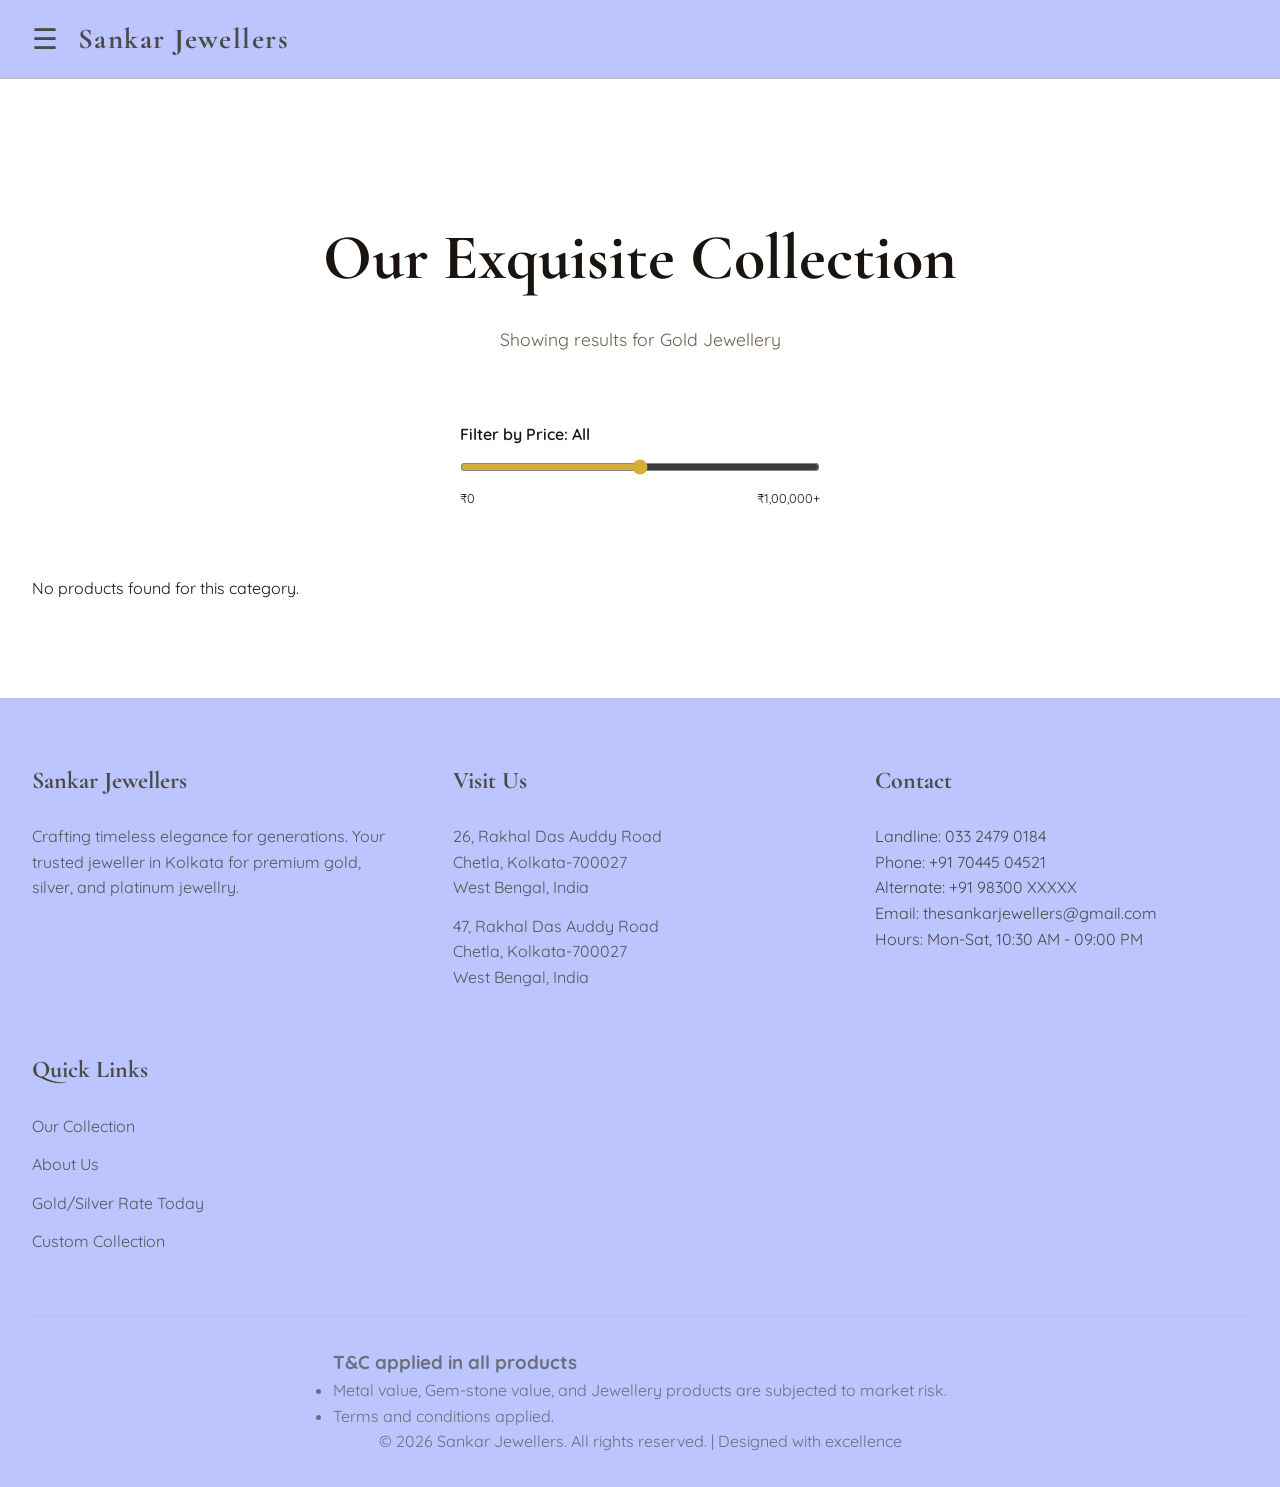
<file: ProductGrid.html>
<!DOCTYPE html>
<html lang="en">
<head>
    <meta charset="UTF-8">
    <meta name="viewport" content="width=device-width, initial-scale=1.0">
    <title>Sankar Jewellers | Premium Jewellry store in Kolkata</title>
    <link rel="stylesheet" href="style.css" />
    <link rel="stylesheet" href="ProductGrid.css" />

    <link href="https://fonts.googleapis.com/css2?family=Cormorant+Garamond:wght@300;400;500;600;700&family=Quicksand:wght@300;400;500;600;700&display=swap" rel="stylesheet">
</head>
<body>
    <!-- Header -->
    <header class="header">
        <nav class="nav-container">
            <button class="mobile-menu-btn" onclick="toggleSideMenu()">☰</button>
            <a href="./index.html#home" class="logo">Sankar Jewellers</a>
        </nav>
    </header>
    <div id="sideMenu" class="side-menu">
        <div class="side-menu-header">
            <span class="logo">Sankar Jewellers</span>
            <button class="close-menu" onclick="toggleSideMenu()">✕</button>
        </div>

        <div class="side-menu-content">
            <a href="./index.html#home" onclick="toggleSideMenu()">Home</a>

            <div class="collapsible-item">
                <button class="collapsible-btn" onclick="toggleAccordion(this)">Women <span>+</span></button>
                <div class="collapsible-content">
                    <a href="./ProductGrid.html?category=Women&metalType=Gold&product=Earrings" onclick="toggleSideMenu()">Earrings</a>
                    <a href="./ProductGrid.html?category=Women&metalType=Gold&product=Pendant" onclick="toggleSideMenu()">Pendant</a>
                    <a href="./ProductGrid.html?category=Women&metalType=Gold&product=Necklace" onclick="toggleSideMenu()">Necklace</a>
                    <a href="./ProductGrid.html?category=Women&metalType=Gold&product=Bangles" onclick="toggleSideMenu()">Bangles</a>
                    <a href="./ProductGrid.html?category=Women&metalType=Gold&product=Ring" onclick="toggleSideMenu()">Ring</a>
                    <a href="./ProductGrid.html?category=Women&metalType=Gold&product=Bracelet" onclick="toggleSideMenu()">Bracelet</a>
                    <a href="./ProductGrid.html?category=Women&metalType=Gold&product=Chain" onclick="toggleSideMenu()">Chain</a>
                    <a href="./ProductGrid.html?category=Women&metalType=Gold&product=Mangalsutra" onclick="toggleSideMenu()">Mangalsutra</a>
                    <a href="./ProductGrid.html?category=Women&metalType=Gold&product=Nosepin" onclick="toggleSideMenu()">Nosepin</a>
                    <a href="./ProductGrid.html?category=Women&metalType=Gold&product=Mang Tikka" onclick="toggleSideMenu()">Mang Tikka</a>
                    <a href="./ProductGrid.html?category=Women&metalType=Gold&product=Anklets" onclick="toggleSideMenu()">Anklets</a>
                    <a href="./ProductGrid.html?category=Women&metalType=Gold&product=OtherProducts" onclick="toggleSideMenu()">Other Products</a>
                    <a href="./ProductGrid.html?category=Women&metalType=Silver&product=All" onclick="toggleSideMenu()">Silver Collection</a>
                </div>
            </div>

            <div class="collapsible-item">
                <button class="collapsible-btn" onclick="toggleAccordion(this)">Men <span>+</span></button>
                <div class="collapsible-content">
                    <a href="./ProductGrid.html?category=Men&metalType=Gold&product=Chain" onclick="toggleSideMenu()">Chain</a>
                    <a href="./ProductGrid.html?category=Men&metalType=Gold&product=Bangles" onclick="toggleSideMenu()">Bangles</a>
                    <a href="./ProductGrid.html?category=Men&metalType=Gold&product=Pendant" onclick="toggleSideMenu()">Pendant</a>
                    <a href="./ProductGrid.html?category=Men&metalType=Gold&product=Tie Pin" onclick="toggleSideMenu()">Tie Pin</a>
                    <a href="./ProductGrid.html?category=Men&metalType=Gold&product=Ring" onclick="toggleSideMenu()">Ring</a>
                    <a href="./ProductGrid.html?category=Men&metalType=Gold&product=Brooch" onclick="toggleSideMenu()">Brooch</a>
                    <a href="./ProductGrid.html?category=Men&metalType=Gold&product=Button" onclick="toggleSideMenu()">Button</a>
                    <a href="./ProductGrid.html?category=Men&metalType=Gold&product=Cufflink" onclick="toggleSideMenu()">Cufflink</a>
                    <a href="./ProductGrid.html?category=Men&metalType=Gold&product=Bracelet" onclick="toggleSideMenu()">Bracelet</a>
                    <a href="./ProductGrid.html?category=Men&metalType=Gold&product=Other Products" onclick="toggleSideMenu()">Other Products</a>
                    <a href="./ProductGrid.html?category=Men&metalType=Silver&product=All" onclick="toggleSideMenu()">Silver Collection</a>
                </div>
            </div>

            <div class="collapsible-item">
                <button class="collapsible-btn" onclick="toggleAccordion(this)">Kids <span>+</span></button>
                <div class="collapsible-content">
                    <a href="./ProductGrid.html?category=Kids&metalType=Gold&product=Earrings" onclick="toggleSideMenu()">Earrings</a>
                    <a href="./ProductGrid.html?category=Kids&metalType=Gold&product=Pendant" onclick="toggleSideMenu()">Pendant</a>
                    <a href="./ProductGrid.html?category=Kids&metalType=Gold&product=Bracelet" onclick="toggleSideMenu()">Bracelet</a>
                    <a href="./ProductGrid.html?category=Kids&metalType=Gold&product=Ring" onclick="toggleSideMenu()">Ring</a>
                    <a href="./ProductGrid.html?category=Kids&metalType=Gold&product=baby bracelet (nazariya)" onclick="toggleSideMenu()">Nazariya (Baby Bracelet)</a>
                    <a href="./ProductGrid.html?category=Kids&metalType=Gold&product=OtherProducts" onclick="toggleSideMenu()">Other Products</a>
                    <a href="./ProductGrid.html?category=Kids&metalType=Silver&product=All" onclick="toggleSideMenu()">Silver Collection</a>
                </div>
            </div>

            <div class="collapsible-item">
                <button class="collapsible-btn" onclick="toggleAccordion(this)">Silver <span>+</span></button>
                <div class="collapsible-content">
                    <a href="./ProductGrid.html?category=All&metalType=Silver&product=Anklets" onclick="toggleSideMenu()">Nupur (Anklets)</a>
                    <a href="./ProductGrid.html?category=All&metalType=Silver&product=Mal (Thick Anklets)" onclick="toggleSideMenu()">Mal (Thick Anklets)</a>
                    <a href="./ProductGrid.html?category=All&metalType=Silver&product=Angat (Toe Rings)" onclick="toggleSideMenu()">Angat (Toe Rings)</a>
                    <a href="./ProductGrid.html?category=All&metalType=Silver&product=Khopar Kata (Hair Pins)" onclick="toggleSideMenu()">Khopar Kata (Hair Pins)</a>
                    <a href="./ProductGrid.html?category=All&metalType=Silver&product=Sindoor Kouto (Sindoor Box)" onclick="toggleSideMenu()">Sindoor Kouto (Sindoor Box)</a>
                    <a href="./ProductGrid.html?category=All&metalType=Silver&product=Pancha Pradip (Lamp)" onclick="toggleSideMenu()">Pancha Pradip (Lamp)</a>
                    <a href="./ProductGrid.html?category=All&metalType=Silver&product=Kosh-Kushi (Spoon)" onclick="toggleSideMenu()">Kosh-Kushi (Spoon)</a>
                    <a href="./ProductGrid.html?category=All&metalType=Silver&product=Thali (Plate)" onclick="toggleSideMenu()">Thali (Plate)</a>
                    <a href="./ProductGrid.html?category=All&metalType=Silver&product=Bati (Bowl)" onclick="toggleSideMenu()">Bati (Bowl)</a>
                    <a href="./ProductGrid.html?category=All&metalType=Silver&product=Goti (Small Tumbler)" onclick="toggleSideMenu()">Goti (Small Tumbler)</a>
                    <a href="./ProductGrid.html?category=All&metalType=Silver&product=Jhunjhuni (Rattle Toy)" onclick="toggleSideMenu()">Jhunjhuni (Rattle Toy)</a>
                    <a href="./ProductGrid.html?category=All&metalType=Silver&product=baby bracelet (nazariya)" onclick="toggleSideMenu()">Nazariya (Baby Bracelet)</a>
                    <a href="./ProductGrid.html?category=All&metalType=Silver&product=Other Products" onclick="toggleSideMenu()">Other Products</a>
                </div>
            </div>

            <a href="./CustomizeYourCollection.html" onclick="toggleSideMenu()">Custom Collection</a>
            <a href="./Offers.html" onclick="toggleSideMenu()">Offers</a>
            <a href="./index.html#about_us" onclick="toggleSideMenu()">About Us</a>
            <a href="./index.html#contact" onclick="toggleSideMenu()">Contact</a>
        </div>
    </div>

    <div id="menuOverlay" class="menu-overlay" onclick="toggleSideMenu()"></div>

    <!-- Products Section -->
    <section class="products-section" id="collection">
        <div class="container">
            <div class="section-title">
                <h2>Our Exquisite Collection</h2>
                <p id="section_title">Discover our handcrafted jewellry pieces, each telling a unique story of tradition and elegance</p>
            </div>
            <div class="price-slider-container" style="padding: 20px; max-width: 400px; margin: 0 auto;">
                <label for="price-range" style="display: block; margin-bottom: 10px; font-weight: 600;">
                    Filter by Price: <span id="current-price-label">All</span>
                </label>
                <input type="range" id="price-range" min="0" max="100000" step="1" style="width: 100%; accent-color: var(--color-gold);">
                <div style="display: flex; justify-content: space-between; font-size: 0.8rem; margin-top: 5px;">
                    <span id="min-price-text">₹0</span>
                    <span id="max-price-text">₹1,00,000+</span>
                </div>
            </div>
            <!-- Products Grid -->
            <div class="products-grid" id="products-grid">
                <div class="product-card skeleton-card">
                    <div class="skeleton skeleton-image"></div>
                    <div class="skeleton skeleton-text"></div>
                    <div class="skeleton skeleton-text-short"></div>
                </div>
                <div class="product-card skeleton-card">
                    <div class="skeleton skeleton-image"></div>
                    <div class="skeleton skeleton-text"></div>
                    <div class="skeleton skeleton-text-short"></div>
                </div>
                <div class="product-card skeleton-card">
                    <div class="skeleton skeleton-image"></div>
                    <div class="skeleton skeleton-text"></div>
                    <div class="skeleton skeleton-text-short"></div>
                </div>
            </div>

        </div>
    </section>
    
    <!-- Footer -->
    <footer class="footer" id="contact">
        <div class="footer-content">
            <div class="footer-section">
                <h3>Sankar Jewellers</h3>
                <p>Crafting timeless elegance for generations. Your trusted jeweller in Kolkata for premium gold, silver, and platinum jewellry.</p>
            </div>
            <div class="footer-section">
                <h3>Visit Us</h3>
                <p><a href="https://www.google.com/maps/place/26,+Rakhaldas+Addy+Rd,+Chetla,+Kolkata,+West+Bengal+700027/data=!4m2!3m1!1s0x3a02774c7e3013ad:0x825783f89eb7cc5b?sa=X&ved=1t:242&ictx=111">26, Rakhal Das Auddy Road<br>Chetla, Kolkata-700027<br>West Bengal, India</a></p>
                <p><a href="https://www.google.com/maps/place/47,+Rakhaldas+Addy+Rd,+Chetla,+Kolkata,+West+Bengal+700027/@22.5193161,88.3386338,17z/data=!3m1!4b1!4m5!3m4!1s0x3a02774c7f128c29:0x2614c93f0252f210!8m2!3d22.5193161!4d88.3386338?entry=ttu&g_ep=EgoyMDI2MDMxMS4wIKXMDSoASAFQAw%3D%3D">47, Rakhal Das Auddy Road<br>Chetla, Kolkata-700027<br>West Bengal, India</a></p>
            </div>
            <div class="footer-section">
                <h3>Contact</h3>
                <a href="tel:+913324790184">Landline: 033 2479 0184</a><br />
                <a href="tel:+917044504521">Phone: +91 70445 04521</a><br />
                <a href="tel:+91XXXXXXXXXX">Alternate: +91 98300 XXXXX</a><br />
                <a href="mailto:thesankarjewellers@gmail.com">Email: thesankarjewellers@gmail.com</a><br>
                Hours: Mon-Sat, 10:30 AM - 09:00 PM
            </div>
            <div class="footer-section">
                <h3>Quick Links</h3>
                <ul>
                    <li><a href="./index.html#collection">Our Collection</a></li>
                    <li><a href="./index.html#about_us">About Us</a></li>
                    <li><a href="./index.html#checkMetalPrices">Gold/Silver Rate Today</a></li>
                    <li><a href="./CustomizeYourCollection.html">Custom Collection</a></li>
                </ul>
            </div>
        </div>
        <div class="footer-bottom">
            <div class="container footer_disclaimer_container">
                <div class="footer_text_inside">
                    <h3>T&C applied in all products</h3>
                    <ul>
                        <li>Metal value, Gem-stone value, and Jewellery products are subjected to market risk.</li>
                        <li>Terms and conditions applied.</li>
                    </ul>
                </div>
            </div>
            <p>&copy; 2026 Sankar Jewellers. All rights reserved. | Designed with excellence</p>
        </div>
    </footer>
    <script type="text/javascript" src="./script.js"></script>
    <script type="text/javascript" src="./ProductGrid.js"></script>
</body>
</html>
</file>
<file: style.css>
﻿:root {
    --color-gold: #d4af37;
    --color-gold-light: #f4d03f;
    --color-gold-dark: #b8860b;
    --color-silver: #c0c0c0;
    --color-accent: #8b4513;
    --color-light: #faf8f5;
    --color-white: #ffffff;
    --color-border: #e8dcc8;
    --color-text-light: #6b5d4f;
    --color-primary: #1a1410;
    --color-body-text: #1a1410;
    --color-live-rates-background: #ffffff;
    --color-section-title-h2: #1a1410;
    --color-filter-btn-text: #1a1410;
    --color-product-name-text: #1a1410;
    --color-inquire-btn-background: #1a1410;
    --color-form-group-label-text: #1a1410;
    --color-price-breakdown-h4-text: #1a1410;
    --color-footer-background: #bcc5fe;
    --color-side-menu-background: #bcc5fe;
    --color-slideshow-container-background: #1a1410;
    --color-header-background: #bcc5fe;
    --color-index-offer-head-zone: rgba(212, 175, 55, 0.3);
    --color-rate-text: #4a4a4a;
    --color-logo-text: #4a4a4a;
    --color-mobile-menu-button: #4a4a4a;
    --color-close-menu: #4a4a4a;
    --color-side-menu-content-text: #4a4a4a;
    --color-side-menu-content-a-hover-text: #4a4a4a;
    --color-collapsible-btn-text: #4a4a4a;
    --color-collapsible-content-a: #4a4a4a;
    --color-footer-section-h3: #4a4a4a;
    --color-footer-text-color: #4a4a4a;
    --color-footer-section-a: #4a4a4a;
    --color-index-hero-section-a: #ffffff;
    --font-display: 'Cormorant Garamond', serif;
    --font-body: 'Quicksand', sans-serif;
}

* {
    margin: 0;
    padding: 0;
    box-sizing: border-box;
}

html {
    scroll-behavior: smooth;
    scroll-padding-top: 100px;
}

body {
    font-family: var(--font-body);
    background: var(--color-light);
    color: var(--color-body-text);
    line-height: 1.6;
    overflow-x: hidden;
    /* Offset the fixed header height */
    padding-top: 79px;
}

/* Ensure the product display container also honors this spacing */
.product-display-container {
    padding-top: 20px; /* This is in addition to the body padding */
}

/* Header/Navigation */
.header {
    position: fixed;
    top: 0;
    left: 0;
    right: 0;
    background: var(--color-header-background);
    backdrop-filter: blur(10px);
    padding: 1rem 2rem;
    z-index: 1000;
    border-bottom: 1px solid rgba(212, 175, 55, 0.3);
}

.nav-container {
    max-width: 1400px;
    margin: 0 auto;
    display: flex;
    justify-content: flex-start;
    align-items: center;
    width: 100%;
    gap: 20px;
}


.logo {
    font-family: var(--font-display);
    font-size: 1.8rem;
    font-weight: 700;
    color: var(--color-logo-text);
    text-decoration: none;
    letter-spacing: 0.05em;
}

.nav-links {
    display: flex;
    gap: 2.5rem;
    list-style: none;
}

    .nav-links a {
        color: var(--color-light);
        text-decoration: none;
        font-weight: 500;
        font-size: 0.95rem;
        transition: color 0.3s ease;
        letter-spacing: 0.05em;
    }

        .nav-links a:hover {
            color: var(--color-gold);
        }


/* Hero Section */
.hero {
    height: 100vh;
    position: relative;
    overflow: hidden;
    display: flex;
    align-items: center;
    justify-content: center;
}

.hero-slideshow {
    position: absolute;
    width: 100%;
    height: 100%;
    top: 0;
    left: 0;
}

.hero-slide {
    position: absolute;
    width: 100%;
    height: 100%;
    background-size: cover;
    background-position: center;
    opacity: 0;
    animation: heroSlideshow 33.34s infinite;
}

    .hero-slide:nth-child(1) {
        background-image: linear-gradient(rgba(26, 20, 16, 0.4), rgba(26, 20, 16, 0.4)), url('./images/photo-1-index-hero.jpeg?w=1920&h=1080&fit=crop');
        animation-delay: 0s;
    }

    .hero-slide:nth-child(2) {
        background-image: linear-gradient(rgba(26, 20, 16, 0.4), rgba(26, 20, 16, 0.4)), url('./images/photo-2-index-hero.png?w=1920&h=1080&fit=crop');
        animation-delay: 6.67s;
    }

    .hero-slide:nth-child(3) {
        background-image: linear-gradient(rgba(26, 20, 16, 0.4), rgba(26, 20, 16, 0.4)), url('./images/photo-3-index-hero.jpeg?w=1920&h=1080&fit=crop');
        animation-delay: 13.34s;
    }

    .hero-slide:nth-child(4) {
        background-image: linear-gradient(rgba(26, 20, 16, 0.4), rgba(26, 20, 16, 0.4)), url('./images/photo-4-index-hero.png?w=1920&h=1080&fit=crop');
        animation-delay: 20.0s;
    }
    .hero-slide:nth-child(5) {
        background-image: linear-gradient(rgba(26, 20, 16, 0.4), rgba(26, 20, 16, 0.4)), url('./images/sankar jewellers logo.jpeg?w=1920&h=1080&fit=crop');
        animation-delay: 26.67s;
    }

@keyframes heroSlideshow {
    0% {
        opacity: 0;
        transform: scale(1);
    }

    5% {
        opacity: 1;
        transform: scale(1);
    }

    33.33% {
        opacity: 1;
        transform: scale(1.05);
    }

    38.33% {
        opacity: 0;
        transform: scale(1.05);
    }

    100% {
        opacity: 0;
        transform: scale(1);
    }
}

.hero-content {
    position: relative;
    z-index: 2;
    text-align: center;
    color: var(--color-white);
    animation: fadeInUp 1.5s ease-out;
}

@keyframes fadeInUp {
    from {
        opacity: 0;
        transform: translateY(50px);
    }

    to {
        opacity: 1;
        transform: translateY(0);
    }
}

.hero-content h1 {
    font-family: var(--font-display);
    font-size: clamp(3.5rem, 8vw, 7rem);
    font-weight: 700;
    margin-bottom: 1rem;
    line-height: 1.1;
    color: var(--color-gold);
    text-shadow: 2px 2px 20px rgba(0, 0, 0, 0.5);
}

.hero-content .tagline {
    font-size: clamp(1.2rem, 2.5vw, 1.8rem);
    margin-bottom: 1rem;
    font-weight: 300;
    letter-spacing: 0.2em;
    text-transform: uppercase;
}

.hero-content .address {
    font-size: clamp(0.95rem, 1.5vw, 1.1rem);
    margin-top: 2rem;
    opacity: 0.9;
    font-weight: 400;
}

.hero-divider {
    width: 100px;
    height: 2px;
    background: var(--color-gold);
    margin: 2rem auto;
}
.index-hero-section a {
    color: var(--color-index-hero-section-a);
    text-decoration: none;
    transition: color 0.3s ease;
}

    .index-hero-section a:hover {
        color: var(--color-gold);
    }


/* Container */
.container {
    max-width: 1400px;
    margin: 0 auto;
    padding: 0 2rem;
}

/* Live Rates Section */
.live-rates {
    background: var(--color-live-rates-background);
    padding: 3rem 0;
    position: relative;
    overflow: hidden;
}

    .live-rates::before {
        content: '';
        position: absolute;
        top: 0;
        left: 0;
        right: 0;
        bottom: 0;
        background: repeating-linear-gradient( 45deg, transparent, transparent 10px, rgba(212, 175, 55, 0.03) 10px, rgba(212, 175, 55, 0.03) 20px );
    }

.rates-container {
    width: 100%;
    position: relative;
    z-index: 1;
    display: flex;
    justify-content: center;
    gap: 2rem;
    flex-wrap: wrap;
}

.rate-card {
    text-align: center;
    padding: 2rem 3rem;
    background: rgba(255, 255, 255, 0.05);
    border: 2px solid var(--color-gold);
    border-radius: 8px;
    min-width: 250px;
    transition: all 0.3s ease;
}

    .rate-card:hover {
        transform: translateY(-5px);
        box-shadow: 0 15px 40px rgba(212, 175, 55, 0.3);
    }

    .rate-card h3 {
        font-family: var(--font-display);
        font-size: 1.8rem;
        color: var(--color-gold);
        margin-bottom: 1rem;
        font-weight: 600;
    }

    .rate-card .gold-18K {
        color: #FAC000;
    }

    .rate-card .gold-22K {
        color: #FFD700;
    }
    .rate-card .gold-24K {
        color: #FFBF00;
    }

    .rate-card .metal-icon {
        font-size: 3rem;
        margin-bottom: 1rem;
    }

    .rate-card .price {
        font-size: 2.5rem;
        font-weight: 700;
        color: var(--color-rate-text);
        margin-bottom: 0.5rem;
        font-family: var(--font-display);
    }

    .rate-card .unit {
        font-size: 0.9rem;
        color: var(--color-rate-text);
        opacity: 0.8;
    }

    .rate-card .update-time {
        margin-top: 1rem;
        font-size: 0.8rem;
        color: var(--color-gold);
        opacity: 0.7;
    }

/* Section Title */
.section-title {
    text-align: center;
    padding: 6rem 0 3rem;
}

    .section-title h2 {
        font-family: var(--font-display);
        font-size: clamp(2.5rem, 5vw, 4rem);
        font-weight: 700;
        color: var(--color-section-title-h2);
        margin-bottom: 1rem;
    }

    .section-title p {
        font-size: 1.1rem;
        color: var(--color-text-light);
        max-width: 700px;
        margin: 0 auto;
    }

/* Category Filters */
.category-filters {
    display: flex;
    justify-content: center;
    gap: 1rem;
    flex-wrap: wrap;
    margin-bottom: 3rem;
}

.filter-btn {
    padding: 0.8rem 2rem;
    background: var(--color-white);
    border: 2px solid var(--color-border);
    color: var(--color-filter-btn-text);
    font-family: var(--font-body);
    font-weight: 600;
    font-size: 0.95rem;
    cursor: pointer;
    transition: all 0.3s ease;
    border-radius: 4px;
}

    .filter-btn:hover,
    .filter-btn.active {
        background: var(--color-gold);
        border-color: var(--color-gold);
        color: var(--color-white);
        transform: translateY(-2px);
    }

/* Product Grid */
.products-section {
    padding: 2rem 0 6rem;
    background: var(--color-white);
}

.offer-section {
    padding: 2rem 0 6rem;
    background: var(--color-light);
}
.offers-container {
    display: flex;
    flex-wrap: wrap; /* Allows cards to stack vertically on mobile */
    justify-content: center;
    gap: 20px; /* Reduced gap for better mobile fit */
    padding: 20px;
    width: 100%;
}
.about-us {
    padding: 2rem 0 6rem;
    background: var(--color-light);
}
.products-grid {
    display: grid;
    grid-template-columns: repeat(auto-fill, minmax(320px, 1fr));
    gap: 2.5rem;
    margin-top: 3rem;
}
.product-category-grid {
    display: grid;
    grid-template-columns: repeat(auto-fill, minmax(320px, 1fr));
    gap: 2.5rem;
    margin-top: 3rem;
}

.product-card {
    background: var(--color-white);
    border: 1px solid var(--color-border);
    border-radius: 8px;
    overflow: hidden;
    transition: all 0.4s ease;
    cursor: pointer;
}

    .product-card:hover {
        transform: translateY(-10px);
        box-shadow: 0 20px 50px rgba(212, 175, 55, 0.2);
    }

.product-image {
    height: 350px;
    background-size: cover;
    background-position: center;
    position: relative;
    overflow: hidden;
}

    .product-image::after {
        content: '';
        position: absolute;
        bottom: 0;
        left: 0;
        right: 0;
        height: 50%;
        background: linear-gradient(to top, rgba(26, 20, 16, 0.6), transparent);
    }

.product-badge {
    position: absolute;
    top: 1rem;
    right: 1rem;
    background: var(--color-gold);
    color: var(--color-white);
    padding: 0.5rem 1rem;
    border-radius: 4px;
    font-size: 0.8rem;
    font-weight: 600;
    z-index: 1;
}

.product-info {
    padding: 1.5rem;
}

.product-category {
    font-size: 0.85rem;
    color: var(--color-text-light);
    text-transform: uppercase;
    letter-spacing: 0.1em;
    margin-bottom: 0.5rem;
}

.product-name {
    font-family: var(--font-display);
    font-size: 1.6rem;
    font-weight: 600;
    color: var(--color-product-name-text);
    margin-bottom: 0.8rem;
}

.product-details {
    display: flex;
    gap: 1rem;
    margin-bottom: 1rem;
    font-size: 0.9rem;
    color: var(--color-text-light);
}

    .product-details span {
        display: flex;
        align-items: center;
        gap: 0.3rem;
    }

.product-price {
    display: flex;
    justify-content: space-between;
    align-items: center;
    margin-top: 1rem;
    padding-top: 1rem;
    border-top: 1px solid var(--color-border);
}

.price-amount {
    font-family: var(--font-display);
    font-size: 1.8rem;
    font-weight: 700;
    color: var(--color-gold);
}

.inquire-btn {
    background: var(--color-inquire-btn-background);
    color: var(--color-white);
    padding: 0.6rem 1.5rem;
    border: none;
    border-radius: 4px;
    font-weight: 600;
    cursor: pointer;
    transition: all 0.3s ease;
}

    .inquire-btn:hover {
        background: var(--color-gold);
        transform: translateX(5px);
    }


.form-grid {
    display: grid;
    grid-template-columns: repeat(auto-fit, minmax(250px, 1fr));
    gap: 1.5rem;
}

.form-group {
    display: flex;
    flex-direction: column;
}

    .form-group label {
        font-weight: 600;
        margin-bottom: 0.5rem;
        color: var(--color-form-group-label-text);
    }

    .form-group input,
    .form-group select {
        padding: 0.8rem;
        border: 2px solid var(--color-border);
        border-radius: 4px;
        font-family: var(--font-body);
        font-size: 1rem;
        transition: border-color 0.3s ease;
    }

        .form-group input:focus,
        .form-group select:focus {
            outline: none;
            border-color: var(--color-gold);
        }

.calculate-btn {
    background: var(--color-gold);
    color: var(--color-white);
    padding: 1rem 3rem;
    border: none;
    border-radius: 4px;
    font-weight: 700;
    font-size: 1.1rem;
    cursor: pointer;
    margin-top: 2rem;
    transition: all 0.3s ease;
}

    .calculate-btn:hover {
        background: var(--color-gold-dark);
        transform: translateY(-2px);
        box-shadow: 0 10px 30px rgba(212, 175, 55, 0.3);
    }

.price-breakdown {
    background: var(--color-light);
    padding: 2rem;
    border-radius: 8px;
    margin-top: 2rem;
}

    .price-breakdown h4 {
        font-family: var(--font-display);
        font-size: 1.5rem;
        color: var(--color-price-breakdown-h4-text);
        margin-bottom: 1rem;
    }

.breakdown-item {
    display: flex;
    justify-content: space-between;
    padding: 0.8rem 0;
    border-bottom: 1px solid var(--color-border);
}

    .breakdown-item:last-child {
        border-bottom: none;
        font-weight: 700;
        font-size: 1.2rem;
        color: var(--color-gold);
        padding-top: 1rem;
    }

/* Footer */
.footer {
    background: var(--color-footer-background);
    color: var(--color-footer-text-color);
    padding: 4rem 2rem 2rem;
}

.footer-content {
    max-width: 1400px;
    margin: 0 auto;
    display: grid;
    grid-template-columns: repeat(auto-fit, minmax(280px, 1fr));
    gap: 3rem;
    margin-bottom: 3rem;
}

.footer-section h3 {
    font-family: var(--font-display);
    font-size: 1.5rem;
    color: var(--color-footer-section-h3);
    margin-bottom: 1.5rem;
}

.footer-section p,
.footer-section li {
    margin-bottom: 0.8rem;
    opacity: 0.9;
}

.footer-section ul {
    list-style: none;
}

.footer-section a {
    color: var(--color-footer-section-a);
    text-decoration: none;
    transition: color 0.3s ease;
}

    .footer-section a:hover {
        color: var(--color-gold);
    }

.footer-bottom {
    text-align: center;
    padding-top: 2rem;
    border-top: 1px solid rgba(212, 175, 55, 0.3);
    opacity: 0.7;
}

/* Mobile Menu */
/* Ensure hamburger is always visible */
.mobile-menu-btn {
    background: none;
    border: none;
    color: var(--color-mobile-menu-button);
    font-size: 1.8rem;
    cursor: pointer;
    order: -1; /* Keeps it on the left if desired */
}

.lazy-bg {
    background-color: #f1f1f1;
    filter: blur(8px);
    transition: filter 0.5s ease;
}

    .lazy-bg.loaded {
        filter: blur(0);
    }


.side-menu {
    position: fixed;
    top: 0;
    left: -350px; /* Hidden off-screen to the left */
    width: 320px;
    height: 100%;
    background: var(--color-side-menu-background);
    z-index: 2000;
    transition: left 0.4s cubic-bezier(0.4, 0, 0.2, 1);
    box-shadow: 5px 0 15px rgba(0,0,0,0.5);
    display: flex;
    flex-direction: column;
    overflow-y: auto;
    max-height: 100vh;
}

    .side-menu.active {
        left: 0;
    }

.side-menu-header {
    padding: 1.5rem;
    border-bottom: 1px solid rgba(212, 175, 55, 0.3);
    display: flex;
    justify-content: space-between;
    align-items: center;
}

.close-menu {
    background: none;
    border: none;
    color: var(--color-close-menu);
    font-size: 1.5rem;
    cursor: pointer;
}

.side-menu-content {
    padding: 1rem 0;
    padding-bottom: 50px; /* Space at the bottom for comfortable scrolling */
    overflow-y: auto;
}

    .side-menu-content a, .collapsible-btn {
        display: block;
        padding: 1rem 2rem;
        color: var(--color-side-menu-content-text);
        text-decoration: none;
        font-size: 1.1rem;
        border: none;
        background: none;
        width: 100%;
        text-align: left;
        font-family: var(--font-body);
        transition: background 0.3s;
        cursor: pointer;
    }

        .side-menu-content a:hover, .collapsible-btn:hover {
            background: rgba(212, 175, 55, 0.1);
            color: var(--color-side-menu-content-a-hover-text);
        }

.collapsible-content {
    max-height: 0;
    overflow: hidden;
    background: rgba(255, 255, 255, 0.8); /*rgba(0, 0, 0, 0.2)*/
    transition: max-height 0.3s ease-out;
}

    .collapsible-content a {
        display: block;
        padding: 0.8rem 3rem;
        color: var(--color-collapsible-content-a);
        text-decoration: none;
        font-size: 0.95rem;
    }












.collapsible-btn {
    display: flex;
    justify-content: space-between;
    align-items: center;
    width: 100%;
    padding: 1rem 2rem;
    background: none;
    border: none;
    color: var(--color-collapsible-btn-text);
    font-family: var(--font-body);
    font-size: 1.1rem;
    cursor: pointer;
    text-align: left;
}


/* Offer Grid Layout */
.offer-grid {
    display: flex;
    transition: transform 0.6s cubic-bezier(0.4, 0, 0.2, 1);
    gap: 2rem;
    margin-top: 2rem;
}
/* Rounded Edged Offer Card */
.offer-card {
    background: var(--color-white);
    border-radius: 25px; /* Large round edges */
    overflow: hidden;
    box-shadow: 0 10px 20px rgba(0,0,0,0.1);
    transition: transform 0.3s ease;
    border: 1px solid var(--color-border);
    flex: 1 1 300px; /* Grow/shrink, but try to stay around 300px */
    max-width: 100%; /* Prevents the card from ever being wider than the screen */
    box-sizing: border-box;
    min-width: calc(33.33% - 1.4rem); /* Shows 3 items at a time */
    flex-shrink: 0; /* Prevents cards from squishing */
    width: 300px; /* Fixed width for consistent rotation */
}

    .offer-card:hover {
        transform: scale(1.02);
    }

.offer-image {
    height: 200px;
    background-size: cover;
    background-position: center;
}

.offer-text {
    padding: 1.5rem;
    text-align: center;
}

    .offer-text h3 {
        font-family: var(--font-display);
        color: var(--color-gold-dark);
        font-size: 1.5rem;
        margin-bottom: 0.5rem;
    }
.offer-slider-wrapper {
    overflow: hidden; /* Hides cards that aren't currently "active" */
    width: 100%;
    padding: 20px 0;
}





.dropdown-menu {
    max-height: 300px; /* adjust height as needed */
    overflow-y: auto; /* enable vertical scroll */
    overflow-x: hidden; /* prevent horizontal scroll */
}

    /* Optional: smooth modern scrollbar */
    .dropdown-menu::-webkit-scrollbar {
        width: 6px;
    }

    .dropdown-menu::-webkit-scrollbar-thumb {
        background: #c5a47e; /* gold tone */
        border-radius: 10px;
    }
.menu-column {
    max-height: 350px;
    overflow-y: auto;
}
.male-collection-list {
    max-height: 280px;
    overflow-y: auto;
    padding-right: 5px; /* prevents text cut by scrollbar */
}


.offer-slider-container {
    max-width: 1fr;
    overflow: hidden;
    padding: 20px 0;
    position: relative;
}

.offer-track {
    display: flex;
    gap: 20px;
    width: max-content; /* Ensures the track expands to fit all items */
    transition: transform 0.5s ease-in-out;
}

.footer_disclaimer_container {
    display: flex;
    justify-content: center;
}
.footer_text_inside {
    text-align: left;
}


    /* Product Action Dropdown */
.product-card {
    position: relative;
}

.product-actions {
    position: absolute;
    bottom: 0;
    left: 0;
    right: 0;
    background: rgba(26, 20, 16, 0.95);
    padding: 1rem;
    display: flex;
    flex-direction: column;
    gap: 0.8rem;
    transform: translateY(100%);
    transition: transform 0.3s ease;
    max-height: 100%; /* Limit height to the parent card's height */
    overflow-y: auto; /* Enable vertical scrolling if items overflow */
    scroll-behavior: smooth;
}

    /* Optional: Custom scrollbar to match your gold theme */
    .product-actions::-webkit-scrollbar {
        width: 6px;
    }

    .product-actions::-webkit-scrollbar-thumb {
        background: var(--color-gold);
        border-radius: 10px;
    }

.product-card.active .product-actions {
    transform: translateY(0);
}

.action-btn {
    background: var(--color-gold);
    border: none;
    padding: 0.7rem;
    color: white;
    font-weight: 600;
    cursor: pointer;
    border-radius: 4px;
    transition: 0.3s;
}

    .action-btn:hover {
        background: var(--color-gold-dark);
    }

/* Add to style.css */
section, .product-display-container, div[id] {
    scroll-margin-top: 90px;
}

/* Custom Slideshow Card Styles */
.slideshow-container {
    height: 350px; /* Matching your .product-image height */
    position: relative;
    overflow: hidden;
    background: var(--color-slideshow-container-background);
}

.slide-item {
    position: absolute;
    width: 100%;
    height: 100%;
    background-size: cover;
    background-position: center;
    opacity: 0;
}

/* Fade Animation: 1s fade-in, 3s visible, 1s fade-out = 5s total */
@keyframes fade-slideshow {
    0% {
        opacity: 0;
    }

    20% {
        opacity: 1;
    }

    80% {
        opacity: 1;
    }

    100% {
        opacity: 0;
    }
}

.slide-item.fade {
    animation: fade-slideshow 15s infinite; /* 5s per slide * 3 slides */
}

/* Staggering the start times for 3 images */
.slide-item:nth-child(1) {
    animation-delay: 0s;
}

.slide-item:nth-child(2) {
    animation-delay: 5s;
}

.slide-item:nth-child(3) {
    animation-delay: 10s;
}

/* Ensure text remains visible over the images if needed */
.slideshow-container::after {
    content: '';
    position: absolute;
    bottom: 0;
    left: 0;
    right: 0;
    height: 50%;
    background: linear-gradient(to top, rgba(26, 20, 16, 0.6), transparent);
    z-index: 2;
}

/* Responsive */
@media (max-width: 768px) {
    .offer-card {
        max-width: 1fr;
    }

    .hero h1 {
        font-size: 2rem;
    }
    
    .nav-container {
        padding: 0 15px;
    }

    .footer-content {
        flex-direction: column;
        text-align: center;
    }

    .mobile-menu-btn {
        display: block;
    }

    .hero-content h1 {
        font-size: 3rem;
    }

    .rates-container {
        gap: 2rem;
    }

    .products-grid {
        grid-template-columns: 1fr;
    }

    .product-category-grid {
        grid-template-columns: 1fr;
    }

    .admin-content {
        padding: 2rem 1.5rem;
    }

    .form-grid {
        grid-template-columns: 1fr;
    }
    .nav-links {
        position: absolute;
        top: 100%;
        right: 0;
        background: rgba(26, 20, 16, 0.98);
        width: 100%;
        flex-direction: column;
        align-items: center;
        gap: 1.5rem;
        padding: 2rem 0;
        display: none;
    }

        .nav-links.active {
            display: flex;
        }

        .nav-links li {
            width: 100%;
            text-align: center;
        }
}
@media (max-width: 480px) {
    .offer-card {
        flex: 1 1 100%; /* Forces cards to be full-width on tiny screens */
    }

    .offers-section h2 {
        font-size: 1.5rem; /* Scales down the heading */
    }
}
</file>
<file: AstrologyGemStonesConsultation.css>
﻿.astrology-hero-slideshow {
    position: relative; /* Changed from absolute to ensure it takes up space */
    width: 100%;
    height: 100vh; /* Give it a specific height */
}

.astrology-hero-slide {
    position: absolute;
    width: 100%;
    height: 100%;
    background-size: cover;
    background-position: center;
    opacity: 1; /* Changed from 0 to 1 */
    background-image: url('./images/Astrology_hero.png');
    background-repeat: no-repeat;
    /* Use the animation already defined in your style.css */
    animation: fadeInUp 1.5s ease-out forwards;
}
#custom-orders {
    padding: 10px;
}

/* Move dots/numbers closer to text and align to the left */
.format_text {
    text-indent: 0; /* Removing the 40px indent so the list starts at the margin */
    list-style-position: inside;
    padding-left: 0;
}

    /* Optional: Add a tiny bit of space between the dot and text if they are too cramped */
    .format_text li {
        margin-bottom: 8px; /* Adds space between list items for readability */
    }
</file>
<file: Offers.css>
﻿/* Move dots/numbers closer to text and align to the left */
.format_text {
    text-indent: 0; /* Removing the 40px indent so the list starts at the margin */
    list-style-position: inside;
    padding-left: 0;
}

    /* Optional: Add a tiny bit of space between the dot and text if they are too cramped */
    .format_text li {
        margin-bottom: 8px; /* Adds space between list items for readability */
    }

/* Layout Containers */
.responsive-container {
    display: flex;
    flex-wrap: wrap;
    gap: 25px;
    padding: 20px 0;
    align-items: stretch; /* Ensures both boxes are equal height */
}

/* Individual Divs */
.content-box {
    flex: 1 1 calc(50% - 25px); /* Half screen width on desktop */
    min-width: 320px; /* Stacks on mobile when space is low */
    display: flex;
    flex-direction: column;
    background: #fff; /* Added for better visibility of padding */
    padding: 20px; /* Padding inside the card itself */
    border-radius: 8px;
}

    /* Image styling */
    .content-box img {
        width: 100%;
        height: auto;
        border-radius: 8px;
        display: block;
    }

/* Table styling */
table {
    width: 100%;
    border-collapse: collapse;
    font-family: Arial, sans-serif;
}

th, td {
    border: 1px solid #ddd;
    padding: 1.5px;
    text-align: left;
}

th {
    background-color: lightblue;
}
.table_top_left {
    border-top-left-radius: 10px;
    border: 0px solid #ddd;
}
.table_top_right {
    border-top-right-radius: 10px;
    border: 0px solid #ddd;
}

.our_contribution {
    color: brown;
    font-weight: bolder;
}

.payment {
    padding-left: 10px;
}

.month_count {
    text-align: center;
}
.reduced_font_size {
    font-weight: lighter;
}
.t_c_applied{
    color: red;
}
/* Responsive Layout for Large Screens (Desktop) */
@media (min-width: 768px) {
    .responsive-container {
        flex-direction: row; /* Side by side on large screens */
        align-items: flex-start;
    }

    .content-box {
        flex: 1; /* Each div takes up 50% of the width */
    }
}


.scheme-table {
    width: 100%;
    border-collapse: collapse;
    margin-top: 15px;
    min-width: 800px; /* Forces the table to be wide enough to scroll */
}

.scheme-th {
    background-color: #f2f2f2;
    border: 1px solid #ddd;
    padding: 12px 15px;
    text-align: center;
    font-size: 14px;
    font-weight: 600;
}

.scheme-td {
    border: 1px solid #ddd;
    padding: 10px 15px;
    text-align: center;
    font-size: 14px;
}

.scheme-th, .scheme-td {
    padding: 12px 15px;
    border: 1px solid #ddd;
    text-align: center;
}

/* Input Styling */
.scheme-input-wrapper {
    margin: 10px 0;
}

.scheme-field {
    width: 100%;
    padding: 10px;
    margin-top: 5px;
    border: 1px solid #d4af37;
    border-radius: 4px;
}

.scheme-scroll-area {
    width: 100%;
    overflow-x: auto; /* Enables horizontal scroll */
    white-space: nowrap; /* Prevents text from breaking into new lines */
    -webkit-overflow-scrolling: touch; /* Smooth scroll for iOS */
    border: 1px solid #ddd;
    border-radius: 4px;
    margin-top: 10px;
}

.scheme-card-title {
    color: #1a1410;
    border-bottom: 2px solid #d4af37;
    padding-bottom: 5px;
}

.lang-toggle-btn {
    margin-right: 10px;
    margin-top: 10px;
    display: flex;
    align-items: center;
    gap: 6px;
    background: transparent;
    border: 1.5px solid currentColor;
    color: inherit;
    padding: 6px 14px;
    border-radius: 20px;
    font-family: 'Quicksand', sans-serif;
    font-size: 0.85rem;
    font-weight: 600;
    cursor: pointer;
    letter-spacing: 0.03em;
    transition: background 0.2s, color 0.2s;
    margin-left: auto;
}
@media (max-width: 366px) {
    .lang-toggle-btn {
        margin-top: 20px;
    }


        .lang-toggle-btn:hover {
            background: rgba(255,255,255,0.15);
        }

    .lang-icon {
        font-size: 1rem;
    }
</file>
<file: ProductGrid.css>
﻿/* The Shimmer Animation */
.skeleton {
    background: #eee;
    background: linear-gradient(110deg, #ececec 8%, #f5f5f5 18%, #ececec 33%);
    background-size: 200% 100%;
    animation: 1.5s shine linear infinite;
    border-radius: 4px;
}

@keyframes shine {
    to {
        background-position-x: -200%;
    }
}

/* Skeleton Card Specifics */
.skeleton-card {
    pointer-events: none; /* Prevent clicking while loading */
    border: 1px solid #eee !important;
    background: white;
}

.skeleton-image {
    width: 100%;
    aspect-ratio: 1 / 1;
    margin-bottom: 15px;
}

.skeleton-text {
    height: 20px;
    width: 80%;
    margin: 10px auto;
}

.skeleton-text-short {
    height: 15px;
    width: 50%;
    margin: 0 auto 15px auto;
}
</file>
